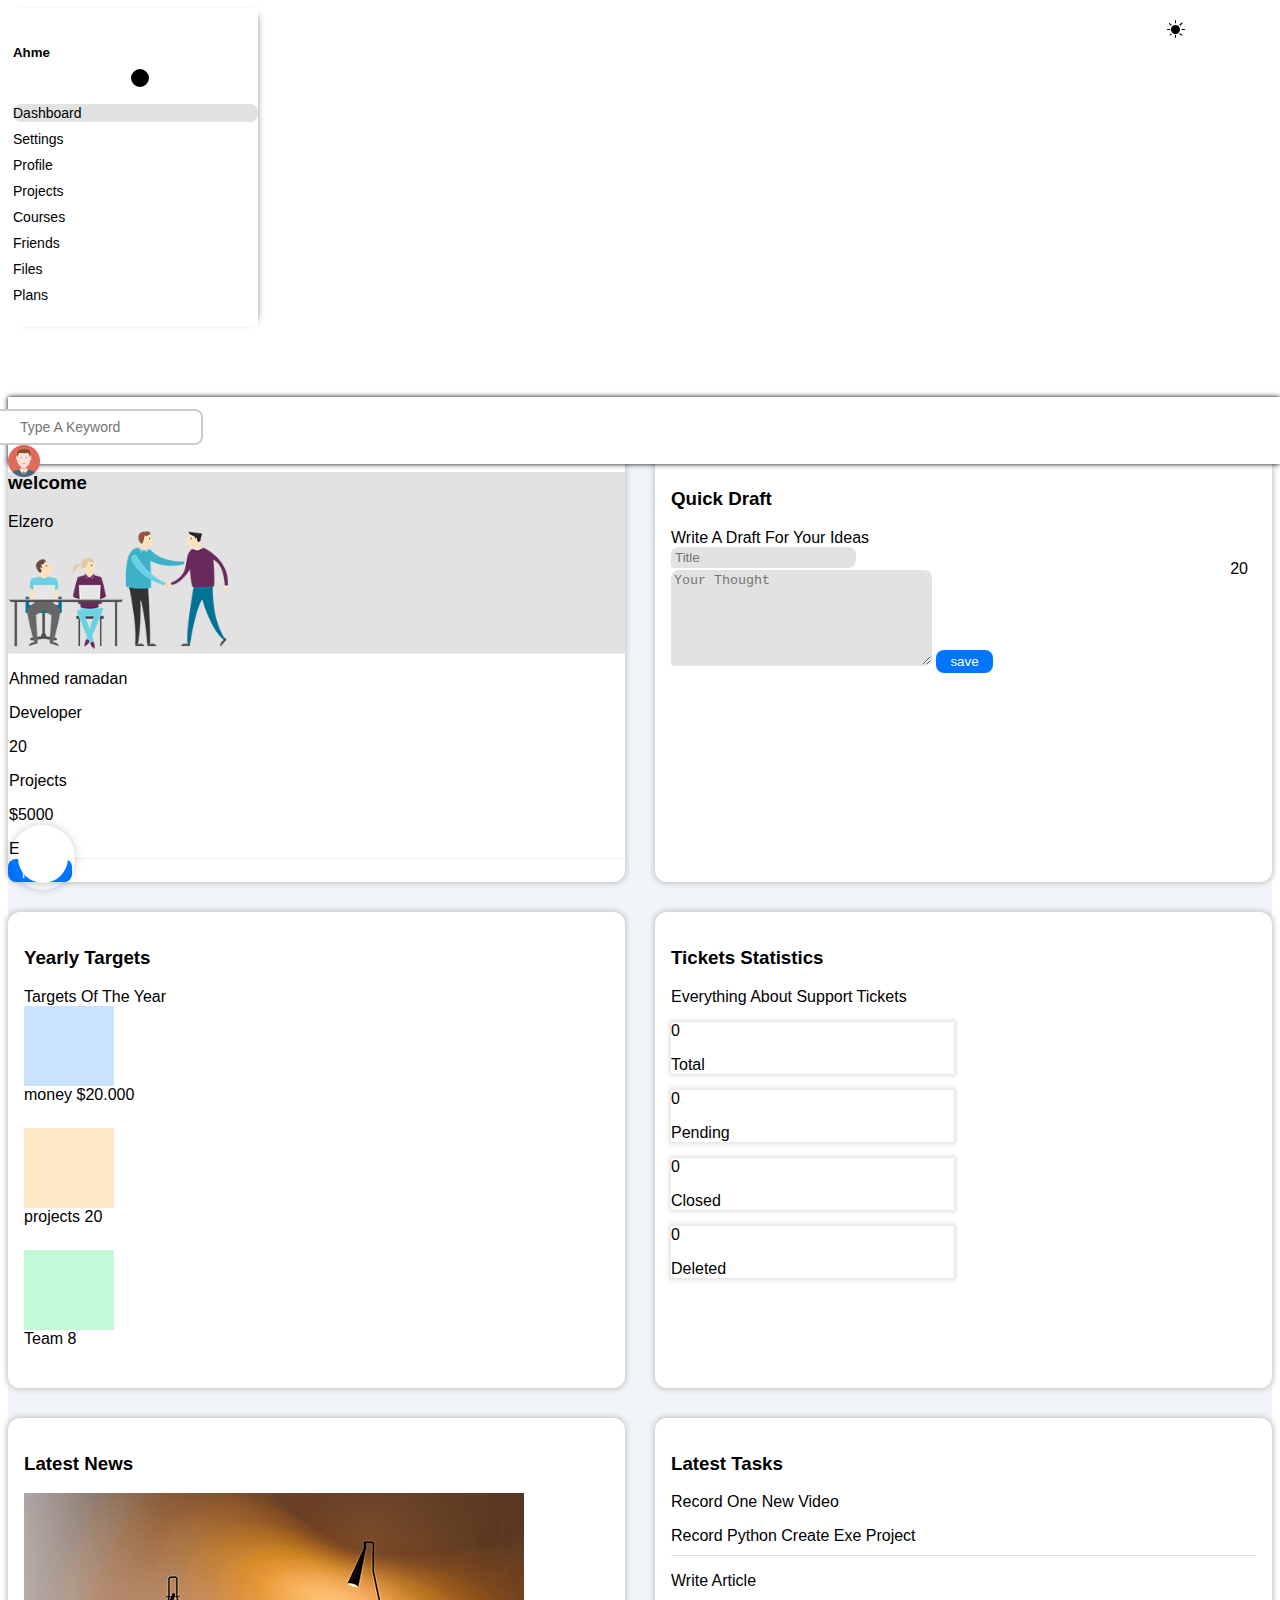
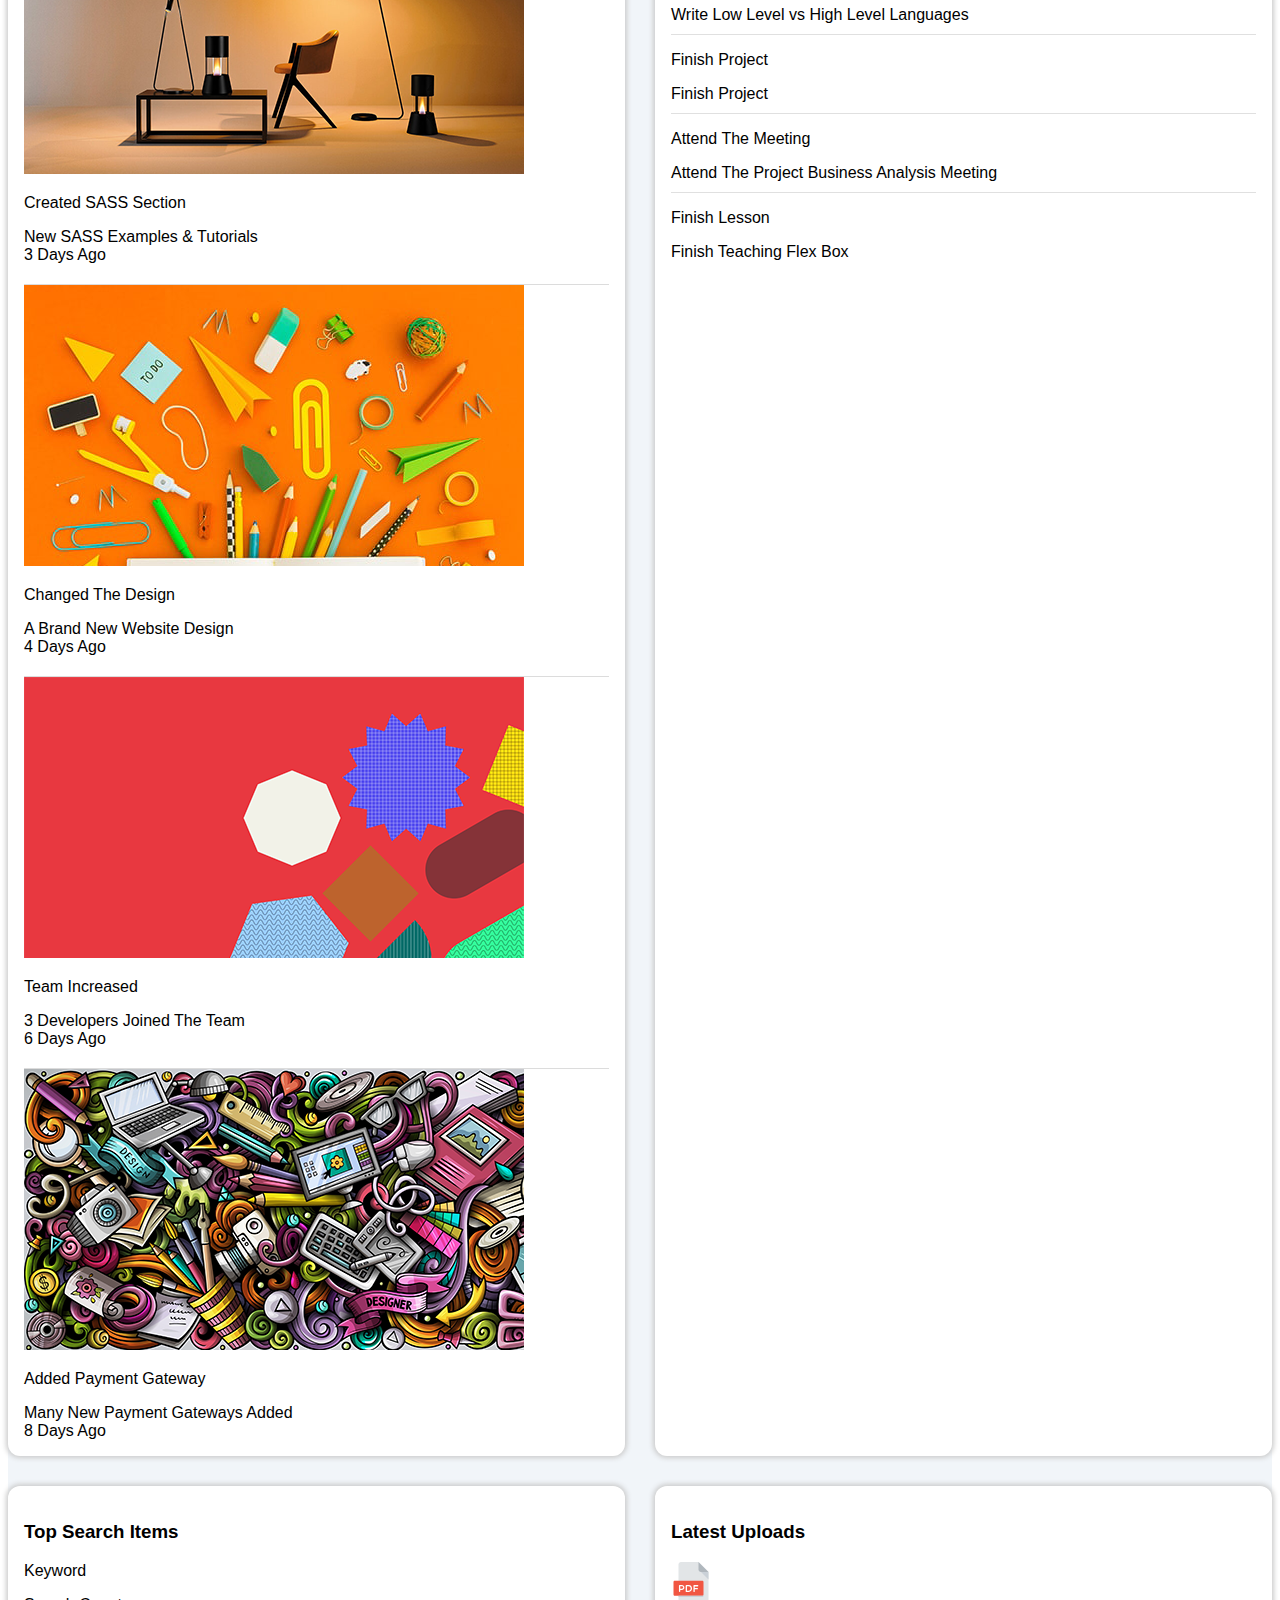
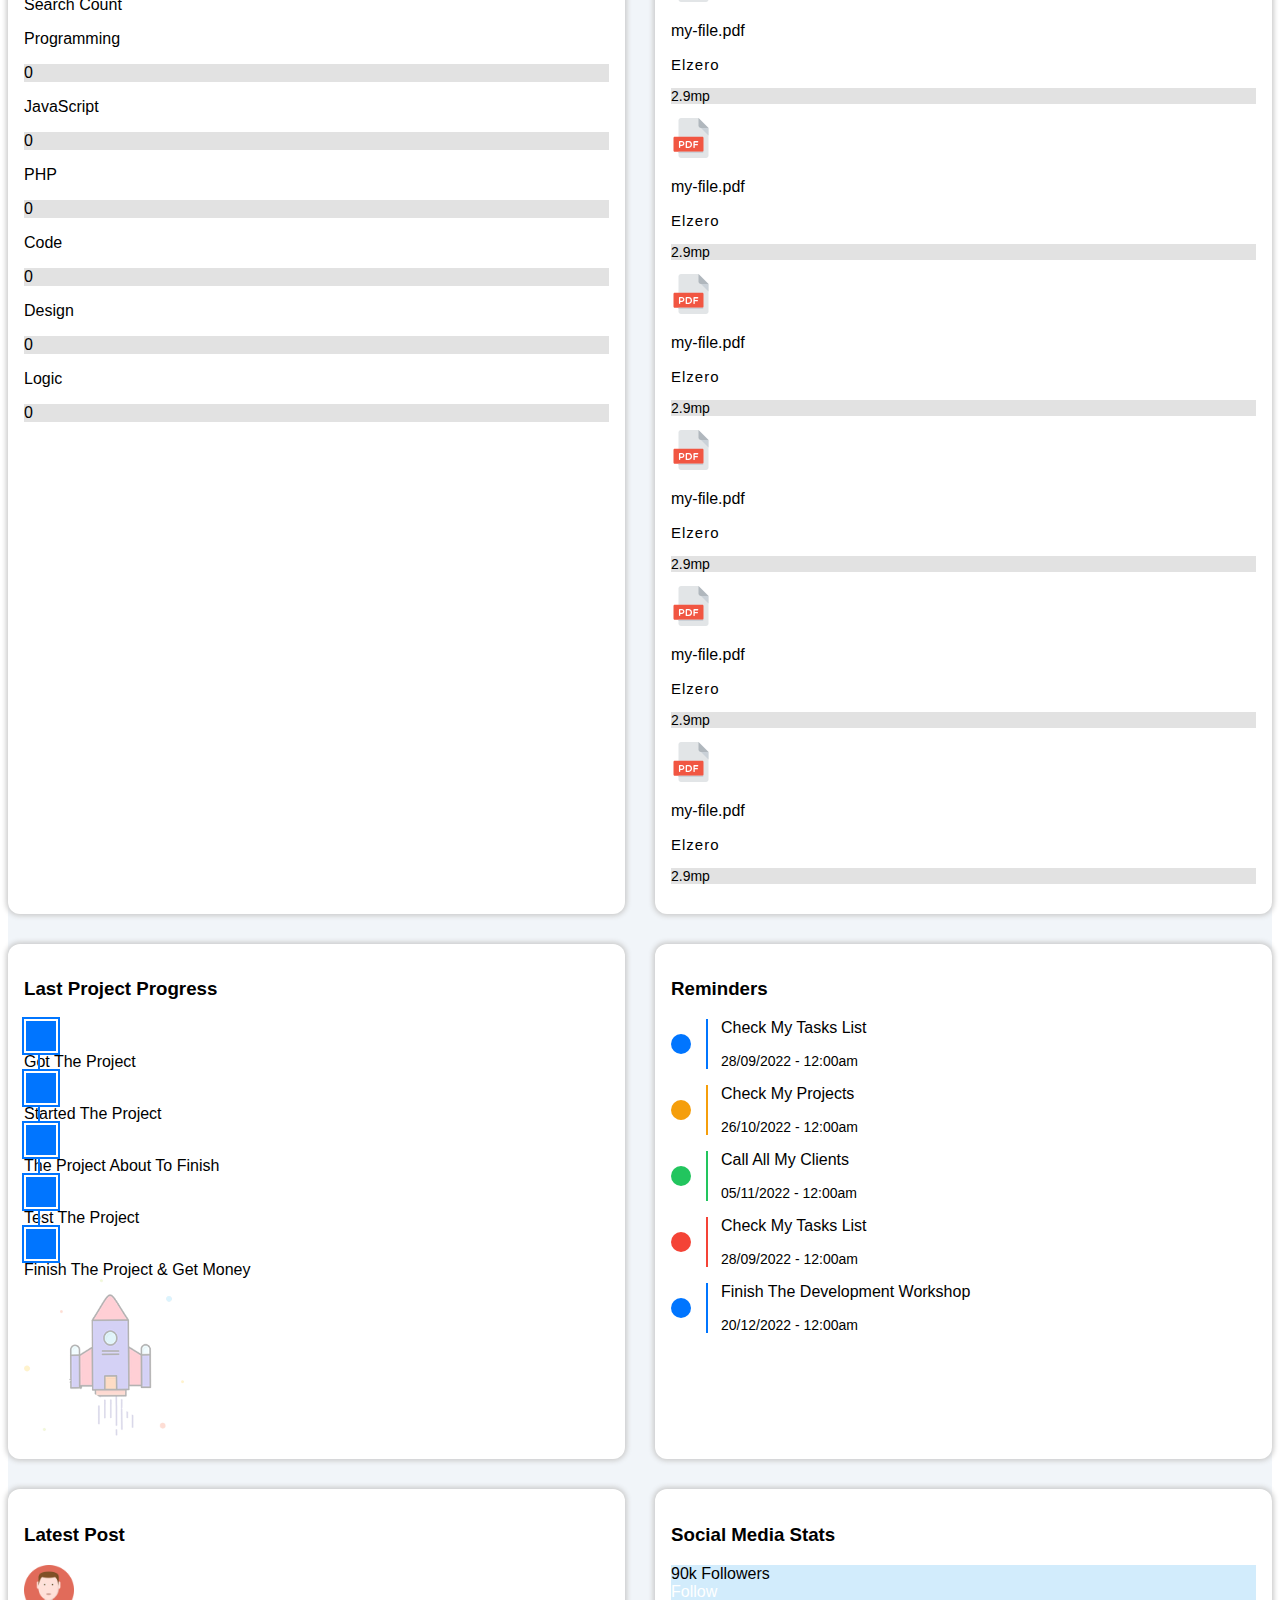
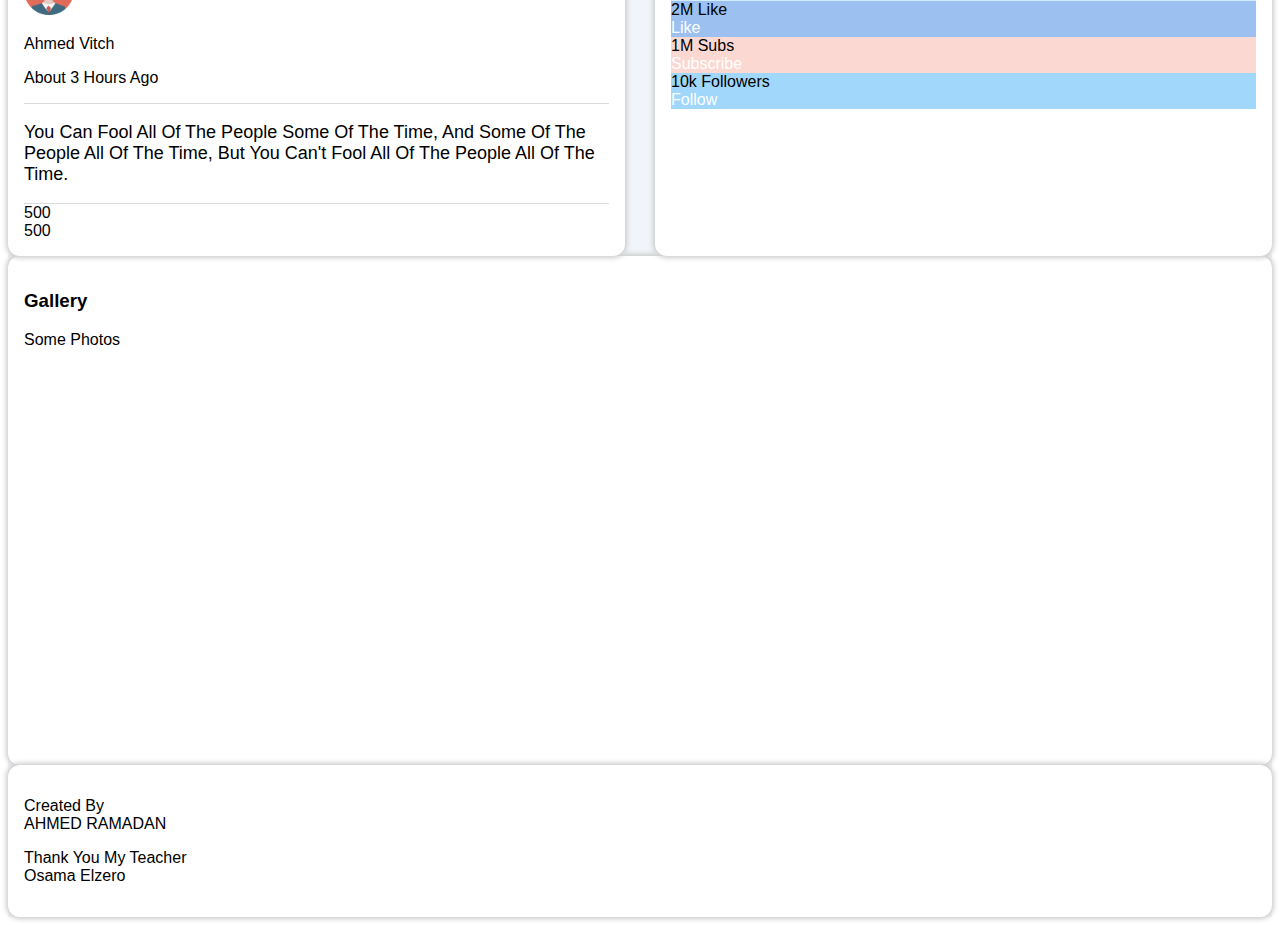
<file: index.html>
<!DOCTYPE html>
<html lang="en">
<head>
    <meta charset="UTF-8">
    <meta http-equiv="X-UA-Compatible" content="IE=edge">
    <meta name="viewport" content="width=device-width, initial-scale=1.0">
    <title>Dash-board</title>
    <!-- main css -->
    <link rel="stylesheet" href="css/dashboard.css">
    <!-- fontawesome -->
    <link rel="stylesheet" href="https://cdnjs.cloudflare.com/ajax/libs/font-awesome/6.1.2/css/all.min.css" integrity="sha512-1sCRPdkRXhBV2PBLUdRb4tMg1w2YPf37qatUFeS7zlBy7jJI8Lf4VHwWfZZfpXtYSLy85pkm9GaYVYMfw5BC1A==" crossorigin="anonymous" referrerpolicy="no-referrer" />
    <!-- bootstrab CDN -->
    <link href="https://cdn.jsdelivr.net/npm/bootstrap@5.0.2/dist/css/bootstrap.min.css" rel="stylesheet" integrity="sha384-EVSTQN3/azprG1Anm3QDgpJLIm9Nao0Yz1ztcQTwFspd3yD65VohhpuuCOmLASjC" crossorigin="anonymous">
    <script src="https://cdn.jsdelivr.net/npm/bootstrap@5.0.2/dist/js/bootstrap.bundle.min.js" integrity="sha384-MrcW6ZMFYlzcLA8Nl+NtUVF0sA7MsXsP1UyJoMp4YLEuNSfAP+JcXn/tWtIaxVXM" crossorigin="anonymous"></script>
    <!-- icon CDN bootstrab -->
    <link rel="stylesheet" href="https://cdn.jsdelivr.net/npm/bootstrap-icons@1.10.3/font/bootstrap-icons.css">
    <!-- aos.js -->
    <link href="https://unpkg.com/aos@2.3.1/dist/aos.css" rel="stylesheet">
    <script src="https://unpkg.com/aos@2.3.1/dist/aos.js"></script>
</head>
<body>
  <!-- start scroll progress -->
  <div id="progress">
    <span id="progress-value"></span>
  </div>
  <!-- End scroll progress -->

  <!-- start dark mood -->
  <i class="bi bi-brightness-high-fill" id="toggle-mood"></i>
  <!-- End dark mood -->

  <!-- start btn scroll to top -->
  <a class="btn-up">
    <script src="https://cdn.lordicon.com/pzdvqjsp.js"></script>
    <lord-icon
        src="https://cdn.lordicon.com/qsacmnwj.json"
        trigger="loop"
        delay="1000"
        style="width:50px;height:50px">
    </lord-icon>
  </a>
  <!-- End btn scroll to top -->
  
  <!-- start main page flex -->
  
  <div class="page d-flex">
    
    <!-- start side bar -->
    
    <div class="side-bar pt-3">
      <h5 class="text-center" data-text="Ahmed"></h5>
      <hr>
      <ul class="links d-flex flex-column justify-content-center align-items-center">
          
          <li class="active">
              <a href="index.html" class=" p-2 d-flex justify-content-start align-items-center">
                  <i class="fa-regular fa-chart-bar fa-fw"></i>
                  <span class="ps-3">Dashboard</span>
              </a>
          </li>

          <li class="">
              <a href="setting.html" class="p-2 d-flex justify-content-start align-items-center">
                  <i class="fa-solid fa-gear fa-fw"></i>
                  <span class="ps-3">Settings</span>
              </a>
          </li>
          
          <li class="">
              <a href="profile.html" class="p-2 d-flex justify-content-start align-items-center">
                  <i class="fa-regular fa-user fa-fw"></i>
                  <span class="ps-3">Profile</span>
              </a> 
          </li>
          
          
          <li class="">
              <a href="projects.html" class="p-2 d-flex justify-content-start align-items-center">
                  <i class="fa-solid fa-diagram-project fa-fw"></i>
                  <span class="ps-3">Projects</span>
              </a>
          </li>
          
          <li class="">
              <a href="courses.html" class="p-2 d-flex justify-content-start align-items-center">
                  <i class="fa-solid fa-graduation-cap fa-fw"></i>
                  <span class="ps-3">Courses</span>
              </a>
          </li>
          
          <li class="">
              <a href="friends.html" class="p-2 d-flex justify-content-start align-items-center">
                  <i class="fa-regular fa-circle-user fa-fw"></i>
                  <span class="ps-3">Friends</span>
              </a>
          </li>
          
          <li class="">
              <a href="files.html" class="p-2 d-flex justify-content-start align-items-center">
                  <i class="fa-regular fa-file fa-fw"></i>
                  <span class="ps-3">Files</span>
              </a>
          </li>

          <li class="">
              <a href="plans.html" class="p-2 d-flex justify-content-start align-items-center">
                  <i class="fa-regular fa-credit-card fa-fw"></i>
                  <span class="ps-3">Plans</span>
              </a>
          </li>

      </ul>
    </div>
    
    <!-- end side bar -->

    <!-- start content -->

    <div class="content">

      <!-- start main header ----- search && small img   -->
      <div class="main-header">
          <div class="container">
              
              <div class="row justify-content-between justify-content-md-between align-items-center">
              
              <div class="col-7 col-sm-6 col-md-6 col-lg-8 search">
                  <i class="fa-solid fa-magnifying-glass"></i>
                  <input type="search" placeholder="Type A Keyword" id="">
              </div>
              
              <div class="col-3 col-sm-2 col-md-2 col-lg-1 icon-img d-flex justify-content-center align-items-center">
                  <i class="fa-regular fa-bell fa-lg"></i>
                  <img src="imgs/avatar.png" class="img-fluid" alt="">    
              </div>

              </div>
          
          </div>

      </div>
      <!-- end main header ----- search && small img   -->

      <!-- start text head -->
      <div class="container heading py-3">

        <h2 class="fw-bold ps-1" data-header="Dashboard"></h2>
        <hr class="heading-hr ps-1">

      </div>
      <!-- end text head -->

      <!-- start dashboard boxes (grid-system by css) -->
      <div class="container py-3 px-4 overflow-hidden dashboard">

        <!-- start welcome box -->
        <div class="welcome box d-flex flex-column overflow-hidden" style="padding: 0 !important;">
      
          <div class="welcome-head p-3 position-relative d-flex justify-content-between align-items-start">
            
            <div class="text">
              <h3 class="fw-bold">welcome</h3>
              <span class="text-secondary">Elzero</span>
            </div>
            
            <div class="img position-relative d-none d-md-block ">
              <img src="imgs/welcome.png" alt="">
            </div>
          </div>

          <div class="welcome-info mt-4 py-5 d-flex flex-column flex-sm-row justify-content-evenly align-items-center">
            
            <div class="text-center mb-3 mb-sm-0">
              <p class="fw-500 mb-1 mb-sm-3">Ahmed ramadan</p>
              <span class="text-secondary">Developer</span>
            </div>
            <div class="text-center mb-3 mb-sm-0">
              <p class="fw-500 mb-1 mb-sm-3">20</p>
              <span class="text-secondary">Projects</span>
            </div>
            <div class="text-center mb-3 mb-sm-0">
              <p class="fw-500 mb-1 mb-sm-3">$5000</p>
              <span class="text-secondary">Earned</span>
            </div>
            
          </div>
          
          <div class="welcome-foot my-4 ps-4">
            <a href="">
              <button class="main-btn">
                profile
              </button>
            </a>
          </div>

        </div>
        <!-- End welcome box -->
          
        <!-- start draft box -->
        <div class="draft box d-flex flex-column">
    
          <h3 class="fw-bold">Quick Draft</h3>
          <span class="text-secondary">Write A Draft For Your Ideas</span>
          
          <form class="mt-3">
            <input type="text" class="d-block w-100 my-2 px-2 py-1" placeholder="Title" maxlength="20">
            <!-- span use in js file -->
            <span class="progress-input-draft"></span>
            <span class="count-input-character"></span>
            <textarea class="d-block w-100 mt-3 p-2 pb-5" placeholder="Your Thought" cols="30" rows="6"></textarea>
            <input type="submit" value="save" class="main-btn mt-3">

          </form>
        
        </div>
        <!-- End draft box -->

        <!-- start target -->
        <div class="target box">
    
          <h3 class="fw-bold">Yearly Targets</h3>
          <span class="text-secondary my-0 py-0">Targets Of The Year</span>

          <div class="d-flex flex-column gap-3 gap-lg-4">

            <div class="icon-prog mt-3 d-flex justify-content-center align-items-center gap-3">
            
              <div class="icon money">
                <i class="fa-solid fa-dollar-sign text-primary"></i>
              </div>
            
              <div class="prog d-flex flex-column pe-2">
                <span class="mb-1 text-secondary">money</span>
                <span class="mb-1 fw-bold">$20.000</span>

                <div class="progress">
                  <div class="progress-bar bg-primary" data-width="55%" role="progressbar" style="width: 0%;" aria-valuenow="25" aria-valuemin="0" aria-valuemax="100"></div>
                </div>
              </div>
            
            </div>

            <div class="icon-prog mt-3 d-flex justify-content-center align-items-center gap-3">
              
              <div class="icon projects">
                <i class="fa-solid fa-code text-warning"></i>
              </div>
            
              <div class="prog d-flex flex-column pe-2">
                <span class="mb-1 text-secondary">projects</span>
                <span class="mb-1 fw-bold">20</span>

                <div class="progress">
                  <div class="progress-bar bg-warning" data-width="75%" role="progressbar" style="width: 0%;" aria-valuenow="25" aria-valuemin="0" aria-valuemax="100"></div>
                </div>
              </div>
            
            </div>
            
            <div class="icon-prog mt-3 d-flex justify-content-center align-items-center gap-3">
              
              <div class="icon team">
                <i class="fa-solid fa-user text-success"></i>
              </div>
            
              <div class="prog d-flex flex-column pe-2">
                <span class="mb-1 text-secondary">Team</span>
                <span class="mb-1 fw-bold">8</span>

                <div class="progress">
                  <div class="progress-bar bg-success" data-width="98%" role="progressbar" style="width: 0%;" aria-valuenow="25" aria-valuemin="0" aria-valuemax="100"></div>
                </div>
              </div>
            
            </div>

          </div>

        </div>
        <!-- End target -->
          
        <!-- start ticket -->
        <div class="ticket box">
    
          <h3 class="fw-bold">Tickets Statistics</h3>
          <span class="text-secondary ps-1">Everything About Support Tickets</span>

          <div class="container px-3 mt-3">
            <div class="row">
              
              <div class="card py-3 align-items-center gap-4">
                <i class="fa-regular fa-rectangle-list fs-4 text-warning"></i>
                <p class="number-ticket mb-0 fs-5 fw-bold" data-number="100">0</p>
                <span class="text-secondary">Total</span>
              </div>

              <div class="card py-3 align-items-center gap-4">
                <i class="fa-solid fa-spinner fs-4 text-primary"></i>
                <p class="number-ticket mb-0 fs-5 fw-bold" data-number="120">0</p>
                <span class="text-secondary">Pending</span>
              </div>

              <div class="card py-3 align-items-center gap-4">
                <i class="fa-regular fa-circle-check fs-4 text-success"></i>
                <p class="number-ticket mb-0 fs-5 fw-bold" data-number="300">0</p>
                <span class="text-secondary">Closed</span>
              </div>

              <div class="card py-3 align-items-center gap-4">
                <i class="fa-regular fa-rectangle-xmark fs-4 text-danger"></i>
                <p class="number-ticket mb-0 fs-5 fw-bold" data-number="200">0</p>
                <span class="text-secondary">Deleted</span>
              </div>

            </div>
          </div>

        </div>
        <!-- End ticket -->

        <!-- start latest-news -->
        <div class="latest-news box">
    
          <h3 class="fw-bold mb-4 text-center text-sm-start">Latest News</h3>

          <div class="d-flex flex-column gap-3 gap-lg-4">

            <div class="news-row d-flex flex-column flex-sm-row text-center text-sm-start justify-content-between align-items-center">
            
              <div class="image-news col-6 col-sm-2">
                <img src="imgs/news-01.png" class="img-fluid rounded-3" alt="">
              </div>
              
              <div class="text-news col-12 col-sm-7 px-3 py-2 py-sm-0">
                <p class="mb-1 fw-bold">Created SASS Section</p>
                <span class="mb-0 text-secondary">New SASS Examples & Tutorials</span>
              </div>

              <div class="day-news col-12 col-sm-3 px-2 text-center">
                <span class="p-2 rounded-3 bg-light">3 Days Ago</span>
              </div>

            </div>

            <div class="news-row d-flex flex-column flex-sm-row text-center text-sm-start justify-content-between align-items-center">
              
              <div class="image-news col-6 col-sm-2">
                <img src="imgs/news-02.png" class="img-fluid rounded-3" alt="">
              </div>

              <div class="text-news col-12 col-sm-7 px-3 py-2 py-sm-0">
                <p class="mb-1 fw-bold">Changed The Design</p>
                <span class="mb-0 text-secondary">A Brand New Website Design</span>
              </div>

              <div class="day-news col-12 col-sm-3 px-2 text-center">
                <span class="p-2 rounded-3 bg-light">4 Days Ago</span>
              </div>

            </div>

            <div class="news-row d-flex flex-column flex-sm-row text-center text-sm-start justify-content-between align-items-center">
              
              <div class="image-news col-6 col-sm-2">
                <img src="imgs/news-03.png" class="img-fluid rounded-3" alt="">
              </div>
              
              <div class="text-news col-12 col-sm-7 px-3 py-2 py-sm-0">
                <p class="mb-1 fw-bold">Team Increased</p>
                <span class="mb-0 text-secondary">3 Developers Joined The Team</span>
              </div>

              <div class="day-news col-12 col-sm-3 px-2 text-center">
                <span class="p-2 rounded-3 bg-light">6 Days Ago</span>
              </div>

            </div>

            <div class="news-row d-flex flex-column flex-sm-row text-center text-sm-start justify-content-between align-items-center">
              
              <div class="image-news col-6 col-sm-2">
                <img src="imgs/news-04.png" class="img-fluid rounded-3" alt="">
              </div>
              
              <div class="text-news col-12 col-sm-7 px-3 py-2 py-sm-0">
                <p class="mb-1 fw-bold">Added Payment Gateway</p>
                <span class="mb-0 text-secondary">Many New Payment Gateways Added</span>
              </div>

              <div class="day-news col-12 col-sm-3 px-2 text-center">
                <span class="p-2 rounded-3 bg-light">8 Days Ago</span>
              </div>

            </div>

          </div>

        </div>
        <!-- End news -->

        <!-- start Latest Tasks -->
        <div class="latest-tasks box d-flex flex-column">

          <h3 class="fw-bold mb-4">Latest Tasks</h3>

          <div class="d-flex flex-column gap-3">

            <div class="tasks-row  d-flex align-items-start">
              <div class="text-tasks col-11">
                <p class="mb-1 fw-bold">Record One New Video</p>
                <span class="mb-1 pb-1 text-secondary">Record Python Create Exe Project</span>
              </div>
              <div class="icon-tasks col-1">
                <i class="fa-regular fa-trash-can delete text-secondary"></i>
              </div>
            </div>
            <div class="tasks-row  d-flex align-items-start">
              <div class="text-tasks col-11">
                <p class="mb-1 fw-bold">Write Article</p>
                <span class="mb-1 pb-1 text-secondary">Write Low Level vs High Level Languages</span>
              </div>
              <div class="icon-tasks col-1">
                <i class="fa-regular fa-trash-can delete text-secondary"></i>
              </div>
            </div>
            <div class="tasks-row  d-flex align-items-start">
              <div class="text-tasks col-11">
                <p class="mb-1 fw-bold">Finish Project</p>
                <span class="mb-1 pb-1 text-secondary">Finish Project</span>
              </div>
              <div class="icon-tasks col-1">
                <i class="fa-regular fa-trash-can delete text-secondary"></i>
              </div>
            </div>
            <div class="tasks-row  d-flex align-items-start">
              <div class="text-tasks col-11">
                <p class="mb-1 fw-bold text-secondary text-decoration-line-through">Attend The Meeting</p>
                <span class="mb-1 pb-1 text-secondary text-decoration-line-through">Attend The Project Business Analysis Meeting</span>
              </div>
              <div class="icon-tasks col-1">
                <i class="fa-regular fa-trash-can delete text-secondary"></i>
              </div>
            </div>
            <div class="tasks-row  d-flex align-items-start">
              <div class="text-tasks col-11">
                <p class="mb-1 fw-bold">Finish Lesson</p>
                <span class="mb-1 pb-1 text-secondary">Finish Teaching Flex Box</span>
              </div>
              <div class="icon-tasks col-1">
                <i class="fa-regular fa-trash-can delete text-secondary"></i>
              </div>
            </div>

          </div>

        </div>
        <!-- End Latest Tasks -->

        <!-- start top search -->
        <div class="top-search box d-flex flex-column">
    
          <h3 class="fw-bold mb-4">Top Search Items</h3>

          <div class="d-flex flex-column gap-2">

            <div class="top-row px-2 d-flex justify-content-between align-items-center">    
              <p class="text-secondary">Keyword</p>
              <p class="text-secondary">Search Count</p>
            </div>
            <div class="top-row px-2 d-flex justify-content-between align-items-center">    
              <p>Programming</p>
              <p class="px-2 py-1 num-top rounded-3" data-top="220">0</p>
            </div>
            <div class="top-row px-2 d-flex justify-content-between align-items-center">    
              <p>JavaScript</p>
              <p class="px-2 py-1 num-top rounded-3" data-top="10">0</p>
            </div>
            <div class="top-row px-2 d-flex justify-content-between align-items-center">    
              <p>PHP</p>
              <p class="px-2 py-1 num-top rounded-3" data-top="120">0</p>
            </div>
            <div class="top-row px-2 d-flex justify-content-between align-items-center">    
              <p>Code</p>
              <p class="px-2 py-1 num-top rounded-3" data-top="300">0</p>
            </div>
            <div class="top-row px-2 d-flex justify-content-between align-items-center">    
              <p>Design</p>
              <p class="px-2 py-1 num-top rounded-3" data-top="20">0</p>
            </div>
            <div class="top-row px-2 d-flex justify-content-between align-items-center">    
              <p>Logic</p>
              <p class="px-2 py-1 num-top rounded-3" data-top="80">0</p>
            </div>

          </div>

        </div>
        <!-- End top search -->

        <!-- start Latest Uploads -->
        <div class="uploads box d-flex flex-column">
      
            <h3 class="fw-bold mb-4">Latest Uploads</h3>
  
            <div class="d-flex flex-column gap-2">

              <div class="uploads-row pb-2 d-flex justify-content-between align-items-center">    
                <div class="img-upload d-flex align-items-center gap-2">
                  <img src="imgs/pdf.svg" alt="">
                  <div>
                    <p class="mb-0">my-file.pdf</p>  
                    <span class="mb-0 text-secondary">Elzero</span>  
                  </div>
                </div>
                <p class="px-2 py-1 bg-light rounded-3">2.9mp</p> 
              </div>

              <div class="uploads-row pb-2 d-flex justify-content-between align-items-center">    
                <div class="img-upload d-flex align-items-center gap-2">
                  <img src="imgs/pdf.svg" alt="">
                  <div>
                    <p class="mb-0">my-file.pdf</p>  
                    <span class="mb-0 text-secondary">Elzero</span>  
                  </div>
                </div>
                <p class="px-2 py-1 bg-light rounded-3">2.9mp</p> 
              </div>

              <div class="uploads-row pb-2 d-flex justify-content-between align-items-center">    
                <div class="img-upload d-flex align-items-center gap-2">
                  <img src="imgs/pdf.svg" alt="">
                  <div>
                    <p class="mb-0">my-file.pdf</p>  
                    <span class="mb-0 text-secondary">Elzero</span>  
                  </div>
                </div>
                <p class="px-2 py-1 bg-light rounded-3">2.9mp</p> 
              </div>

              <div class="uploads-row pb-2 d-flex justify-content-between align-items-center">    
                <div class="img-upload d-flex align-items-center gap-2">
                  <img src="imgs/pdf.svg" alt="">
                  <div>
                    <p class="mb-0">my-file.pdf</p>  
                    <span class="mb-0 text-secondary">Elzero</span>  
                  </div>
                </div>
                <p class="px-2 py-1 bg-light rounded-3">2.9mp</p> 
              </div>

              <div class="uploads-row pb-2 d-flex justify-content-between align-items-center">    
                <div class="img-upload d-flex align-items-center gap-2">
                  <img src="imgs/pdf.svg" alt="">
                  <div>
                    <p class="mb-0">my-file.pdf</p>  
                    <span class="mb-0 text-secondary">Elzero</span>  
                  </div>
                </div>
                <p class="px-2 py-1 bg-light rounded-3">2.9mp</p> 
              </div>

              <div class="uploads-row pb-3 d-flex justify-content-between align-items-center">    
                <div class="img-upload d-flex align-items-center gap-2">
                  <img src="imgs/pdf.svg" alt="">
                  <div>
                    <p class="mb-0">my-file.pdf</p>  
                    <span class="mb-0 text-secondary">Elzero</span>  
                  </div>
                </div>
                <p class="px-2 py-1 bg-light rounded-3">2.9mp</p> 
              </div>


            </div>

        </div>
        <!-- End Latest Uploads -->

        <!-- start Last Project -->
        <div class="last-project box position-relative">
    
          <h3 class="fw-bold mb-4">Last Project Progress</h3>

          <div class="big-circle-div d-flex flex-column">

            <div class="last-project-row pb-2 d-flex justify-content-start align-items-center gap-3">    
              <div class="circle d-flex justify-content-center align-items-center rounded-circle">
              </div>
              <div class="circle-text fs-5">
                Got The Project
              </div>
            </div>

            <div class="last-project-row pb-2 d-flex justify-content-start align-items-center gap-3">    
              <div class="circle d-flex justify-content-center align-items-center rounded-circle">
              </div>
              <div class="circle-text fs-5">
                Started The Project
              </div>
            </div>

            <div class="last-project-row pb-2 d-flex justify-content-start align-items-center gap-3">    
              <div class="circle d-flex justify-content-center align-items-center rounded-circle">
              </div>
              <div class="circle-text fs-5">
                The Project About To Finish
              </div>
            </div>

            <div class="last-project-row pb-2 d-flex justify-content-start align-items-center gap-3">    
              <div class="circle d-flex justify-content-center align-items-center rounded-circle">
              </div>
              <div class="circle-text fs-5">
                Test The Project
              </div>
            </div>

            <div class="last-project-row pb-2 d-flex justify-content-start align-items-center gap-3">    
              <div class="circle finish position-relative d-flex justify-content-center align-items-center rounded-circle">
              </div>
              <div class="circle-text fs-5">
                Finish The Project & Get Money
              </div>
            </div>

          </div>

          <img src="imgs/project.png" class="position-absolute d-none d-sm-block" alt="">

        </div>
        <!-- End Last Project -->

        <!-- start Reminders -->
        <div class="reminders box position-relative">
        
              <h3 class="fw-bold mb-4">Reminders</h3>
    
              <div class="reminders-row d-flex flex-column gap-4">

                <div class="blue">
                  <p class="mb-1 fw-bold">Check My Tasks List</p>
                  <p class="mb-0 text-secondary">28/09/2022 - 12:00am</p>
                </div>
                <div class="orange">
                  <p class="mb-1 fw-bold">Check My Projects</p>
                  <p class="mb-0 text-secondary">26/10/2022 - 12:00am</p>
                </div>
                <div class="green">
                  <p class="mb-1 fw-bold">Call All My Clients</p>
                  <p class="mb-0 text-secondary">05/11/2022 - 12:00am</p>
                </div>
                <div class="red">
                  <p class="mb-1 fw-bold">Check My Tasks List</p>
                  <p class="mb-0 text-secondary">28/09/2022 - 12:00am</p>
                </div>
                <div class="blue">
                  <p class="mb-1 fw-bold">Finish The Development Workshop</p>
                  <p class="mb-0 text-secondary">20/12/2022 - 12:00am</p>
                </div>

              </div>

        </div>
        <!-- End Reminders -->

        <!-- start Latest Post -->
        <div class="latest-post box position-relative">
    
          <h3 class="fw-bold mb-4">Latest Post</h3>

          <div class="post-img py-3 mb-3 d-flex align-items-center gap-3">
            <img src="imgs/avatar.png" class="img-fluid" style="width: 50px; height: 50px;" alt="">
            <div>
              <p class="fw-bold mb-1">Ahmed Vitch</p>
              <p class="text-secondary mb-0">About 3 Hours Ago</p>
            </div>
          </div>

          <div class="post-text py-3 py-sm-5 px-1">
            <p class="mb-0">You Can Fool All Of The People Some Of The Time, And Some Of The People All Of The Time, But You Can't Fool All Of The People All Of The Time.</p>
          </div>
          
          <div class="post-icon pt-4 d-flex justify-content-between align-items-center">
            <div class="icon-heart">
              <i class="fa-regular fa-heart fs-4 text-secondary"></i>
              <span class="text-secondary fs-4">500</span>
            </div>
            <div class="icon-chat">
              <i class="fa-regular fa-comments fs-4 text-secondary"></i>
              <span class="text-secondary fs-4">500</span>
            </div>
          </div>

        </div>
        <!-- End Latest Post -->

        <!-- start Social Media Stats -->
        <div class="social box d-flex flex-column">
    
          <h3 class="fw-bold mb-4">Social Media Stats</h3>

          <div class="d-flex flex-column gap-4 mt-4">

            <div class="twitter pe-3 d-flex justify-content-between align-items-center">

              <div class="icon d-flex justify-content-center align-items-center gap-4">
                <i class="fa-brands fa-twitter fa-2x bg-primary text-white d-flex justify-content-center align-items-center"></i>
                <span class="text-primary lead">90k Followers</span>
              </div>
              
              <a href="###" class="bg-primary py-1 px-3 text-white rounded-3 fw-bold">Follow</a>
            </div>
            <div class="face-book pe-3 d-flex justify-content-between align-items-center">

              <div class="icon d-flex justify-content-center align-items-center gap-4">
                <i class="fa-brands fa-facebook-f fa-2x bg-primary text-white d-flex justify-content-center align-items-center"></i>
                <span class="text-primary lead">2M Like</span>
              </div>
              
              <a href="###" class="bg-primary py-1 px-3 text-white rounded-3 fw-bold">Like</a>
            </div>
            <div class="youtube pe-3 d-flex justify-content-between align-items-center">

              <div class="icon d-flex justify-content-center align-items-center gap-4">
                <i class="fa-brands fa-youtube fa-2x bg-danger text-white d-flex justify-content-center align-items-center"></i>
                <span class="text-danger lead">1M Subs</span>
              </div>
              
              <a href="###" class="bg-danger py-1 px-3 text-white rounded-3 fw-bold">Subscribe</a>
            </div>
            <div class="linked-in pe-3 d-flex justify-content-between align-items-center">

              <div class="icon d-flex justify-content-center align-items-center gap-4">
                <i class="fa-brands fa-linkedin fa-2x bg-primary text-white d-flex justify-content-center align-items-center"></i>
                <span class="text-primary lead">10k Followers</span>
              </div>
              
              <a href="###" class="bg-primary py-1 px-3 text-white rounded-3 fw-bold">Follow</a>
            </div>

          </div>

        </div>
        <!-- End Social Media Stats -->
        
      </div>
      <!-- End dashboard boxes (grid-system by css) -->

      <!-- start gallery-images -->
      <div class="gallery-images my-3 mx-4 box d-flex flex-column">

        <h3 class="fw-bold mb-1">Gallery</h3>
        <span class="text-secondary mb-3">Some Photos</span>

        <div class="gallery d-flex flex-column flex-md-row gap-3">
          <div class="child-gallery" style="background-image: url(imgs/course-01.jpg);"></div>
          <div class="child-gallery" style="background-image: url(imgs/course-02.jpg);"></div>
          <div class="child-gallery" style="background-image: url(imgs/course-03.jpg);"></div>
          <div class="child-gallery" style="background-image: url(imgs/friend-02.jpg);"></div>
          <div class="child-gallery" style="background-image: url(imgs/course-04.jpg);"></div>
          <div class="child-gallery" style="background-image: url(imgs/course-05.jpg);"></div>
        </div>

      </div>
      <!-- End gallery-images -->

      <!-- start Footer -->
      <div class="footer my-2 mx-4 box d-flex justify-content-between align-items-center">

        <p class="created text-center fw-bold mb-0">
          Created By <br>
          <i class="fa-solid fa-heart"></i> 
          AHMED RAMADAN
          <i class="fa-solid fa-heart"></i> 
        </p>

        <p class="created text-center fw-bold mb-0">
          Thank You My Teacher <br>
          <i class="fa-solid fa-heart"></i> 
          Osama Elzero
          <i class="fa-solid fa-heart"></i> 
        </p>


      </div>
      <!-- End Footer -->

    </div>
    
    <!-- End content -->
  </div>
  
  <!-- end main page flex -->

  <script src="js/main.js"></script>
  <script src="js/dashboard.js"></script>
</body>
</html>
</file>
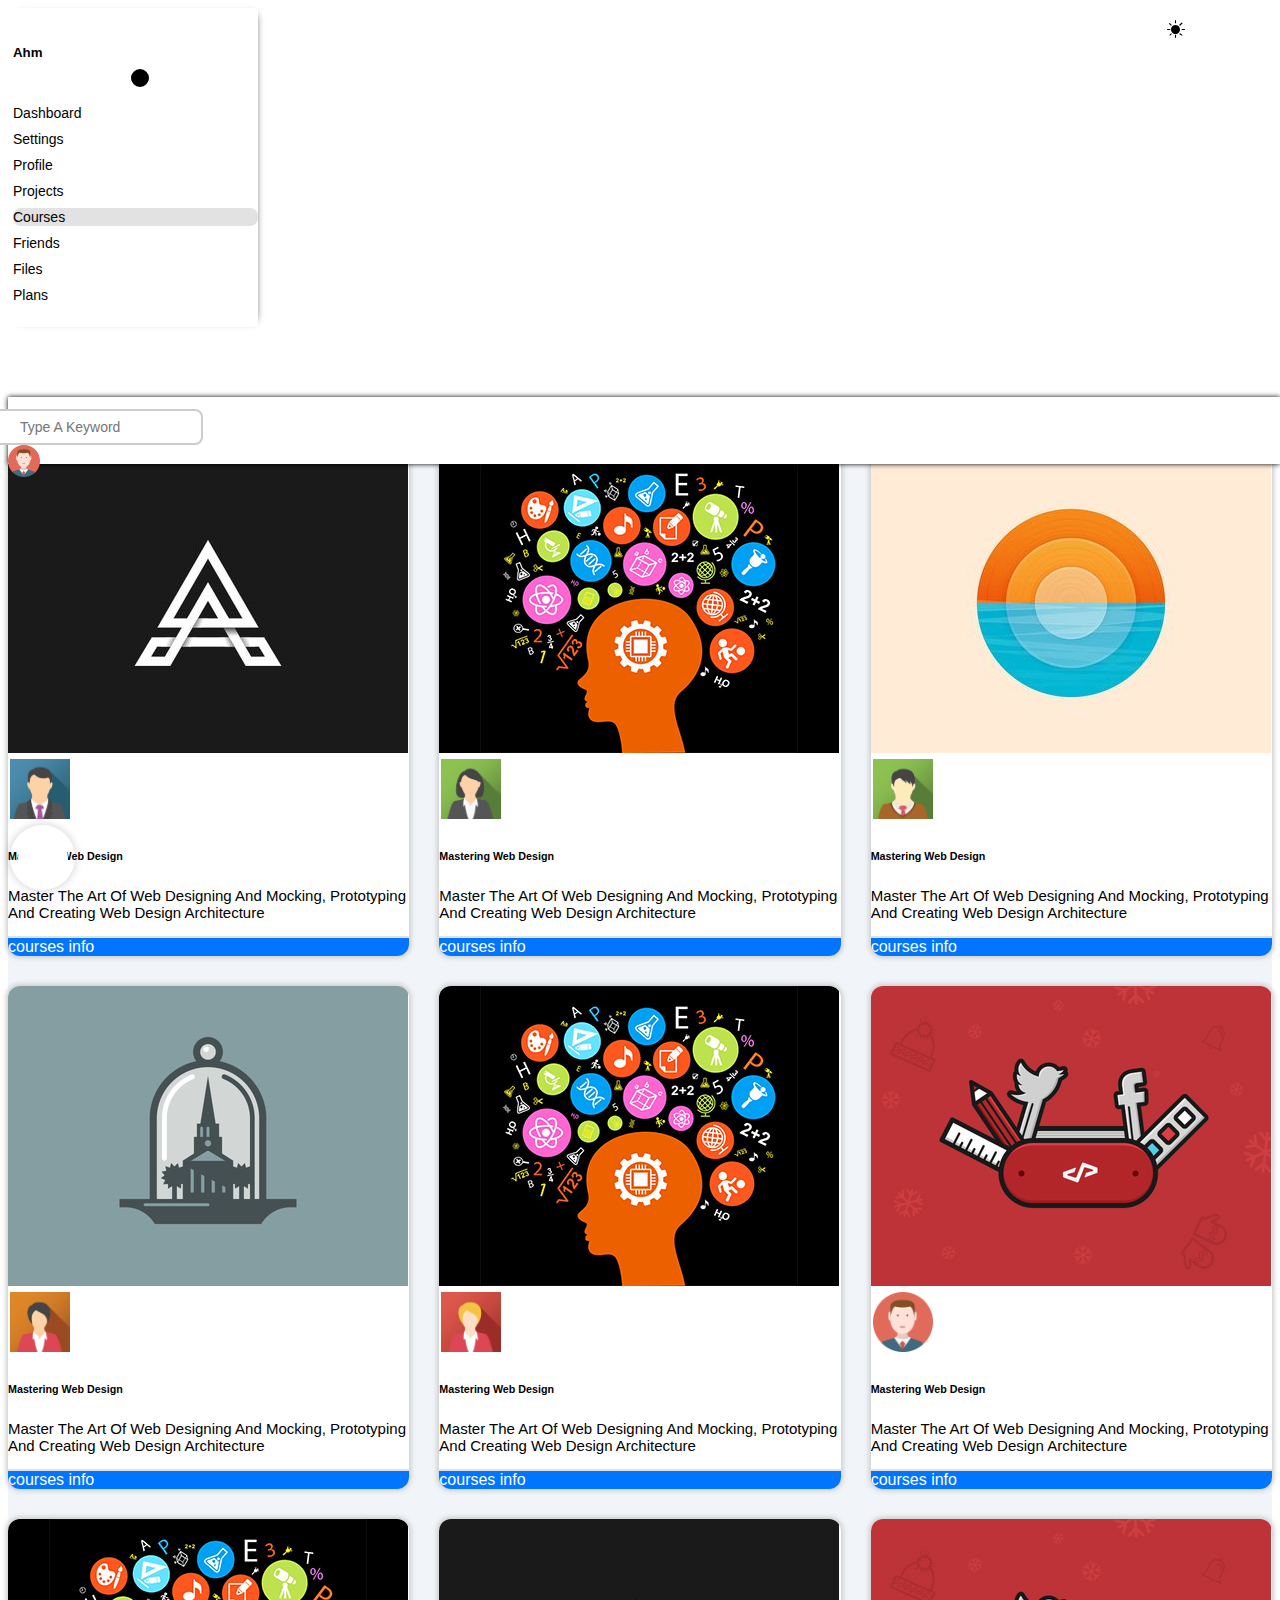
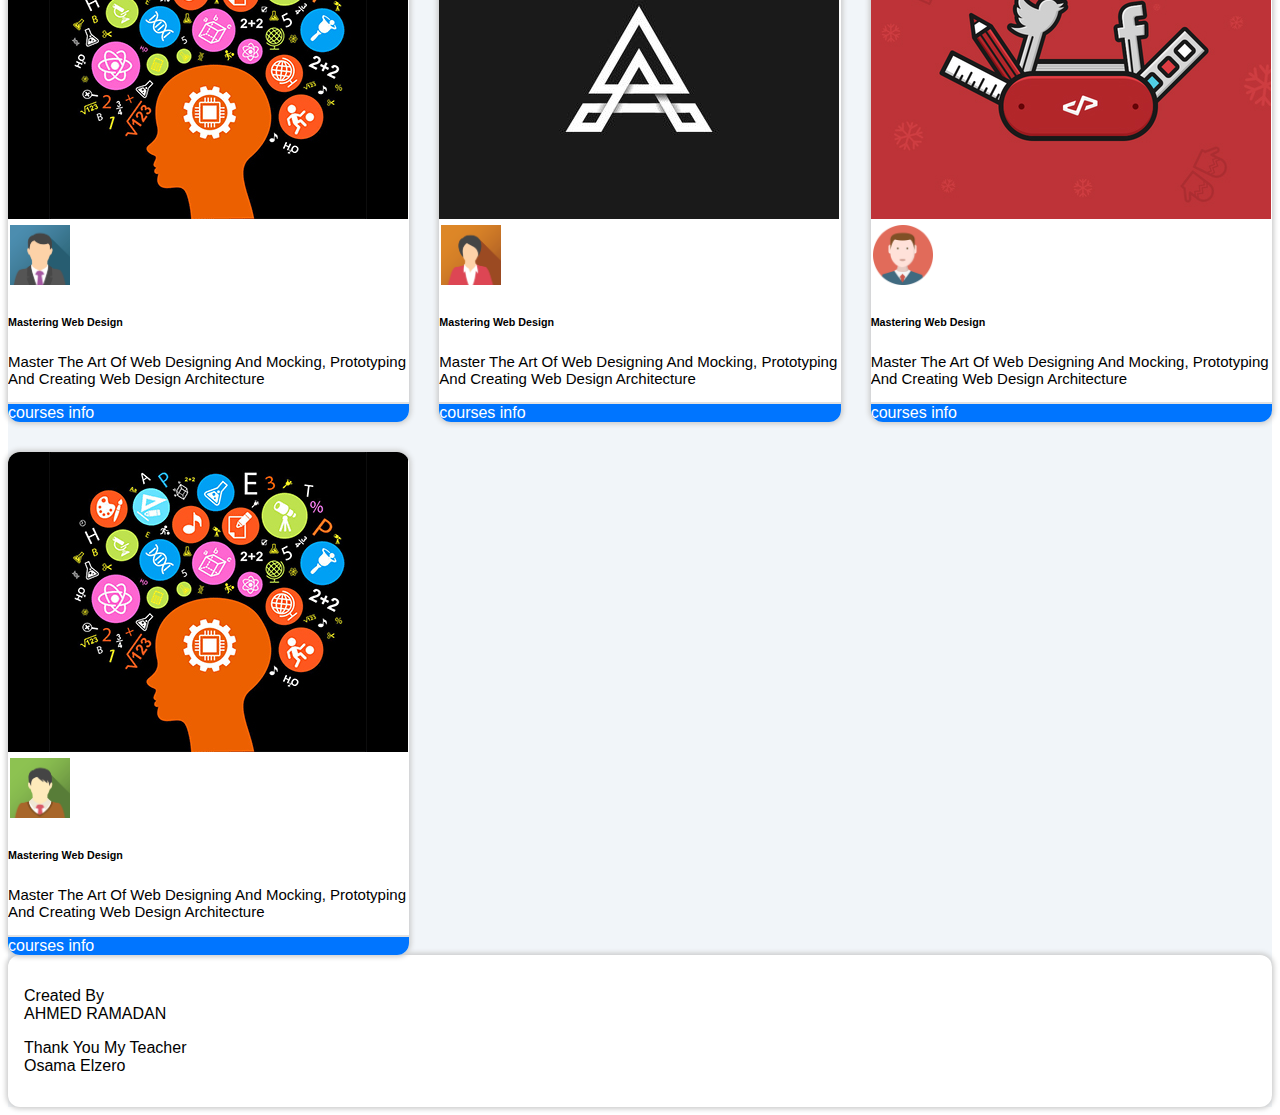
<file: courses.html>
<!DOCTYPE html>
<html lang="en">
<head>
    <meta charset="UTF-8">
    <meta http-equiv="X-UA-Compatible" content="IE=edge">
    <meta name="viewport" content="width=device-width, initial-scale=1.0">
    <title>Courses</title>
    <!-- main css -->
    <link rel="stylesheet" href="css/dashboard.css">
    <!-- fontawesome -->
    <link rel="stylesheet" href="https://cdnjs.cloudflare.com/ajax/libs/font-awesome/6.1.2/css/all.min.css" integrity="sha512-1sCRPdkRXhBV2PBLUdRb4tMg1w2YPf37qatUFeS7zlBy7jJI8Lf4VHwWfZZfpXtYSLy85pkm9GaYVYMfw5BC1A==" crossorigin="anonymous" referrerpolicy="no-referrer" />
    <!-- bootstrab CDN -->
    <link href="https://cdn.jsdelivr.net/npm/bootstrap@5.0.2/dist/css/bootstrap.min.css" rel="stylesheet" integrity="sha384-EVSTQN3/azprG1Anm3QDgpJLIm9Nao0Yz1ztcQTwFspd3yD65VohhpuuCOmLASjC" crossorigin="anonymous">
    <script src="https://cdn.jsdelivr.net/npm/bootstrap@5.0.2/dist/js/bootstrap.bundle.min.js" integrity="sha384-MrcW6ZMFYlzcLA8Nl+NtUVF0sA7MsXsP1UyJoMp4YLEuNSfAP+JcXn/tWtIaxVXM" crossorigin="anonymous"></script>
    <!-- icon CDN bootstrab -->
    <link rel="stylesheet" href="https://cdn.jsdelivr.net/npm/bootstrap-icons@1.10.3/font/bootstrap-icons.css">
    <!-- aos.js -->
    <link href="https://unpkg.com/aos@2.3.1/dist/aos.css" rel="stylesheet">
    <script src="https://unpkg.com/aos@2.3.1/dist/aos.js"></script>
</head>
<body>
  <!-- start scroll progress -->
  <div id="progress">
    <span id="progress-value"></span>
  </div>
  <!-- End scroll progress -->

  <!-- start dark mood -->
  <i class="bi bi-brightness-high-fill" id="toggle-mood"></i>
  <!-- End dark mood -->

  <!-- start btn scroll to top -->
  <a class="btn-up">
    <script src="https://cdn.lordicon.com/pzdvqjsp.js"></script>
    <lord-icon
        src="https://cdn.lordicon.com/qsacmnwj.json"
        trigger="loop"
        delay="1000"
        style="width:50px;height:50px">
    </lord-icon>
  </a>
  <!-- End btn scroll to top -->
  
  <!-- start main page flex -->
  
  <div class="page d-flex">
    
    <!-- start side bar -->

    <div class="side-bar pt-3">
        <h5 class="text-center" data-text="Ahmed"></h5>
        <hr>
        <ul class="links d-flex flex-column justify-content-center align-items-center">
            
            <li class="">
                <a href="index.html" class=" p-2 d-flex justify-content-start align-items-center">
                    <i class="fa-regular fa-chart-bar fa-fw"></i>
                    <span class="ps-3">Dashboard</span>
                </a>
            </li>

            <li class="">
                <a href="setting.html" class="p-2 d-flex justify-content-start align-items-center">
                    <i class="fa-solid fa-gear fa-fw"></i>
                    <span class="ps-3">Settings</span>
                </a>
            </li>
            
            <li class="">
                <a href="profile.html" class="p-2 d-flex justify-content-start align-items-center">
                    <i class="fa-regular fa-user fa-fw"></i>
                    <span class="ps-3">Profile</span>
                </a> 
            </li>
            
            
            <li class="">
                <a href="projects.html" class="p-2 d-flex justify-content-start align-items-center">
                    <i class="fa-solid fa-diagram-project fa-fw"></i>
                    <span class="ps-3">Projects</span>
                </a>
            </li>
            
            <li class="active">
                <a href="courses.html" class="p-2 d-flex justify-content-start align-items-center">
                    <i class="fa-solid fa-graduation-cap fa-fw"></i>
                    <span class="ps-3">Courses</span>
                </a>
            </li>
            
            <li class="">
                <a href="friends.html" class="p-2 d-flex justify-content-start align-items-center">
                    <i class="fa-regular fa-circle-user fa-fw"></i>
                    <span class="ps-3">Friends</span>
                </a>
            </li>
            
            <li class="">
                <a href="files.html" class="p-2 d-flex justify-content-start align-items-center">
                    <i class="fa-regular fa-file fa-fw"></i>
                    <span class="ps-3">Files</span>
                </a>
            </li>

            <li class="">
                <a href="plans.html" class="p-2 d-flex justify-content-start align-items-center">
                    <i class="fa-regular fa-credit-card fa-fw"></i>
                    <span class="ps-3">Plans</span>
                </a>
            </li>

        </ul>
    </div>

    <!-- end side bar -->

    <!-- start content -->

    <div class="content">

        <!-- start main header ----- search && small img   -->
        <div class="main-header">
            <div class="container">
                
                <div class="row justify-content-between justify-content-md-between align-items-center">
                
                <div class="col-7 col-sm-6 col-md-6 col-lg-8 search">
                    <i class="fa-solid fa-magnifying-glass"></i>
                    <input type="search" placeholder="Type A Keyword" id="">
                </div>
                
                <div class="col-3 col-sm-2 col-md-2 col-lg-1 icon-img d-flex justify-content-center align-items-center">
                    <i class="fa-regular fa-bell fa-lg"></i>
                    <img src="imgs/avatar.png" class="img-fluid" alt="">    
                </div>

                </div>
            
            </div>

        </div>
        <!-- end main header ----- search && small img   -->

        <!-- start text head -->
        <div class="container heading py-3">

            <h2 class="fw-bold ps-1" data-header="Courses"></h2>
            <hr class="heading-hr ps-1">

        </div>
        <!-- end text head -->

        <!-- start courses boxes (grid-system by normal css) -->
        <div class="container px-4 py-4 overflow-hidden courses">

            <!-- start box -->

            <div class="card position-relative">
                <img src="imgs/course-01.jpg" class="card-img-top" alt="...">
                <img class="small-img position-absolute rounded-circle" src="imgs/team-01.png" alt="">
                <div class="card-body">
                    <h6 class="fw-bold mb-3">Mastering Web Design</h6>
                    <p class="card-text text-secondary">Master The Art Of Web Designing And Mocking, Prototyping And Creating Web Design Architecture</p>
                    
                    <div class="course-info mt-4 pt-2 position-relative d-flex justify-content-between">
                        <div class="icon-course text-secondary d-flex gap-1 justify-content-center align-items-center">
                            <i class="fa-regular fa-user"></i>
                            <span class="mony" data-mony="10"></span>
                        </div>
                        <div class="py-1 px-2 rounded-3 position-relative">
                            courses info
                        </div>
                        <div class="icon-course text-secondary d-flex gap-1 justify-content-center align-items-center">
                            <i class="fa-solid fa-dollar-sign"></i>
                            <span class="mony" data-mony="20"></span>
                        </div>
                    </div>
                </div>
            </div>

            <div class="card position-relative">
                <img src="imgs/course-02.jpg" class="card-img-top" alt="...">
                <img class="small-img position-absolute rounded-circle" src="imgs/team-02.png" alt="">
                <div class="card-body">
                    <h6 class="fw-bold mb-3">Mastering Web Design</h6>
                    <p class="card-text text-secondary">Master The Art Of Web Designing And Mocking, Prototyping And Creating Web Design Architecture</p>
                    
                    <div class="course-info mt-4 pt-2 position-relative d-flex justify-content-between">
                        <div class="icon-course text-secondary d-flex gap-1 justify-content-center align-items-center">
                            <i class="fa-regular fa-user"></i>
                            <span class="mony" data-mony="20"></span>
                        </div>
                        <div class="py-1 px-2 rounded-3 position-relative">
                            courses info
                        </div>
                        <div class="icon-course text-secondary d-flex gap-1 justify-content-center align-items-center">
                            <i class="fa-solid fa-dollar-sign"></i>
                            <span class="mony" data-mony="30"></span>
                        </div>
                    </div>
                </div>
            </div>

            <div class="card position-relative">
                <img src="imgs/course-03.jpg" class="card-img-top" alt="...">
                <img class="small-img position-absolute rounded-circle" src="imgs/team-03.png" alt="">
                <div class="card-body">
                    <h6 class="fw-bold mb-3">Mastering Web Design</h6>
                    <p class="card-text text-secondary">Master The Art Of Web Designing And Mocking, Prototyping And Creating Web Design Architecture</p>
                    
                    <div class="course-info mt-4 pt-2 position-relative d-flex justify-content-between">
                        <div class="icon-course text-secondary d-flex gap-1 justify-content-center align-items-center">
                            <i class="fa-regular fa-user"></i>
                            <span class="mony" data-mony="30"></span>
                        </div>
                        <div class="py-1 px-2 rounded-3 position-relative">
                            courses info
                        </div>
                        <div class="icon-course text-secondary d-flex gap-1 justify-content-center align-items-center">
                            <i class="fa-solid fa-dollar-sign"></i>
                            <span class="mony" data-mony="40"></span>
                        </div>
                    </div>
                </div>
            </div>
            
            <div class="card position-relative">
                <img src="imgs/course-04.jpg" class="card-img-top" alt="...">
                <img class="small-img position-absolute rounded-circle" src="imgs/team-04.png" alt="">
                <div class="card-body">
                    <h6 class="fw-bold mb-3">Mastering Web Design</h6>
                    <p class="card-text text-secondary">Master The Art Of Web Designing And Mocking, Prototyping And Creating Web Design Architecture</p>
                    
                    <div class="course-info mt-4 pt-2 position-relative d-flex justify-content-between">
                        <div class="icon-course text-secondary d-flex gap-1 justify-content-center align-items-center">
                            <i class="fa-regular fa-user"></i>
                            <span class="mony" data-mony="92"></span>
                        </div>
                        <div class="py-1 px-2 rounded-3 position-relative">
                            courses info
                        </div>
                        <div class="icon-course text-secondary d-flex gap-1 justify-content-center align-items-center">
                            <i class="fa-solid fa-dollar-sign"></i>
                            <span class="mony" data-mony="50"></span>
                        </div>
                    </div>
                </div>
            </div>

            <div class="card position-relative">
                <img src="imgs/course-02.jpg" class="card-img-top" alt="...">
                <img class="small-img position-absolute rounded-circle" src="imgs/team-05.png" alt="">
                <div class="card-body">
                    <h6 class="fw-bold mb-3">Mastering Web Design</h6>
                    <p class="card-text text-secondary">Master The Art Of Web Designing And Mocking, Prototyping And Creating Web Design Architecture</p>
                    
                    <div class="course-info mt-4 pt-2 position-relative d-flex justify-content-between">
                        <div class="icon-course text-secondary d-flex gap-1 justify-content-center align-items-center">
                            <i class="fa-regular fa-user"></i>
                            <span class="mony" data-mony="20"></span>
                        </div>
                        <div class="py-1 px-2 rounded-3 position-relative">
                            courses info
                        </div>
                        <div class="icon-course text-secondary d-flex gap-1 justify-content-center align-items-center">
                            <i class="fa-solid fa-dollar-sign"></i>
                            <span class="mony" data-mony="100"></span>
                        </div>
                    </div>
                </div>
            </div>

            <div class="card position-relative">
                <img src="imgs/course-05.jpg" class="card-img-top" alt="...">
                <img class="small-img position-absolute rounded-circle" src="imgs/avatar.png" alt="">
                <div class="card-body">
                    <h6 class="fw-bold mb-3">Mastering Web Design</h6>
                    <p class="card-text text-secondary">Master The Art Of Web Designing And Mocking, Prototyping And Creating Web Design Architecture</p>
                    
                    <div class="course-info mt-4 pt-2 position-relative d-flex justify-content-between">
                        <div class="icon-course text-secondary d-flex gap-1 justify-content-center align-items-center">
                            <i class="fa-regular fa-user"></i>
                            <span class="mony" data-mony="90"></span>
                        </div>
                        <div class="py-1 px-2 rounded-3 position-relative">
                            courses info
                        </div>
                        <div class="icon-course text-secondary d-flex gap-1 justify-content-center align-items-center">
                            <i class="fa-solid fa-dollar-sign"></i>
                            <span class="mony" data-mony="90"></span>
                        </div>
                    </div>
                </div>
            </div>

            <div class="card position-relative">
                <img src="imgs/course-02.jpg" class="card-img-top" alt="...">
                <img class="small-img position-absolute rounded-circle" src="imgs/team-01.png" alt="">
                <div class="card-body">
                    <h6 class="fw-bold mb-3">Mastering Web Design</h6>
                    <p class="card-text text-secondary">Master The Art Of Web Designing And Mocking, Prototyping And Creating Web Design Architecture</p>
                    
                    <div class="course-info mt-4 pt-2 position-relative d-flex justify-content-between">
                        <div class="icon-course text-secondary d-flex gap-1 justify-content-center align-items-center">
                            <i class="fa-regular fa-user"></i>
                            <span class="mony" data-mony="12"></span>
                        </div>
                        <div class="py-1 px-2 rounded-3 position-relative">
                            courses info
                        </div>
                        <div class="icon-course text-secondary d-flex gap-1 justify-content-center align-items-center">
                            <i class="fa-solid fa-dollar-sign"></i>
                            <span class="mony" data-mony="70"></span>
                        </div>
                    </div>
                </div>
            </div>

            <div class="card position-relative">
                <img src="imgs/course-01.jpg" class="card-img-top" alt="...">
                <img class="small-img position-absolute rounded-circle" src="imgs/team-04.png" alt="">
                <div class="card-body">
                    <h6 class="fw-bold mb-3">Mastering Web Design</h6>
                    <p class="card-text text-secondary">Master The Art Of Web Designing And Mocking, Prototyping And Creating Web Design Architecture</p>
                    
                    <div class="course-info mt-4 pt-2 position-relative d-flex justify-content-between">
                        <div class="icon-course text-secondary d-flex gap-1 justify-content-center align-items-center">
                            <i class="fa-regular fa-user"></i>
                            <span class="mony" data-mony="90"></span>
                        </div>
                        <div class="py-1 px-2 rounded-3 position-relative">
                            courses info
                        </div>
                        <div class="icon-course text-secondary d-flex gap-1 justify-content-center align-items-center">
                            <i class="fa-solid fa-dollar-sign"></i>
                            <span class="mony" data-mony="90"></span>
                        </div>
                    </div>
                </div>
            </div>

            <div class="card position-relative">
                <img src="imgs/course-05.jpg" class="card-img-top" alt="...">
                <img class="small-img position-absolute rounded-circle" src="imgs/avatar.png" alt="">
                <div class="card-body">
                    <h6 class="fw-bold mb-3">Mastering Web Design</h6>
                    <p class="card-text text-secondary">Master The Art Of Web Designing And Mocking, Prototyping And Creating Web Design Architecture</p>
                    
                    <div class="course-info mt-4 pt-2 position-relative d-flex justify-content-between">
                        <div class="icon-course text-secondary d-flex gap-1 justify-content-center align-items-center">
                            <i class="fa-regular fa-user"></i>
                            <span class="mony" data-mony="90"></span>
                        </div>
                        <div class="py-1 px-2 rounded-3 position-relative">
                            courses info
                        </div>
                        <div class="icon-course text-secondary d-flex gap-1 justify-content-center align-items-center">
                            <i class="fa-solid fa-dollar-sign"></i>
                            <span class="mony" data-mony="90"></span>
                        </div>
                    </div>
                </div>
            </div>

            <div class="card position-relative">
                <img src="imgs/course-02.jpg" class="card-img-top" alt="...">
                <img class="small-img position-absolute rounded-circle" src="imgs/team-03.png" alt="">
                <div class="card-body">
                    <h6 class="fw-bold mb-3">Mastering Web Design</h6>
                    <p class="card-text text-secondary">Master The Art Of Web Designing And Mocking, Prototyping And Creating Web Design Architecture</p>
                    
                    <div class="course-info mt-4 pt-2 position-relative d-flex justify-content-between">
                        <div class="icon-course text-secondary d-flex gap-1 justify-content-center align-items-center">
                            <i class="fa-regular fa-user"></i>
                            <span class="mony" data-mony="30"></span>
                        </div>
                        <div class="py-1 px-2 rounded-3 position-relative">
                            courses info
                        </div>
                        <div class="icon-course text-secondary d-flex gap-1 justify-content-center align-items-center">
                            <i class="fa-solid fa-dollar-sign"></i>
                            <span class="mony" data-mony="10"></span>
                        </div>
                    </div>
                </div>
            </div>





        </div>
        <!-- End courses boxes (grid-system by normal css) -->

        <!-- start Footer -->
        <div class="footer my-2 mx-4 box d-flex justify-content-between align-items-center">

            <p class="created text-center fw-bold mb-0">
                Created By <br>
                <i class="fa-solid fa-heart"></i> 
                AHMED RAMADAN
                <i class="fa-solid fa-heart"></i> 
            </p>

            <p class="created text-center fw-bold mb-0">
                Thank You My Teacher <br>
                <i class="fa-solid fa-heart"></i> 
                Osama Elzero
                <i class="fa-solid fa-heart"></i> 
            </p>


        </div>
        <!-- End Footer -->

    </div>

    <!-- End content -->
  </div>
  
  <!-- end main page flex -->

  <script src="js/main.js"></script>
  <script src="js/courses.js"></script>
</body>
</html>
</file>
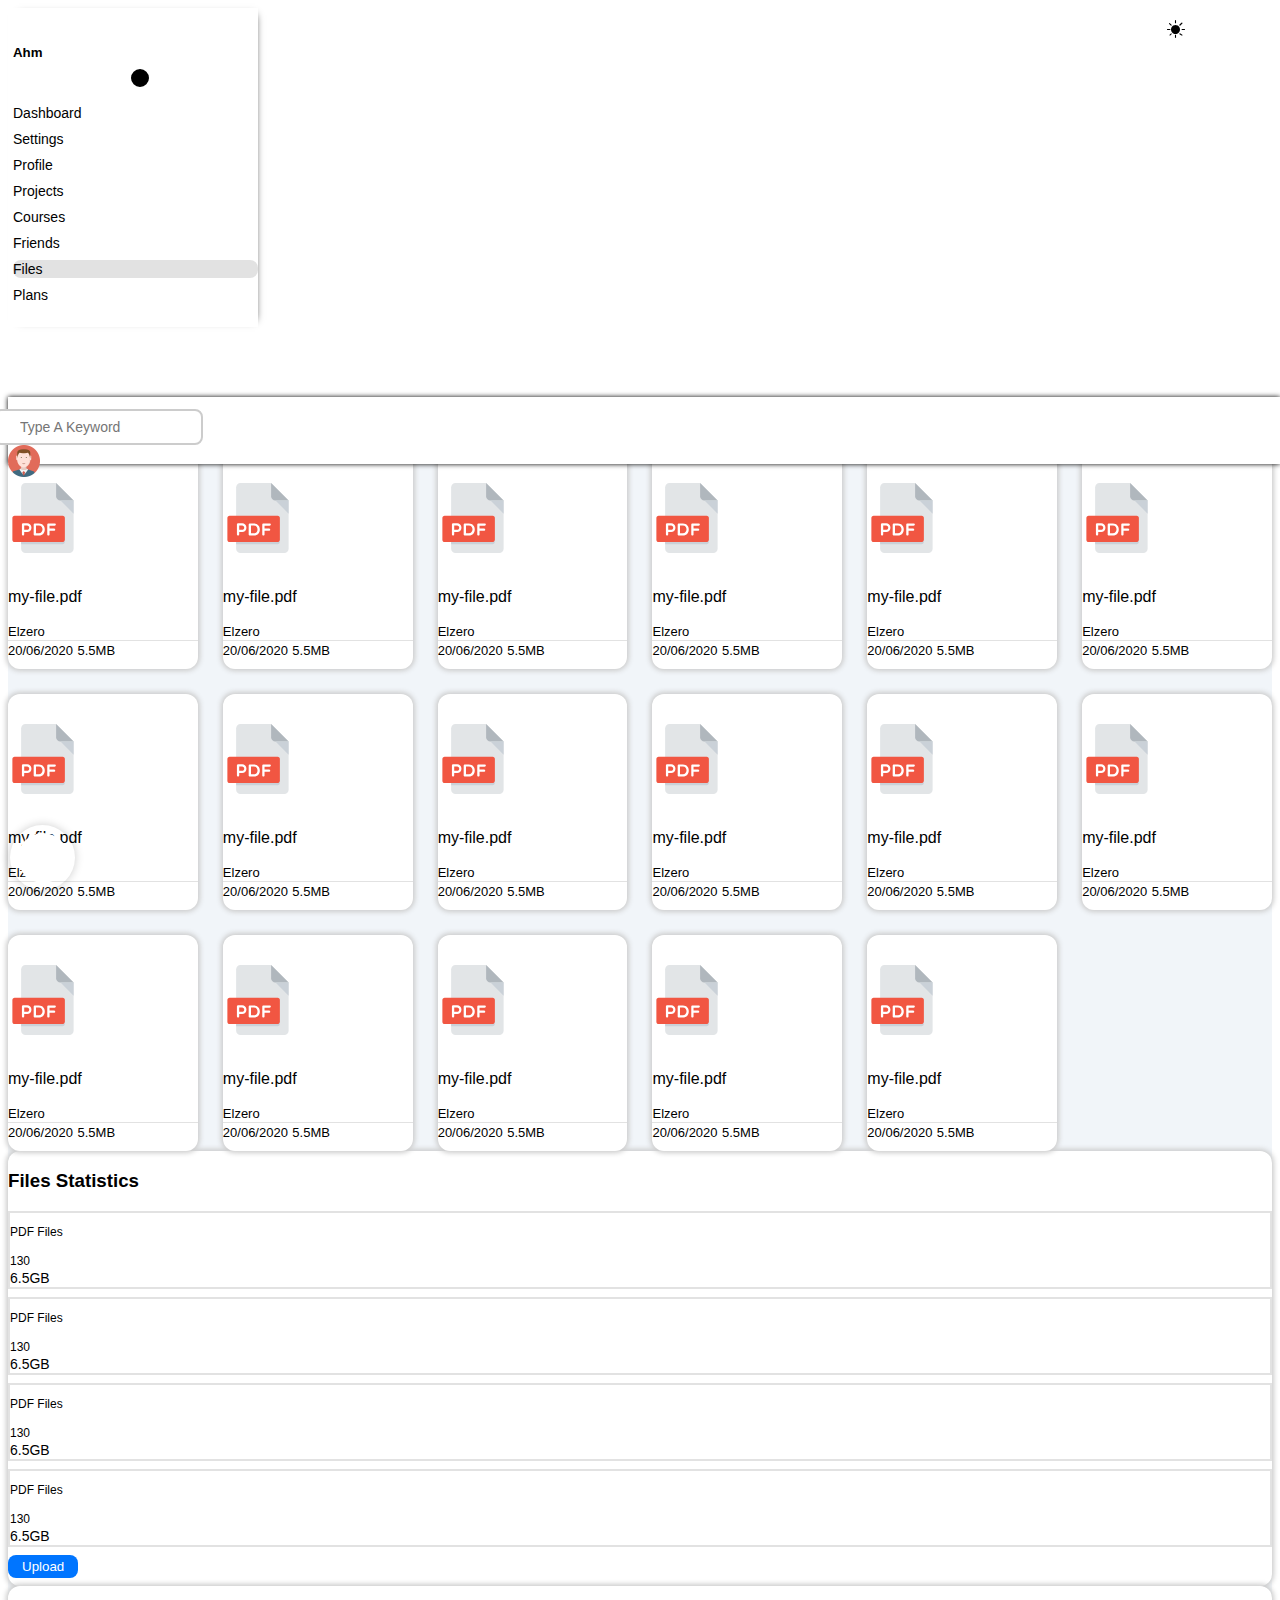
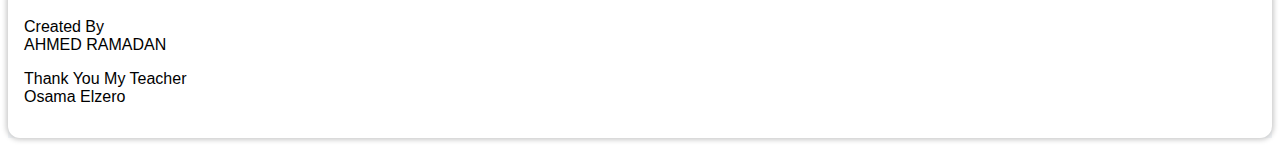
<file: files.html>
<!DOCTYPE html>
<html lang="en">
<head>
    <meta charset="UTF-8">
    <meta http-equiv="X-UA-Compatible" content="IE=edge">
    <meta name="viewport" content="width=device-width, initial-scale=1.0">
    <title>Files</title>
    <!-- main css -->
    <link rel="stylesheet" href="css/dashboard.css">
    <!-- fontawesome -->
    <link rel="stylesheet" href="https://cdnjs.cloudflare.com/ajax/libs/font-awesome/6.1.2/css/all.min.css" integrity="sha512-1sCRPdkRXhBV2PBLUdRb4tMg1w2YPf37qatUFeS7zlBy7jJI8Lf4VHwWfZZfpXtYSLy85pkm9GaYVYMfw5BC1A==" crossorigin="anonymous" referrerpolicy="no-referrer" />
    <!-- bootstrab CDN -->
    <link href="https://cdn.jsdelivr.net/npm/bootstrap@5.0.2/dist/css/bootstrap.min.css" rel="stylesheet" integrity="sha384-EVSTQN3/azprG1Anm3QDgpJLIm9Nao0Yz1ztcQTwFspd3yD65VohhpuuCOmLASjC" crossorigin="anonymous">
    <script src="https://cdn.jsdelivr.net/npm/bootstrap@5.0.2/dist/js/bootstrap.bundle.min.js" integrity="sha384-MrcW6ZMFYlzcLA8Nl+NtUVF0sA7MsXsP1UyJoMp4YLEuNSfAP+JcXn/tWtIaxVXM" crossorigin="anonymous"></script>
    <!-- icon CDN bootstrab -->
    <link rel="stylesheet" href="https://cdn.jsdelivr.net/npm/bootstrap-icons@1.10.3/font/bootstrap-icons.css">
    <!-- aos.js -->
    <link href="https://unpkg.com/aos@2.3.1/dist/aos.css" rel="stylesheet">
    <script src="https://unpkg.com/aos@2.3.1/dist/aos.js"></script>
</head>
<body>
  <!-- start scroll progress -->
  <div id="progress">
    <span id="progress-value"></span>
  </div>
  <!-- End scroll progress -->

  <!-- start dark mood -->
  <i class="bi bi-brightness-high-fill" id="toggle-mood"></i>
  <!-- End dark mood -->

  <!-- start btn scroll to top -->
  <a class="btn-up">
    <script src="https://cdn.lordicon.com/pzdvqjsp.js"></script>
    <lord-icon
        src="https://cdn.lordicon.com/qsacmnwj.json"
        trigger="loop"
        delay="1000"
        style="width:50px;height:50px">
    </lord-icon>
  </a>
  <!-- End btn scroll to top -->
  
  <!-- start main page flex -->
  
  <div class="page d-flex">
    
    <!-- start side bar -->

    <div class="side-bar pt-3">
        <h5 class="text-center" data-text="Ahmed"></h5>
        <hr>
        <ul class="links d-flex flex-column justify-content-center align-items-center">
            
            <li class="">
                <a href="index.html" class=" p-2 d-flex justify-content-start align-items-center">
                    <i class="fa-regular fa-chart-bar fa-fw"></i>
                    <span class="ps-3">Dashboard</span>
                </a>
            </li>

            <li class="">
                <a href="setting.html" class="p-2 d-flex justify-content-start align-items-center">
                    <i class="fa-solid fa-gear fa-fw"></i>
                    <span class="ps-3">Settings</span>
                </a>
            </li>
            
            <li class="">
                <a href="profile.html" class="p-2 d-flex justify-content-start align-items-center">
                    <i class="fa-regular fa-user fa-fw"></i>
                    <span class="ps-3">Profile</span>
                </a> 
            </li>
            
            
            <li class="">
                <a href="projects.html" class="p-2 d-flex justify-content-start align-items-center">
                    <i class="fa-solid fa-diagram-project fa-fw"></i>
                    <span class="ps-3">Projects</span>
                </a>
            </li>
            
            <li class="">
                <a href="courses.html" class="p-2 d-flex justify-content-start align-items-center">
                    <i class="fa-solid fa-graduation-cap fa-fw"></i>
                    <span class="ps-3">Courses</span>
                </a>
            </li>
            
            <li class="">
                <a href="friends.html" class="p-2 d-flex justify-content-start align-items-center">
                    <i class="fa-regular fa-circle-user fa-fw"></i>
                    <span class="ps-3">Friends</span>
                </a>
            </li>
            
            <li class="active">
                <a href="files.html" class="p-2 d-flex justify-content-start align-items-center">
                    <i class="fa-regular fa-file fa-fw"></i>
                    <span class="ps-3">Files</span>
                </a>
            </li>

            <li class="">
                <a href="plans.html" class="p-2 d-flex justify-content-start align-items-center">
                    <i class="fa-regular fa-credit-card fa-fw"></i>
                    <span class="ps-3">Plans</span>
                </a>
            </li>

        </ul>
    </div>

    <!-- end side bar -->

    <!-- start content -->

    <div class="content">

        <!-- start main header ----- search && small img   -->
        <div class="main-header">
            <div class="container">
                
                <div class="row justify-content-between justify-content-md-between align-items-center">
                
                <div class="col-7 col-sm-6 col-md-6 col-lg-8 search">
                    <i class="fa-solid fa-magnifying-glass"></i>
                    <input type="search" placeholder="Type A Keyword" id="">
                </div>
                
                <div class="col-3 col-sm-2 col-md-2 col-lg-1 icon-img d-flex justify-content-center align-items-center">
                    <i class="fa-regular fa-bell fa-lg"></i>
                    <img src="imgs/avatar.png" class="img-fluid" alt="">    
                </div>

                </div>
            
            </div>

        </div>
        <!-- end main header ----- search && small img   -->

        <!-- start text head -->
        <div class="container heading py-3">

            <h2 class="fw-bold ps-1" data-header="Files"></h2>
            <hr class="heading-hr ps-1">

        </div>
        <!-- end text head -->

        <!-- start files boxes (grid-system by normal css) -->
        <div class="container px-4 py-4 overflow-hidden files">

            <div class="d-flex flex-column flex-md-row main-box">

                <div class="boxes-card">
       
                    <div class="card position-relative">
                        <img src="imgs/pdf.svg" alt="...">
                        
                        <i class="fa-solid fa-download position-absolute"></i>
                        <div class="card-body py-1">
                            <p class="mb-1 text-center">my-file.pdf</p>
                            <span class="card-text d-block text-start text-secondary">Elzero</span>

                            <div class="date-size pt-2 mt-1 d-flex justify-content-between align-items-center">
                                <span class="text-secondary">20/06/2020</span>
                                <span class="text-secondary">5.5MB</span>
                            </div>
                        </div>
                    </div>
                    <div class="card position-relative">
                        <img src="imgs/pdf.svg" alt="...">
                        
                        <i class="fa-solid fa-download position-absolute"></i>
                        <div class="card-body py-1">
                            <p class="mb-1 text-center">my-file.pdf</p>
                            <span class="card-text d-block text-start text-secondary">Elzero</span>

                            <div class="date-size pt-2 mt-1 d-flex justify-content-between align-items-center">
                                <span class="text-secondary">20/06/2020</span>
                                <span class="text-secondary">5.5MB</span>
                            </div>
                        </div>
                    </div>
                    <div class="card position-relative">
                        <img src="imgs/pdf.svg" alt="...">
                        
                        <i class="fa-solid fa-download position-absolute"></i>
                        <div class="card-body py-1">
                            <p class="mb-1 text-center">my-file.pdf</p>
                            <span class="card-text d-block text-start text-secondary">Elzero</span>

                            <div class="date-size pt-2 mt-1 d-flex justify-content-between align-items-center">
                                <span class="text-secondary">20/06/2020</span>
                                <span class="text-secondary">5.5MB</span>
                            </div>
                        </div>
                    </div>
                    <div class="card position-relative">
                        <img src="imgs/pdf.svg" alt="...">
                        
                        <i class="fa-solid fa-download position-absolute"></i>
                        <div class="card-body py-1">
                            <p class="mb-1 text-center">my-file.pdf</p>
                            <span class="card-text d-block text-start text-secondary">Elzero</span>

                            <div class="date-size pt-2 mt-1 d-flex justify-content-between align-items-center">
                                <span class="text-secondary">20/06/2020</span>
                                <span class="text-secondary">5.5MB</span>
                            </div>
                        </div>
                    </div>
                    <div class="card position-relative">
                        <img src="imgs/pdf.svg" alt="...">
                        
                        <i class="fa-solid fa-download position-absolute"></i>
                        <div class="card-body py-1">
                            <p class="mb-1 text-center">my-file.pdf</p>
                            <span class="card-text d-block text-start text-secondary">Elzero</span>

                            <div class="date-size pt-2 mt-1 d-flex justify-content-between align-items-center">
                                <span class="text-secondary">20/06/2020</span>
                                <span class="text-secondary">5.5MB</span>
                            </div>
                        </div>
                    </div>
                    <div class="card position-relative">
                        <img src="imgs/pdf.svg" alt="...">
                        
                        <i class="fa-solid fa-download position-absolute"></i>
                        <div class="card-body py-1">
                            <p class="mb-1 text-center">my-file.pdf</p>
                            <span class="card-text d-block text-start text-secondary">Elzero</span>

                            <div class="date-size pt-2 mt-1 d-flex justify-content-between align-items-center">
                                <span class="text-secondary">20/06/2020</span>
                                <span class="text-secondary">5.5MB</span>
                            </div>
                        </div>
                    </div>
                    <div class="card position-relative">
                        <img src="imgs/pdf.svg" alt="...">
                        
                        <i class="fa-solid fa-download position-absolute"></i>
                        <div class="card-body py-1">
                            <p class="mb-1 text-center">my-file.pdf</p>
                            <span class="card-text d-block text-start text-secondary">Elzero</span>

                            <div class="date-size pt-2 mt-1 d-flex justify-content-between align-items-center">
                                <span class="text-secondary">20/06/2020</span>
                                <span class="text-secondary">5.5MB</span>
                            </div>
                        </div>
                    </div>
                    <div class="card position-relative">
                        <img src="imgs/pdf.svg" alt="...">
                        
                        <i class="fa-solid fa-download position-absolute"></i>
                        <div class="card-body py-1">
                            <p class="mb-1 text-center">my-file.pdf</p>
                            <span class="card-text d-block text-start text-secondary">Elzero</span>

                            <div class="date-size pt-2 mt-1 d-flex justify-content-between align-items-center">
                                <span class="text-secondary">20/06/2020</span>
                                <span class="text-secondary">5.5MB</span>
                            </div>
                        </div>
                    </div>
                    <div class="card position-relative">
                        <img src="imgs/pdf.svg" alt="...">
                        
                        <i class="fa-solid fa-download position-absolute"></i>
                        <div class="card-body py-1">
                            <p class="mb-1 text-center">my-file.pdf</p>
                            <span class="card-text d-block text-start text-secondary">Elzero</span>

                            <div class="date-size pt-2 mt-1 d-flex justify-content-between align-items-center">
                                <span class="text-secondary">20/06/2020</span>
                                <span class="text-secondary">5.5MB</span>
                            </div>
                        </div>
                    </div>
                    <div class="card position-relative">
                        <img src="imgs/pdf.svg" alt="...">
                        
                        <i class="fa-solid fa-download position-absolute"></i>
                        <div class="card-body py-1">
                            <p class="mb-1 text-center">my-file.pdf</p>
                            <span class="card-text d-block text-start text-secondary">Elzero</span>

                            <div class="date-size pt-2 mt-1 d-flex justify-content-between align-items-center">
                                <span class="text-secondary">20/06/2020</span>
                                <span class="text-secondary">5.5MB</span>
                            </div>
                        </div>
                    </div>
                    <div class="card position-relative">
                        <img src="imgs/pdf.svg" alt="...">
                        
                        <i class="fa-solid fa-download position-absolute"></i>
                        <div class="card-body py-1">
                            <p class="mb-1 text-center">my-file.pdf</p>
                            <span class="card-text d-block text-start text-secondary">Elzero</span>

                            <div class="date-size pt-2 mt-1 d-flex justify-content-between align-items-center">
                                <span class="text-secondary">20/06/2020</span>
                                <span class="text-secondary">5.5MB</span>
                            </div>
                        </div>
                    </div>
                    <div class="card position-relative">
                        <img src="imgs/pdf.svg" alt="...">
                        
                        <i class="fa-solid fa-download position-absolute"></i>
                        <div class="card-body py-1">
                            <p class="mb-1 text-center">my-file.pdf</p>
                            <span class="card-text d-block text-start text-secondary">Elzero</span>

                            <div class="date-size pt-2 mt-1 d-flex justify-content-between align-items-center">
                                <span class="text-secondary">20/06/2020</span>
                                <span class="text-secondary">5.5MB</span>
                            </div>
                        </div>
                    </div>
                    <div class="card position-relative">
                        <img src="imgs/pdf.svg" alt="...">
                        
                        <i class="fa-solid fa-download position-absolute"></i>
                        <div class="card-body py-1">
                            <p class="mb-1 text-center">my-file.pdf</p>
                            <span class="card-text d-block text-start text-secondary">Elzero</span>

                            <div class="date-size pt-2 mt-1 d-flex justify-content-between align-items-center">
                                <span class="text-secondary">20/06/2020</span>
                                <span class="text-secondary">5.5MB</span>
                            </div>
                        </div>
                    </div>
                    <div class="card position-relative">
                        <img src="imgs/pdf.svg" alt="...">
                        
                        <i class="fa-solid fa-download position-absolute"></i>
                        <div class="card-body py-1">
                            <p class="mb-1 text-center">my-file.pdf</p>
                            <span class="card-text d-block text-start text-secondary">Elzero</span>

                            <div class="date-size pt-2 mt-1 d-flex justify-content-between align-items-center">
                                <span class="text-secondary">20/06/2020</span>
                                <span class="text-secondary">5.5MB</span>
                            </div>
                        </div>
                    </div>
                    <div class="card position-relative">
                        <img src="imgs/pdf.svg" alt="...">
                        
                        <i class="fa-solid fa-download position-absolute"></i>
                        <div class="card-body py-1">
                            <p class="mb-1 text-center">my-file.pdf</p>
                            <span class="card-text d-block text-start text-secondary">Elzero</span>

                            <div class="date-size pt-2 mt-1 d-flex justify-content-between align-items-center">
                                <span class="text-secondary">20/06/2020</span>
                                <span class="text-secondary">5.5MB</span>
                            </div>
                        </div>
                    </div>
                    <div class="card position-relative">
                        <img src="imgs/pdf.svg" alt="...">
                        
                        <i class="fa-solid fa-download position-absolute"></i>
                        <div class="card-body py-1">
                            <p class="mb-1 text-center">my-file.pdf</p>
                            <span class="card-text d-block text-start text-secondary">Elzero</span>

                            <div class="date-size pt-2 mt-1 d-flex justify-content-between align-items-center">
                                <span class="text-secondary">20/06/2020</span>
                                <span class="text-secondary">5.5MB</span>
                            </div>
                        </div>
                    </div>
                    <div class="card position-relative">
                        <img src="imgs/pdf.svg" alt="...">
                        
                        <i class="fa-solid fa-download position-absolute"></i>
                        <div class="card-body py-1">
                            <p class="mb-1 text-center">my-file.pdf</p>
                            <span class="card-text d-block text-start text-secondary">Elzero</span>

                            <div class="date-size pt-2 mt-1 d-flex justify-content-between align-items-center">
                                <span class="text-secondary">20/06/2020</span>
                                <span class="text-secondary">5.5MB</span>
                            </div>
                        </div>
                    </div>
 
                </div>

                <div class="statistics p-3 pb-0">
                    <h3 class="fw-bold mb-3">Files Statistics</h3>
                    <div class="statistics-row rounded-3 p-2 d-flex justify-content-between align-items-center">
                        <div class="icons d-flex align-items-center gap-2">
                            <i class="fa-regular fa-file-pdf text-primary blue d-flex justify-content-center align-items-center"></i>
                            <div class="text">
                                <p class="mb-0">PDF Files</p>
                                <span class="text-secondary">130</span>
                            </div>
                        </div>
                        <span class="text-secondary giga">6.5GB</span>
                    </div>
                    <div class="statistics-row rounded-3 p-2 d-flex justify-content-between align-items-center">
                        <div class="icons d-flex align-items-center gap-2">
                            <i class="fa-regular fa-images text-success green d-flex justify-content-center align-items-center"></i>
                            <div class="text">
                                <p class="mb-0">PDF Files</p>
                                <span class="text-secondary">130</span>
                            </div>
                        </div>
                        <span class="text-secondary giga">6.5GB</span>
                    </div>
                    <div class="statistics-row rounded-3 p-2 d-flex justify-content-between align-items-center">
                        <div class="icons d-flex align-items-center gap-2">
                            <i class="fa-regular fa-file-word text-danger red d-flex justify-content-center align-items-center"></i>
                            <div class="text">
                                <p class="mb-0">PDF Files</p>
                                <span class="text-secondary">130</span>
                            </div>
                        </div>
                        <span class="text-secondary giga">6.5GB</span>
                    </div>
                    <div class="statistics-row rounded-3 p-2 d-flex justify-content-between align-items-center">
                        <div class="icons d-flex align-items-center gap-2">
                            <i class="fa-solid fa-file-csv text-warning yellow d-flex justify-content-center align-items-center"></i>
                            <div class="text">
                                <p class="mb-0">PDF Files</p>
                                <span class="text-secondary">130</span>
                            </div>
                        </div>
                        <span class="text-secondary giga">6.5GB</span>
                    </div>

                    <div class="statistics-row py-2 d-flex justify-content-center align-items-center">
                        <button class="main-btn">Upload</button>
                    </div>
                </div>

            </div>

        </div>
        <!-- End files boxes (grid-system by normal css) -->

        <!-- start Footer -->
        <div class="footer my-2 mx-4 box d-flex justify-content-between align-items-center">

            <p class="created text-center fw-bold mb-0">
                Created By <br>
                <i class="fa-solid fa-heart"></i> 
                AHMED RAMADAN
                <i class="fa-solid fa-heart"></i> 
            </p>

            <p class="created text-center fw-bold mb-0">
                Thank You My Teacher <br>
                <i class="fa-solid fa-heart"></i> 
                Osama Elzero
                <i class="fa-solid fa-heart"></i> 
            </p>


        </div>
        <!-- End Footer -->

    </div>

    <!-- End content -->
  </div>
  
  <!-- end main page flex -->

  <script src="js/main.js"></script>
</body>
</html>
</file>
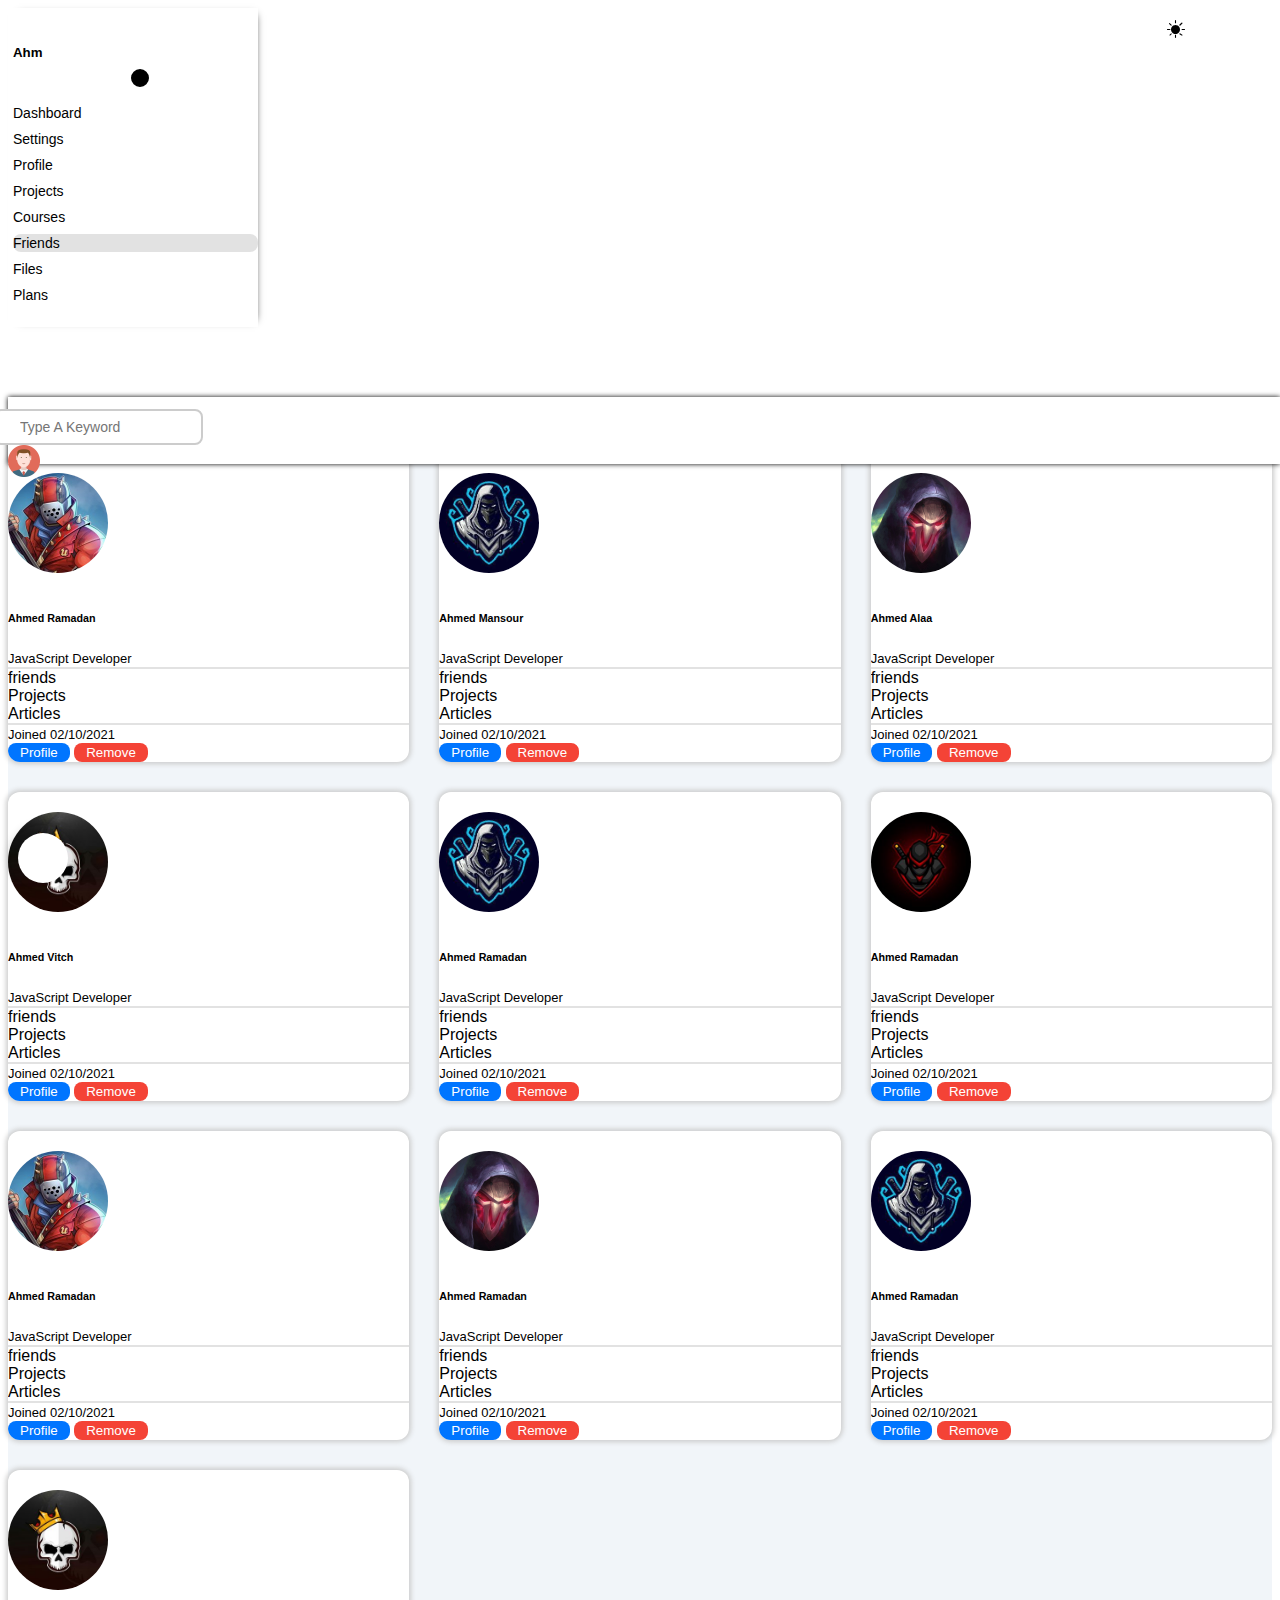
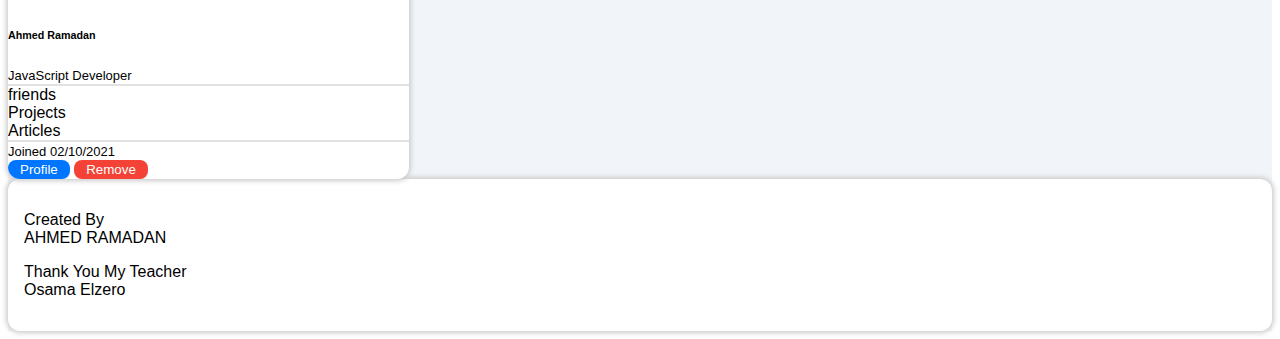
<file: friends.html>
<!DOCTYPE html>
<html lang="en">
<head>
    <meta charset="UTF-8">
    <meta http-equiv="X-UA-Compatible" content="IE=edge">
    <meta name="viewport" content="width=device-width, initial-scale=1.0">
    <title>Friends</title>
    <!-- main css -->
    <link rel="stylesheet" href="css/dashboard.css">
    <!-- fontawesome -->
    <link rel="stylesheet" href="https://cdnjs.cloudflare.com/ajax/libs/font-awesome/6.1.2/css/all.min.css" integrity="sha512-1sCRPdkRXhBV2PBLUdRb4tMg1w2YPf37qatUFeS7zlBy7jJI8Lf4VHwWfZZfpXtYSLy85pkm9GaYVYMfw5BC1A==" crossorigin="anonymous" referrerpolicy="no-referrer" />
    <!-- bootstrab CDN -->
    <link href="https://cdn.jsdelivr.net/npm/bootstrap@5.0.2/dist/css/bootstrap.min.css" rel="stylesheet" integrity="sha384-EVSTQN3/azprG1Anm3QDgpJLIm9Nao0Yz1ztcQTwFspd3yD65VohhpuuCOmLASjC" crossorigin="anonymous">
    <script src="https://cdn.jsdelivr.net/npm/bootstrap@5.0.2/dist/js/bootstrap.bundle.min.js" integrity="sha384-MrcW6ZMFYlzcLA8Nl+NtUVF0sA7MsXsP1UyJoMp4YLEuNSfAP+JcXn/tWtIaxVXM" crossorigin="anonymous"></script>
    <!-- icon CDN bootstrab -->
    <link rel="stylesheet" href="https://cdn.jsdelivr.net/npm/bootstrap-icons@1.10.3/font/bootstrap-icons.css">
    <!-- aos.js -->
    <link href="https://unpkg.com/aos@2.3.1/dist/aos.css" rel="stylesheet">
    <script src="https://unpkg.com/aos@2.3.1/dist/aos.js"></script>
</head>
<body>
  <!-- start scroll progress -->
  <div id="progress">
    <span id="progress-value"></span>
  </div>
  <!-- End scroll progress -->

  <!-- start dark mood -->
  <i class="bi bi-brightness-high-fill" id="toggle-mood"></i>
  <!-- End dark mood -->

  <!-- start btn scroll to top -->
  <a class="btn-up">
    <script src="https://cdn.lordicon.com/pzdvqjsp.js"></script>
    <lord-icon
        src="https://cdn.lordicon.com/qsacmnwj.json"
        trigger="loop"
        delay="1000"
        style="width:50px;height:50px">
    </lord-icon>
  </a>
  <!-- End btn scroll to top -->
  
  <!-- start main page flex -->
  
  <div class="page d-flex">
    
    <!-- start side bar -->

    <div class="side-bar pt-3">
        <h5 class="text-center" data-text="Ahmed"></h5>
        <hr>
        <ul class="links d-flex flex-column justify-content-center align-items-center">
            
            <li class="">
                <a href="index.html" class=" p-2 d-flex justify-content-start align-items-center">
                    <i class="fa-regular fa-chart-bar fa-fw"></i>
                    <span class="ps-3">Dashboard</span>
                </a>
            </li>

            <li class="">
                <a href="setting.html" class="p-2 d-flex justify-content-start align-items-center">
                    <i class="fa-solid fa-gear fa-fw"></i>
                    <span class="ps-3">Settings</span>
                </a>
            </li>
            
            <li class="">
                <a href="profile.html" class="p-2 d-flex justify-content-start align-items-center">
                    <i class="fa-regular fa-user fa-fw"></i>
                    <span class="ps-3">Profile</span>
                </a> 
            </li>
            
            
            <li class="">
                <a href="projects.html" class="p-2 d-flex justify-content-start align-items-center">
                    <i class="fa-solid fa-diagram-project fa-fw"></i>
                    <span class="ps-3">Projects</span>
                </a>
            </li>
            
            <li class="">
                <a href="courses.html" class="p-2 d-flex justify-content-start align-items-center">
                    <i class="fa-solid fa-graduation-cap fa-fw"></i>
                    <span class="ps-3">Courses</span>
                </a>
            </li>
            
            <li class="active">
                <a href="friends.html" class="p-2 d-flex justify-content-start align-items-center">
                    <i class="fa-regular fa-circle-user fa-fw"></i>
                    <span class="ps-3">Friends</span>
                </a>
            </li>
            
            <li class="">
                <a href="files.html" class="p-2 d-flex justify-content-start align-items-center">
                    <i class="fa-regular fa-file fa-fw"></i>
                    <span class="ps-3">Files</span>
                </a>
            </li>

            <li class="">
                <a href="plans.html" class="p-2 d-flex justify-content-start align-items-center">
                    <i class="fa-regular fa-credit-card fa-fw"></i>
                    <span class="ps-3">Plans</span>
                </a>
            </li>

        </ul>
    </div>

    <!-- end side bar -->

    <!-- start content -->

    <div class="content">

        <!-- start main header ----- search && small img   -->
        <div class="main-header">
            <div class="container">
                
                <div class="row justify-content-between justify-content-md-between align-items-center">
                
                <div class="col-7 col-sm-6 col-md-6 col-lg-8 search">
                    <i class="fa-solid fa-magnifying-glass"></i>
                    <input type="search" placeholder="Type A Keyword" id="">
                </div>
                
                <div class="col-3 col-sm-2 col-md-2 col-lg-1 icon-img d-flex justify-content-center align-items-center">
                    <i class="fa-regular fa-bell fa-lg"></i>
                    <img src="imgs/avatar.png" class="img-fluid" alt="">    
                </div>

                </div>
            
            </div>

        </div>
        <!-- end main header ----- search && small img   -->

        <!-- start text head -->
        <div class="container heading py-3">

            <h2 class="fw-bold ps-1" data-header="Friends"></h2>
            <hr class="heading-hr ps-1">

        </div>
        <!-- end text head -->

        <!-- start friends boxes (grid-system by normal css) -->
        <div class="container px-4 py-4 overflow-hidden friends">

            <!-- start box -->

            <div class="card position-relative">
                <img src="imgs/friend-01.jpg" class="card-img-top" alt="...">
                
                <div class="icons-contact position-absolute d-flex justify-content-center align-items-center gap-2">
                    <i class="fa-solid fa-phone rounded-circle d-flex justify-content-center align-items-center"></i>
                    <i class="fa-regular fa-envelope rounded-circle d-flex justify-content-center align-items-center"></i>
                </div>
                <div class="card-body pt-1">
                    <h6 class="fw-bold mb-1 text-center">Ahmed Ramadan</h6>
                    <span class="card-text d-block text-center text-secondary">JavaScript Developer</span>
                    
                    <div class="friends-info mt-4 py-2 position-relative d-flex flex-column gap-1 align-items-start">
                        <div class="icon-friends d-flex gap-2 justify-content-start align-items-center">
                            <i class="fa-regular fa-face-smile"></i>
                            <span class="mony" data-mony="240"></span>
                            <span>friends</span>
                        </div>
                        <div class="icon-friends d-flex gap-2 justify-content-start align-items-center">
                            <i class="fa-solid fa-code-commit"></i>
                            <span class="mony" data-mony="160"></span>
                            <span>Projects</span>
                        </div>
                        <div class="icon-friends d-flex gap-2 justify-content-center align-items-center">
                            <i class="fa-regular fa-newspaper"></i>
                            <span class="mony" data-mony="100"></span>
                            <span>Articles</span>
                        </div>
                    </div>
                    <div class="buttons pt-2 mt-1 d-flex justify-content-between align-items-center">
                        <span class="text-secondary">Joined 02/10/2021</span>
                        <div>
                            <a href="profile.html">
                                <button class="main-btn">Profile</button>
                            </a>
                            <a href="###">
                                <button class="remove">Remove</button>
                            </a>
                        </div>
                    </div>
                </div>
            </div>

            <div class="card position-relative">
                <img src="imgs/friend-02.jpg" class="card-img-top" alt="...">
                
                <div class="icons-contact position-absolute d-flex justify-content-center align-items-center gap-2">
                    <i class="fa-solid fa-phone rounded-circle d-flex justify-content-center align-items-center"></i>
                    <i class="fa-regular fa-envelope rounded-circle d-flex justify-content-center align-items-center"></i>
                </div>
                <div class="card-body pt-1">
                    <h6 class="fw-bold mb-1 text-center">Ahmed Mansour</h6>
                    <span class="card-text d-block text-center text-secondary">JavaScript Developer</span>
                    
                    <div class="friends-info mt-4 py-2 position-relative d-flex flex-column gap-1 align-items-start">
                        <div class="icon-friends d-flex gap-2 justify-content-start align-items-center">
                            <i class="fa-regular fa-face-smile"></i>
                            <span class="mony" data-mony="240"></span>
                            <span>friends</span>
                        </div>
                        <div class="icon-friends d-flex gap-2 justify-content-start align-items-center">
                            <i class="fa-solid fa-code-commit"></i>
                            <span class="mony" data-mony="160"></span>
                            <span>Projects</span>
                        </div>
                        <div class="icon-friends d-flex gap-2 justify-content-center align-items-center">
                            <i class="fa-regular fa-newspaper"></i>
                            <span class="mony" data-mony="100"></span>
                            <span>Articles</span>
                        </div>
                    </div>
                    <div class="buttons pt-2 mt-1 d-flex justify-content-between align-items-center">
                        <span class="text-secondary">Joined 02/10/2021</span>
                        <div>
                            <a href="profile.html">
                                <button class="main-btn">Profile</button>
                            </a>
                            <a href="###">
                                <button class="remove">Remove</button>
                            </a>
                        </div>
                    </div>
                </div>
            </div>

            <div class="card position-relative">
                <img src="imgs/friend-03.jpg" class="card-img-top" alt="...">
                
                <div class="icons-contact position-absolute d-flex justify-content-center align-items-center gap-2">
                    <i class="fa-solid fa-phone rounded-circle d-flex justify-content-center align-items-center"></i>
                    <i class="fa-regular fa-envelope rounded-circle d-flex justify-content-center align-items-center"></i>
                </div>
                <div class="card-body pt-1">
                    <h6 class="fw-bold mb-1 text-center">Ahmed Alaa</h6>
                    <span class="card-text d-block text-center text-secondary">JavaScript Developer</span>
                    
                    <div class="friends-info mt-4 py-2 position-relative d-flex flex-column gap-1 align-items-start">
                        <div class="icon-friends d-flex gap-2 justify-content-start align-items-center">
                            <i class="fa-regular fa-face-smile"></i>
                            <span class="mony" data-mony="240"></span>
                            <span>friends</span>
                        </div>
                        <div class="icon-friends d-flex gap-2 justify-content-start align-items-center">
                            <i class="fa-solid fa-code-commit"></i>
                            <span class="mony" data-mony="160"></span>
                            <span>Projects</span>
                        </div>
                        <div class="icon-friends d-flex gap-2 justify-content-center align-items-center">
                            <i class="fa-regular fa-newspaper"></i>
                            <span class="mony" data-mony="100"></span>
                            <span>Articles</span>
                        </div>
                    </div>
                    <div class="buttons pt-2 mt-1 d-flex justify-content-between align-items-center">
                        <span class="text-secondary">Joined 02/10/2021</span>
                        <div>
                            <a href="profile.html">
                                <button class="main-btn">Profile</button>
                            </a>
                            <a href="###">
                                <button class="remove">Remove</button>
                            </a>
                        </div>
                    </div>
                </div>
            </div>

            <div class="card position-relative">
                <img src="imgs/friend-05.jpg" class="card-img-top" alt="...">
                
                <div class="icons-contact position-absolute d-flex justify-content-center align-items-center gap-2">
                    <i class="fa-solid fa-phone rounded-circle d-flex justify-content-center align-items-center"></i>
                    <i class="fa-regular fa-envelope rounded-circle d-flex justify-content-center align-items-center"></i>
                </div>
                <div class="card-body pt-1">
                    <h6 class="fw-bold mb-1 text-center">Ahmed Vitch</h6>
                    <span class="card-text d-block text-center text-secondary">JavaScript Developer</span>
                    
                    <div class="friends-info mt-4 py-2 position-relative d-flex flex-column gap-1 align-items-start">
                        <div class="icon-friends d-flex gap-2 justify-content-start align-items-center">
                            <i class="fa-regular fa-face-smile"></i>
                            <span class="mony" data-mony="240"></span>
                            <span>friends</span>
                        </div>
                        <div class="icon-friends d-flex gap-2 justify-content-start align-items-center">
                            <i class="fa-solid fa-code-commit"></i>
                            <span class="mony" data-mony="160"></span>
                            <span>Projects</span>
                        </div>
                        <div class="icon-friends d-flex gap-2 justify-content-center align-items-center">
                            <i class="fa-regular fa-newspaper"></i>
                            <span class="mony" data-mony="100"></span>
                            <span>Articles</span>
                        </div>
                    </div>
                    <div class="buttons pt-2 mt-1 d-flex justify-content-between align-items-center">
                        <span class="text-secondary">Joined 02/10/2021</span>
                        <div>
                            <a href="profile.html">
                                <button class="main-btn">Profile</button>
                            </a>
                            <a href="###">
                                <button class="remove">Remove</button>
                            </a>
                        </div>
                    </div>
                </div>
            </div>

            <div class="card position-relative">
                <img src="imgs/friend-02.jpg" class="card-img-top" alt="...">
                
                <div class="icons-contact position-absolute d-flex justify-content-center align-items-center gap-2">
                    <i class="fa-solid fa-phone rounded-circle d-flex justify-content-center align-items-center"></i>
                    <i class="fa-regular fa-envelope rounded-circle d-flex justify-content-center align-items-center"></i>
                </div>
                <div class="card-body pt-1">
                    <h6 class="fw-bold mb-1 text-center">Ahmed Ramadan</h6>
                    <span class="card-text d-block text-center text-secondary">JavaScript Developer</span>
                    
                    <div class="friends-info mt-4 py-2 position-relative d-flex flex-column gap-1 align-items-start">
                        <div class="icon-friends d-flex gap-2 justify-content-start align-items-center">
                            <i class="fa-regular fa-face-smile"></i>
                            <span class="mony" data-mony="240"></span>
                            <span>friends</span>
                        </div>
                        <div class="icon-friends d-flex gap-2 justify-content-start align-items-center">
                            <i class="fa-solid fa-code-commit"></i>
                            <span class="mony" data-mony="160"></span>
                            <span>Projects</span>
                        </div>
                        <div class="icon-friends d-flex gap-2 justify-content-center align-items-center">
                            <i class="fa-regular fa-newspaper"></i>
                            <span class="mony" data-mony="100"></span>
                            <span>Articles</span>
                        </div>
                    </div>
                    <div class="buttons pt-2 mt-1 d-flex justify-content-between align-items-center">
                        <span class="text-secondary">Joined 02/10/2021</span>
                        <div>
                            <a href="profile.html">
                                <button class="main-btn">Profile</button>
                            </a>
                            <a href="###">
                                <button class="remove">Remove</button>
                            </a>
                        </div>
                    </div>
                </div>
            </div>

            <div class="card position-relative">
                <img src="imgs/friend-04.jpg" class="card-img-top" alt="...">
                
                <div class="icons-contact position-absolute d-flex justify-content-center align-items-center gap-2">
                    <i class="fa-solid fa-phone rounded-circle d-flex justify-content-center align-items-center"></i>
                    <i class="fa-regular fa-envelope rounded-circle d-flex justify-content-center align-items-center"></i>
                </div>
                <div class="card-body pt-1">
                    <h6 class="fw-bold mb-1 text-center">Ahmed Ramadan</h6>
                    <span class="card-text d-block text-center text-secondary">JavaScript Developer</span>
                    
                    <div class="friends-info mt-4 py-2 position-relative d-flex flex-column gap-1 align-items-start">
                        <div class="icon-friends d-flex gap-2 justify-content-start align-items-center">
                            <i class="fa-regular fa-face-smile"></i>
                            <span class="mony" data-mony="240"></span>
                            <span>friends</span>
                        </div>
                        <div class="icon-friends d-flex gap-2 justify-content-start align-items-center">
                            <i class="fa-solid fa-code-commit"></i>
                            <span class="mony" data-mony="160"></span>
                            <span>Projects</span>
                        </div>
                        <div class="icon-friends d-flex gap-2 justify-content-center align-items-center">
                            <i class="fa-regular fa-newspaper"></i>
                            <span class="mony" data-mony="100"></span>
                            <span>Articles</span>
                        </div>
                    </div>
                    <div class="buttons pt-2 mt-1 d-flex justify-content-between align-items-center">
                        <span class="text-secondary">Joined 02/10/2021</span>
                        <div>
                            <a href="profile.html">
                                <button class="main-btn">Profile</button>
                            </a>
                            <a href="###">
                                <button class="remove">Remove</button>
                            </a>
                        </div>
                    </div>
                </div>
            </div>

            <div class="card position-relative">
                <img src="imgs/friend-01.jpg" class="card-img-top" alt="...">
                
                <div class="icons-contact position-absolute d-flex justify-content-center align-items-center gap-2">
                    <i class="fa-solid fa-phone rounded-circle d-flex justify-content-center align-items-center"></i>
                    <i class="fa-regular fa-envelope rounded-circle d-flex justify-content-center align-items-center"></i>
                </div>
                <div class="card-body pt-1">
                    <h6 class="fw-bold mb-1 text-center">Ahmed Ramadan</h6>
                    <span class="card-text d-block text-center text-secondary">JavaScript Developer</span>
                    
                    <div class="friends-info mt-4 py-2 position-relative d-flex flex-column gap-1 align-items-start">
                        <div class="icon-friends d-flex gap-2 justify-content-start align-items-center">
                            <i class="fa-regular fa-face-smile"></i>
                            <span class="mony" data-mony="240"></span>
                            <span>friends</span>
                        </div>
                        <div class="icon-friends d-flex gap-2 justify-content-start align-items-center">
                            <i class="fa-solid fa-code-commit"></i>
                            <span class="mony" data-mony="160"></span>
                            <span>Projects</span>
                        </div>
                        <div class="icon-friends d-flex gap-2 justify-content-center align-items-center">
                            <i class="fa-regular fa-newspaper"></i>
                            <span class="mony" data-mony="100"></span>
                            <span>Articles</span>
                        </div>
                    </div>
                    <div class="buttons pt-2 mt-1 d-flex justify-content-between align-items-center">
                        <span class="text-secondary">Joined 02/10/2021</span>
                        <div>
                            <a href="profile.html">
                                <button class="main-btn">Profile</button>
                            </a>
                            <a href="###">
                                <button class="remove">Remove</button>
                            </a>
                        </div>
                    </div>
                </div>
            </div>

            <div class="card position-relative">
                <img src="imgs/friend-03.jpg" class="card-img-top" alt="...">
                
                <div class="icons-contact position-absolute d-flex justify-content-center align-items-center gap-2">
                    <i class="fa-solid fa-phone rounded-circle d-flex justify-content-center align-items-center"></i>
                    <i class="fa-regular fa-envelope rounded-circle d-flex justify-content-center align-items-center"></i>
                </div>
                <div class="card-body pt-1">
                    <h6 class="fw-bold mb-1 text-center">Ahmed Ramadan</h6>
                    <span class="card-text d-block text-center text-secondary">JavaScript Developer</span>
                    
                    <div class="friends-info mt-4 py-2 position-relative d-flex flex-column gap-1 align-items-start">
                        <div class="icon-friends d-flex gap-2 justify-content-start align-items-center">
                            <i class="fa-regular fa-face-smile"></i>
                            <span class="mony" data-mony="240"></span>
                            <span>friends</span>
                        </div>
                        <div class="icon-friends d-flex gap-2 justify-content-start align-items-center">
                            <i class="fa-solid fa-code-commit"></i>
                            <span class="mony" data-mony="160"></span>
                            <span>Projects</span>
                        </div>
                        <div class="icon-friends d-flex gap-2 justify-content-center align-items-center">
                            <i class="fa-regular fa-newspaper"></i>
                            <span class="mony" data-mony="100"></span>
                            <span>Articles</span>
                        </div>
                    </div>
                    <div class="buttons pt-2 mt-1 d-flex justify-content-between align-items-center">
                        <span class="text-secondary">Joined 02/10/2021</span>
                        <div>
                            <a href="profile.html">
                                <button class="main-btn">Profile</button>
                            </a>
                            <a href="###">
                                <button class="remove">Remove</button>
                            </a>
                        </div>
                    </div>
                </div>
            </div>

            <div class="card position-relative">
                <img src="imgs/friend-02.jpg" class="card-img-top" alt="...">
                
                <div class="icons-contact position-absolute d-flex justify-content-center align-items-center gap-2">
                    <i class="fa-solid fa-phone rounded-circle d-flex justify-content-center align-items-center"></i>
                    <i class="fa-regular fa-envelope rounded-circle d-flex justify-content-center align-items-center"></i>
                </div>
                <div class="card-body pt-1">
                    <h6 class="fw-bold mb-1 text-center">Ahmed Ramadan</h6>
                    <span class="card-text d-block text-center text-secondary">JavaScript Developer</span>
                    
                    <div class="friends-info mt-4 py-2 position-relative d-flex flex-column gap-1 align-items-start">
                        <div class="icon-friends d-flex gap-2 justify-content-start align-items-center">
                            <i class="fa-regular fa-face-smile"></i>
                            <span class="mony" data-mony="240"></span>
                            <span>friends</span>
                        </div>
                        <div class="icon-friends d-flex gap-2 justify-content-start align-items-center">
                            <i class="fa-solid fa-code-commit"></i>
                            <span class="mony" data-mony="160"></span>
                            <span>Projects</span>
                        </div>
                        <div class="icon-friends d-flex gap-2 justify-content-center align-items-center">
                            <i class="fa-regular fa-newspaper"></i>
                            <span class="mony" data-mony="100"></span>
                            <span>Articles</span>
                        </div>
                    </div>
                    <div class="buttons pt-2 mt-1 d-flex justify-content-between align-items-center">
                        <span class="text-secondary">Joined 02/10/2021</span>
                        <div>
                            <a href="profile.html">
                                <button class="main-btn">Profile</button>
                            </a>
                            <a href="###">
                                <button class="remove">Remove</button>
                            </a>
                        </div>
                    </div>
                </div>
            </div>

            <div class="card position-relative">
                <img src="imgs/friend-05.jpg" class="card-img-top" alt="...">
                
                <div class="icons-contact position-absolute d-flex justify-content-center align-items-center gap-2">
                    <i class="fa-solid fa-phone rounded-circle d-flex justify-content-center align-items-center"></i>
                    <i class="fa-regular fa-envelope rounded-circle d-flex justify-content-center align-items-center"></i>
                </div>
                <div class="card-body pt-1">
                    <h6 class="fw-bold mb-1 text-center">Ahmed Ramadan</h6>
                    <span class="card-text d-block text-center text-secondary">JavaScript Developer</span>
                    
                    <div class="friends-info mt-4 py-2 position-relative d-flex flex-column gap-1 align-items-start">
                        <div class="icon-friends d-flex gap-2 justify-content-start align-items-center">
                            <i class="fa-regular fa-face-smile"></i>
                            <span class="mony" data-mony="240"></span>
                            <span>friends</span>
                        </div>
                        <div class="icon-friends d-flex gap-2 justify-content-start align-items-center">
                            <i class="fa-solid fa-code-commit"></i>
                            <span class="mony" data-mony="160"></span>
                            <span>Projects</span>
                        </div>
                        <div class="icon-friends d-flex gap-2 justify-content-center align-items-center">
                            <i class="fa-regular fa-newspaper"></i>
                            <span class="mony" data-mony="100"></span>
                            <span>Articles</span>
                        </div>
                    </div>
                    <div class="buttons pt-2 mt-1 d-flex justify-content-between align-items-center">
                        <span class="text-secondary">Joined 02/10/2021</span>
                        <div>
                            <a href="profile.html">
                                <button class="main-btn">Profile</button>
                            </a>
                            <a href="###">
                                <button class="remove">Remove</button>
                            </a>
                        </div>
                    </div>
                </div>
            </div>






        </div>
        <!-- End friends boxes (grid-system by normal css) -->
        
        <!-- start Footer -->
        <div class="footer my-2 mx-4 box d-flex justify-content-between align-items-center">

            <p class="created text-center fw-bold mb-0">
                Created By <br>
                <i class="fa-solid fa-heart"></i> 
                AHMED RAMADAN
                <i class="fa-solid fa-heart"></i> 
            </p>

            <p class="created text-center fw-bold mb-0">
                Thank You My Teacher <br>
                <i class="fa-solid fa-heart"></i> 
                Osama Elzero
                <i class="fa-solid fa-heart"></i> 
            </p>


        </div>
        <!-- End Footer -->

    </div>

    <!-- End content -->
  </div>
  
  <!-- end main page flex -->

  <script src="js/main.js"></script>
  <script src="js/courses.js"></script>
</body>
</html>
</file>
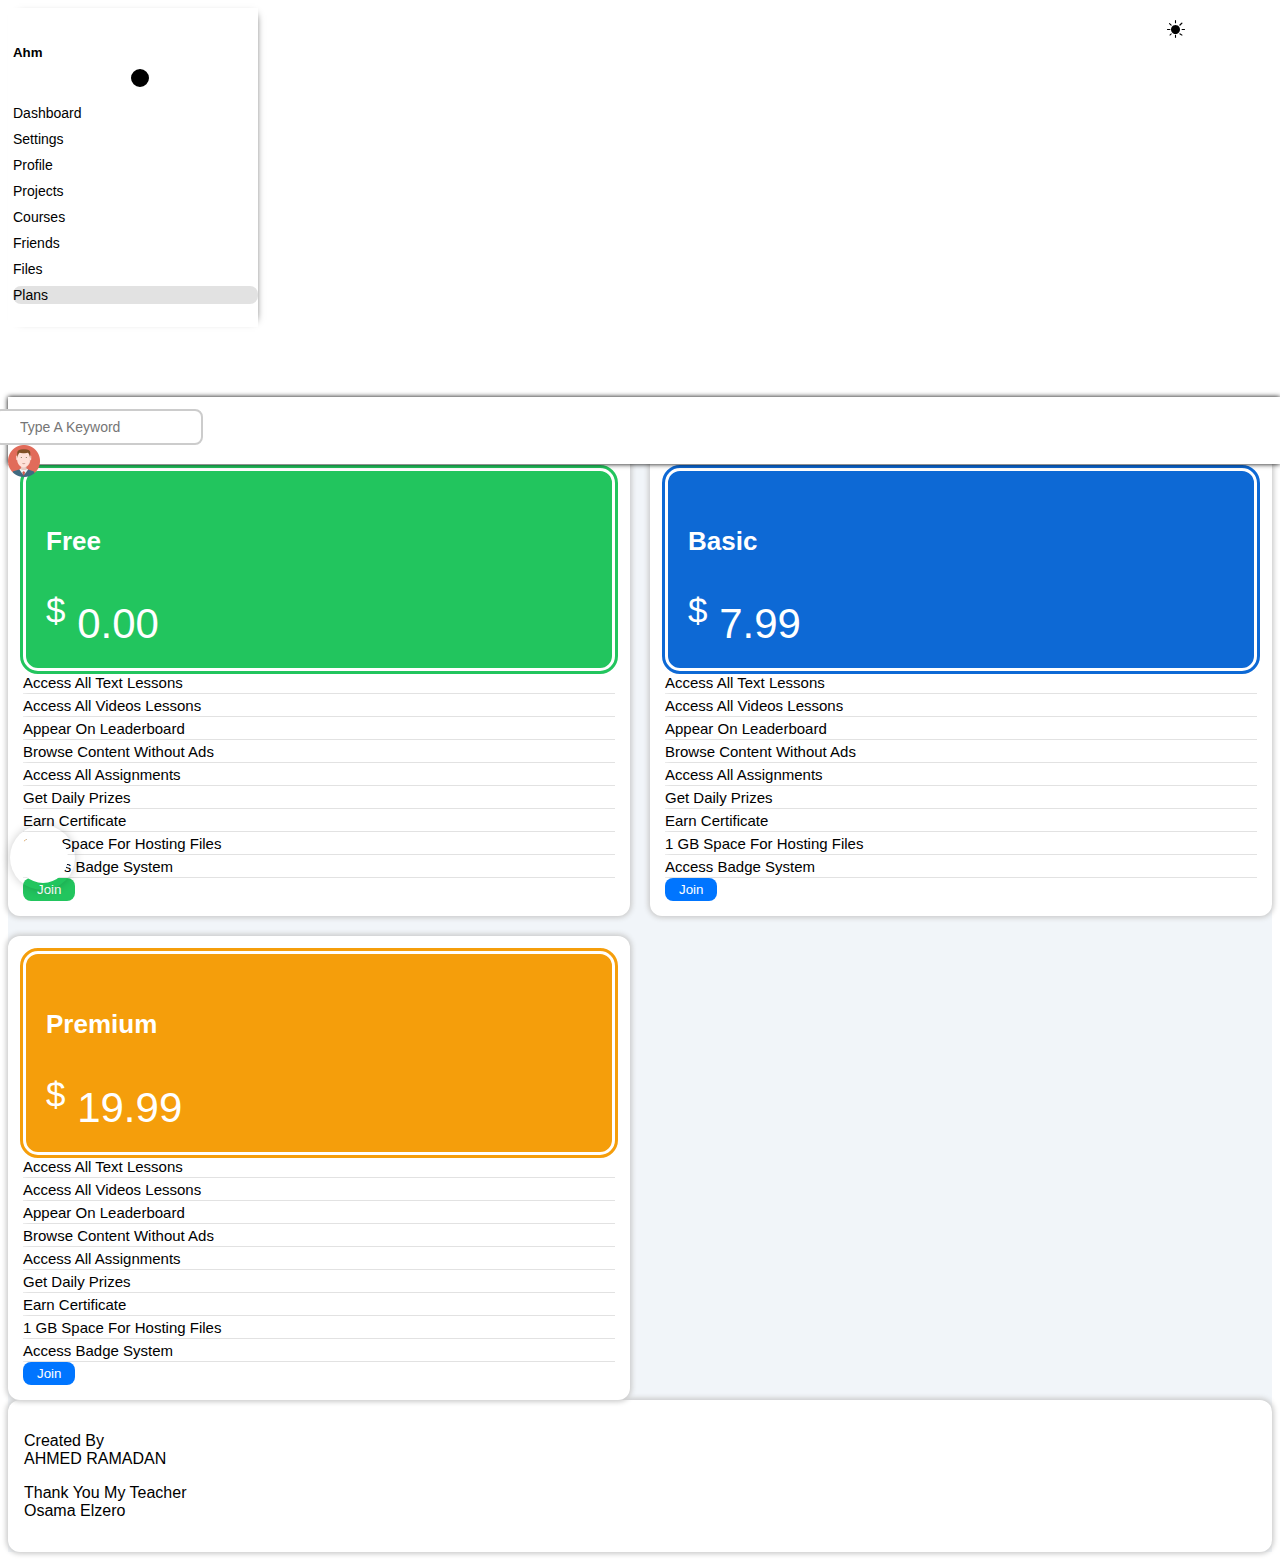
<file: plans.html>
<!DOCTYPE html>
<html lang="en">
<head>
    <meta charset="UTF-8">
    <meta http-equiv="X-UA-Compatible" content="IE=edge">
    <meta name="viewport" content="width=device-width, initial-scale=1.0">
    <title>Plans</title>
    <!-- main css -->
    <link rel="stylesheet" href="css/dashboard.css">
    <!-- fontawesome -->
    <link rel="stylesheet" href="https://cdnjs.cloudflare.com/ajax/libs/font-awesome/6.1.2/css/all.min.css" integrity="sha512-1sCRPdkRXhBV2PBLUdRb4tMg1w2YPf37qatUFeS7zlBy7jJI8Lf4VHwWfZZfpXtYSLy85pkm9GaYVYMfw5BC1A==" crossorigin="anonymous" referrerpolicy="no-referrer" />
    <!-- bootstrab CDN -->
    <link href="https://cdn.jsdelivr.net/npm/bootstrap@5.0.2/dist/css/bootstrap.min.css" rel="stylesheet" integrity="sha384-EVSTQN3/azprG1Anm3QDgpJLIm9Nao0Yz1ztcQTwFspd3yD65VohhpuuCOmLASjC" crossorigin="anonymous">
    <script src="https://cdn.jsdelivr.net/npm/bootstrap@5.0.2/dist/js/bootstrap.bundle.min.js" integrity="sha384-MrcW6ZMFYlzcLA8Nl+NtUVF0sA7MsXsP1UyJoMp4YLEuNSfAP+JcXn/tWtIaxVXM" crossorigin="anonymous"></script>
    <!-- icon CDN bootstrab -->
    <link rel="stylesheet" href="https://cdn.jsdelivr.net/npm/bootstrap-icons@1.10.3/font/bootstrap-icons.css">
    <!-- aos.js -->
    <link href="https://unpkg.com/aos@2.3.1/dist/aos.css" rel="stylesheet">
    <script src="https://unpkg.com/aos@2.3.1/dist/aos.js"></script>
</head>
<body>
    <!-- start scroll progress -->
    <div id="progress">
    <span id="progress-value"></span>
    </div>
    <!-- End scroll progress -->

    <!-- start dark mood -->
    <i class="bi bi-brightness-high-fill" id="toggle-mood"></i>
    <!-- End dark mood -->

    <!-- start btn scroll to top -->
    <a class="btn-up">
    <script src="https://cdn.lordicon.com/pzdvqjsp.js"></script>
    <lord-icon
        src="https://cdn.lordicon.com/qsacmnwj.json"
        trigger="loop"
        delay="1000"
        style="width:50px;height:50px">
    </lord-icon>
    </a>
    <!-- End btn scroll to top -->

    <!-- start main page flex -->

    <div class="page d-flex">

        <!-- start side bar -->

        <div class="side-bar pt-3">
            <h5 class="text-center" data-text="Ahmed"></h5>
            <hr>
            <ul class="links d-flex flex-column justify-content-center align-items-center">
                
                <li class="">
                    <a href="index.html" class=" p-2 d-flex justify-content-start align-items-center">
                        <i class="fa-regular fa-chart-bar fa-fw"></i>
                        <span class="ps-3">Dashboard</span>
                    </a>
                </li>

                <li class="">
                    <a href="setting.html" class="p-2 d-flex justify-content-start align-items-center">
                        <i class="fa-solid fa-gear fa-fw"></i>
                        <span class="ps-3">Settings</span>
                    </a>
                </li>
                
                <li class="">
                    <a href="profile.html" class="p-2 d-flex justify-content-start align-items-center">
                        <i class="fa-regular fa-user fa-fw"></i>
                        <span class="ps-3">Profile</span>
                    </a> 
                </li>
                
                
                <li class="">
                    <a href="projects.html" class="p-2 d-flex justify-content-start align-items-center">
                        <i class="fa-solid fa-diagram-project fa-fw"></i>
                        <span class="ps-3">Projects</span>
                    </a>
                </li>
                
                <li class="">
                    <a href="courses.html" class="p-2 d-flex justify-content-start align-items-center">
                        <i class="fa-solid fa-graduation-cap fa-fw"></i>
                        <span class="ps-3">Courses</span>
                    </a>
                </li>
                
                <li class="">
                    <a href="friends.html" class="p-2 d-flex justify-content-start align-items-center">
                        <i class="fa-regular fa-circle-user fa-fw"></i>
                        <span class="ps-3">Friends</span>
                    </a>
                </li>
                
                <li class="">
                    <a href="files.html" class="p-2 d-flex justify-content-start align-items-center">
                        <i class="fa-regular fa-file fa-fw"></i>
                        <span class="ps-3">Files</span>
                    </a>
                </li>

                <li class="active">
                    <a href="plans.html" class="p-2 d-flex justify-content-start align-items-center">
                        <i class="fa-regular fa-credit-card fa-fw"></i>
                        <span class="ps-3">Plans</span>
                    </a>
                </li>

            </ul>
        </div>

        <!-- end side bar -->

        <!-- start content -->

        <div class="content">

            <!-- start main header ----- search && small img   -->
            <div class="main-header">
            <div class="container">
                
                <div class="row justify-content-between justify-content-md-between align-items-center">
                
                <div class="col-7 col-sm-6 col-md-6 col-lg-8 search">
                    <i class="fa-solid fa-magnifying-glass"></i>
                    <input type="search" placeholder="Type A Keyword" id="">
                </div>
                
                <div class="col-3 col-sm-2 col-md-2 col-lg-1 icon-img d-flex justify-content-center align-items-center">
                    <i class="fa-regular fa-bell fa-lg"></i>
                    <img src="imgs/avatar.png" class="img-fluid" alt="">    
                </div>

                </div>
            
            </div>

            </div>
            <!-- end main header ----- search && small img   -->

            <!-- start text head -->
            <div class="container heading py-3">

                <h2 class="fw-bold ps-1" data-header="Plans"></h2>
                <hr class="heading-hr ps-1">

            </div>
            <!-- end text head -->

            <!-- start plans boxes (grid-system by normal css) -->
            <div class="container px-4 py-4 overflow-hidden plans">

                <div class="free">
                    <div class="title green text-center">
                        <h4 class="fw-bold mb-0">Free</h4>
                        <span class="price">
                            <sup class="fs-3">$</sup> 0.00
                        </span>
                    </div>

                    <ul class="mt-2">
                        <li class="px-1 py-3 d-flex justify-content-between align-items-center">
                            <div class="check-icon d-flex align-items-center gap-1">
                                <i class="fa-solid fa-check"></i>
                                <span>Access All Text Lessons</span>
                            </div>
                            <i class="fa-solid fa-circle-info text-secondary"></i>
                        </li>
                        <li class="px-1 py-3 d-flex justify-content-between align-items-center">
                            <div class="check-icon d-flex align-items-center gap-1">
                                <i class="fa-solid fa-check"></i>
                                <span>Access All Videos Lessons</span>
                            </div>
                            <i class="fa-solid fa-circle-info text-secondary"></i>
                        </li>
                        <li class="px-1 py-3 d-flex justify-content-between align-items-center">
                            <div class="check-icon d-flex align-items-center gap-1">
                                <i class="fa-solid fa-check"></i>
                                <span>Appear On Leaderboard</span>
                            </div>
                            <i class="fa-solid fa-circle-info text-secondary"></i>
                        </li>
                        <li class="px-1 py-3 d-flex justify-content-between align-items-center">
                            <div class="check-icon d-flex align-items-center gap-1">
                                <i class="fa-solid fa-xmark"></i>
                                <span>Browse Content Without Ads</span>
                            </div>
                            <i class="fa-solid fa-circle-info text-secondary"></i>
                        </li>
                        <li class="px-1 py-3 d-flex justify-content-between align-items-center">
                            <div class="check-icon d-flex align-items-center gap-1">
                                <i class="fa-solid fa-xmark"></i>
                                <span class="">Access All Assignments</span>
                            </div>
                            <i class="fa-solid fa-circle-info text-secondary"></i>
                        </li>
                        <li class="px-1 py-3 d-flex justify-content-between align-items-center">
                            <div class="check-icon d-flex align-items-center gap-1">
                                <i class="fa-solid fa-xmark"></i>
                                <span>Get Daily Prizes</span>
                            </div>
                            <i class="fa-solid fa-circle-info text-secondary"></i>
                        </li>
                        <li class="px-1 py-3 d-flex justify-content-between align-items-center">
                            <div class="check-icon d-flex align-items-center gap-1">
                                <i class="fa-solid fa-xmark"></i>
                                <span>Earn Certificate</span>
                            </div>
                            <i class="fa-solid fa-circle-info text-secondary"></i>
                        </li>
                        <li class="px-1 py-3 d-flex justify-content-between align-items-center">
                            <div class="check-icon d-flex align-items-center gap-1">
                                <i class="fa-solid fa-xmark"></i>
                                <span> 1 GB Space For Hosting Files</span>
                            </div>
                            <i class="fa-solid fa-circle-info text-secondary"></i>
                        </li>
                        <li class="px-1 py-3 d-flex justify-content-between align-items-center">
                            <div class="check-icon d-flex align-items-center gap-1">
                                <i class="fa-solid fa-xmark"></i>
                                <span>Access Badge System</span>
                            </div>
                            <i class="fa-solid fa-circle-info text-secondary"></i>
                        </li>
                        <li class="px-1 py-3">
                            <a href="###">
                                <button class="main-btn" style="background-color: var(--green-color) !important;">
                                    Join
                                </button>
                            </a>
                        </li>

                    </ul>
                </div>

                <div class="basic">
                    <div class="title blue text-center">
                        <h4 class="fw-bold mb-0">Basic</h4>
                        <span class="price">
                            <sup class="fs-3">$</sup> 7.99
                        </span>
                    </div>

                    <ul class="mt-2">
                        <li class="px-1 py-3 d-flex justify-content-between align-items-center">
                            <div class="check-icon d-flex align-items-center gap-1">
                                <i class="fa-solid fa-xmark"></i>
                                <span>Access All Text Lessons</span>
                            </div>
                            <i class="fa-solid fa-circle-info text-secondary"></i>
                        </li>
                        <li class="px-1 py-3 d-flex justify-content-between align-items-center">
                            <div class="check-icon d-flex align-items-center gap-1">
                                <i class="fa-solid fa-check"></i>
                                <span>Access All Videos Lessons</span>
                            </div>
                            <i class="fa-solid fa-circle-info text-secondary"></i>
                        </li>
                        <li class="px-1 py-3 d-flex justify-content-between align-items-center">
                            <div class="check-icon d-flex align-items-center gap-1">
                                <i class="fa-solid fa-check"></i>
                                <span>Appear On Leaderboard</span>
                            </div>
                            <i class="fa-solid fa-circle-info text-secondary"></i>
                        </li>
                        <li class="px-1 py-3 d-flex justify-content-between align-items-center">
                            <div class="check-icon d-flex align-items-center gap-1">
                                <i class="fa-solid fa-xmark"></i>
                                <span>Browse Content Without Ads</span>
                            </div>
                            <i class="fa-solid fa-circle-info text-secondary"></i>
                        </li>
                        <li class="px-1 py-3 d-flex justify-content-between align-items-center">
                            <div class="check-icon d-flex align-items-center gap-1">
                                <i class="fa-solid fa-check"></i>
                                <span class="">Access All Assignments</span>
                            </div>
                            <i class="fa-solid fa-circle-info text-secondary"></i>
                        </li>
                        <li class="px-1 py-3 d-flex justify-content-between align-items-center">
                            <div class="check-icon d-flex align-items-center gap-1">
                                <i class="fa-solid fa-xmark"></i>
                                <span>Get Daily Prizes</span>
                            </div>
                            <i class="fa-solid fa-circle-info text-secondary"></i>
                        </li>
                        <li class="px-1 py-3 d-flex justify-content-between align-items-center">
                            <div class="check-icon d-flex align-items-center gap-1">
                                <i class="fa-solid fa-check"></i>
                                <span>Earn Certificate</span>
                            </div>
                            <i class="fa-solid fa-circle-info text-secondary"></i>
                        </li>
                        <li class="px-1 py-3 d-flex justify-content-between align-items-center">
                            <div class="check-icon d-flex align-items-center gap-1">
                                <i class="fa-solid fa-xmark"></i>
                                <span> 1 GB Space For Hosting Files</span>
                            </div>
                            <i class="fa-solid fa-circle-info text-secondary"></i>
                        </li>
                        <li class="px-1 py-3 d-flex justify-content-between align-items-center">
                            <div class="check-icon d-flex align-items-center gap-1">
                                <i class="fa-solid fa-check"></i>
                                <span>Access Badge System</span>
                            </div>
                            <i class="fa-solid fa-circle-info text-secondary"></i>
                        </li>
                        <li class="px-1 py-3">
                            <a href="###">
                                <button class="main-btn bg-primary">
                                    Join
                                </button>
                            </a>
                        </li>

                    </ul>
                </div>

                <div class="premium">
                    <div class="title orange text-center">
                        <h4 class="fw-bold mb-0">Premium</h4>
                        <span class="price">
                            <sup class="fs-3">$</sup> 19.99
                        </span>
                    </div>

                    <ul class="mt-2">
                        <li class="px-1 py-3 d-flex justify-content-between align-items-center">
                            <div class="check-icon d-flex align-items-center gap-1">
                                <i class="fa-solid fa-check"></i>
                                <span>Access All Text Lessons</span>
                            </div>
                            <i class="fa-solid fa-circle-info text-secondary"></i>
                        </li>
                        <li class="px-1 py-3 d-flex justify-content-between align-items-center">
                            <div class="check-icon d-flex align-items-center gap-1">
                                <i class="fa-solid fa-check"></i>
                                <span>Access All Videos Lessons</span>
                            </div>
                            <i class="fa-solid fa-circle-info text-secondary"></i>
                        </li>
                        <li class="px-1 py-3 d-flex justify-content-between align-items-center">
                            <div class="check-icon d-flex align-items-center gap-1">
                                <i class="fa-solid fa-check"></i>
                                <span>Appear On Leaderboard</span>
                            </div>
                            <i class="fa-solid fa-circle-info text-secondary"></i>
                        </li>
                        <li class="px-1 py-3 d-flex justify-content-between align-items-center">
                            <div class="check-icon d-flex align-items-center gap-1">
                                <i class="fa-solid fa-xmark"></i>
                                <span>Browse Content Without Ads</span>
                            </div>
                            <i class="fa-solid fa-circle-info text-secondary"></i>
                        </li>
                        <li class="px-1 py-3 d-flex justify-content-between align-items-center">
                            <div class="check-icon d-flex align-items-center gap-1">
                                <i class="fa-solid fa-xmark"></i>
                                <span class="">Access All Assignments</span>
                            </div>
                            <i class="fa-solid fa-circle-info text-secondary"></i>
                        </li>
                        <li class="px-1 py-3 d-flex justify-content-between align-items-center">
                            <div class="check-icon d-flex align-items-center gap-1">
                                <i class="fa-solid fa-check"></i>
                                <span>Get Daily Prizes</span>
                            </div>
                            <i class="fa-solid fa-circle-info text-secondary"></i>
                        </li>
                        <li class="px-1 py-3 d-flex justify-content-between align-items-center">
                            <div class="check-icon d-flex align-items-center gap-1">
                                <i class="fa-solid fa-check"></i>
                                <span>Earn Certificate</span>
                            </div>
                            <i class="fa-solid fa-circle-info text-secondary"></i>
                        </li>
                        <li class="px-1 py-3 d-flex justify-content-between align-items-center">
                            <div class="check-icon d-flex align-items-center gap-1">
                                <i class="fa-solid fa-xmark"></i>
                                <span> 1 GB Space For Hosting Files</span>
                            </div>
                            <i class="fa-solid fa-circle-info text-secondary"></i>
                        </li>
                        <li class="px-1 py-3 d-flex justify-content-between align-items-center">
                            <div class="check-icon d-flex align-items-center gap-1">
                                <i class="fa-solid fa-xmark"></i>
                                <span>Access Badge System</span>
                            </div>
                            <i class="fa-solid fa-circle-info text-secondary"></i>
                        </li>
                        <li class="px-1 py-3">
                            <a href="###">
                                <button class="main-btn bg-warning">
                                    Join
                                </button>
                            </a>
                        </li>

                    </ul>
                </div>

            </div>
            <!-- End plans boxes (grid-system by normal css) -->

            <!-- start Footer -->
            <div class="footer my-2 mx-4 box d-flex justify-content-between align-items-center">

            <p class="created text-center fw-bold mb-0">
                Created By <br>
                <i class="fa-solid fa-heart"></i> 
                AHMED RAMADAN
                <i class="fa-solid fa-heart"></i> 
            </p>

            <p class="created text-center fw-bold mb-0">
                Thank You My Teacher <br>
                <i class="fa-solid fa-heart"></i> 
                Osama Elzero
                <i class="fa-solid fa-heart"></i> 
            </p>


            </div>
            <!-- End Footer -->

        </div>

        <!-- End content -->
    </div>

    <!-- end main page flex -->

    <script src="js/main.js"></script>
</body>
</html>
</file>
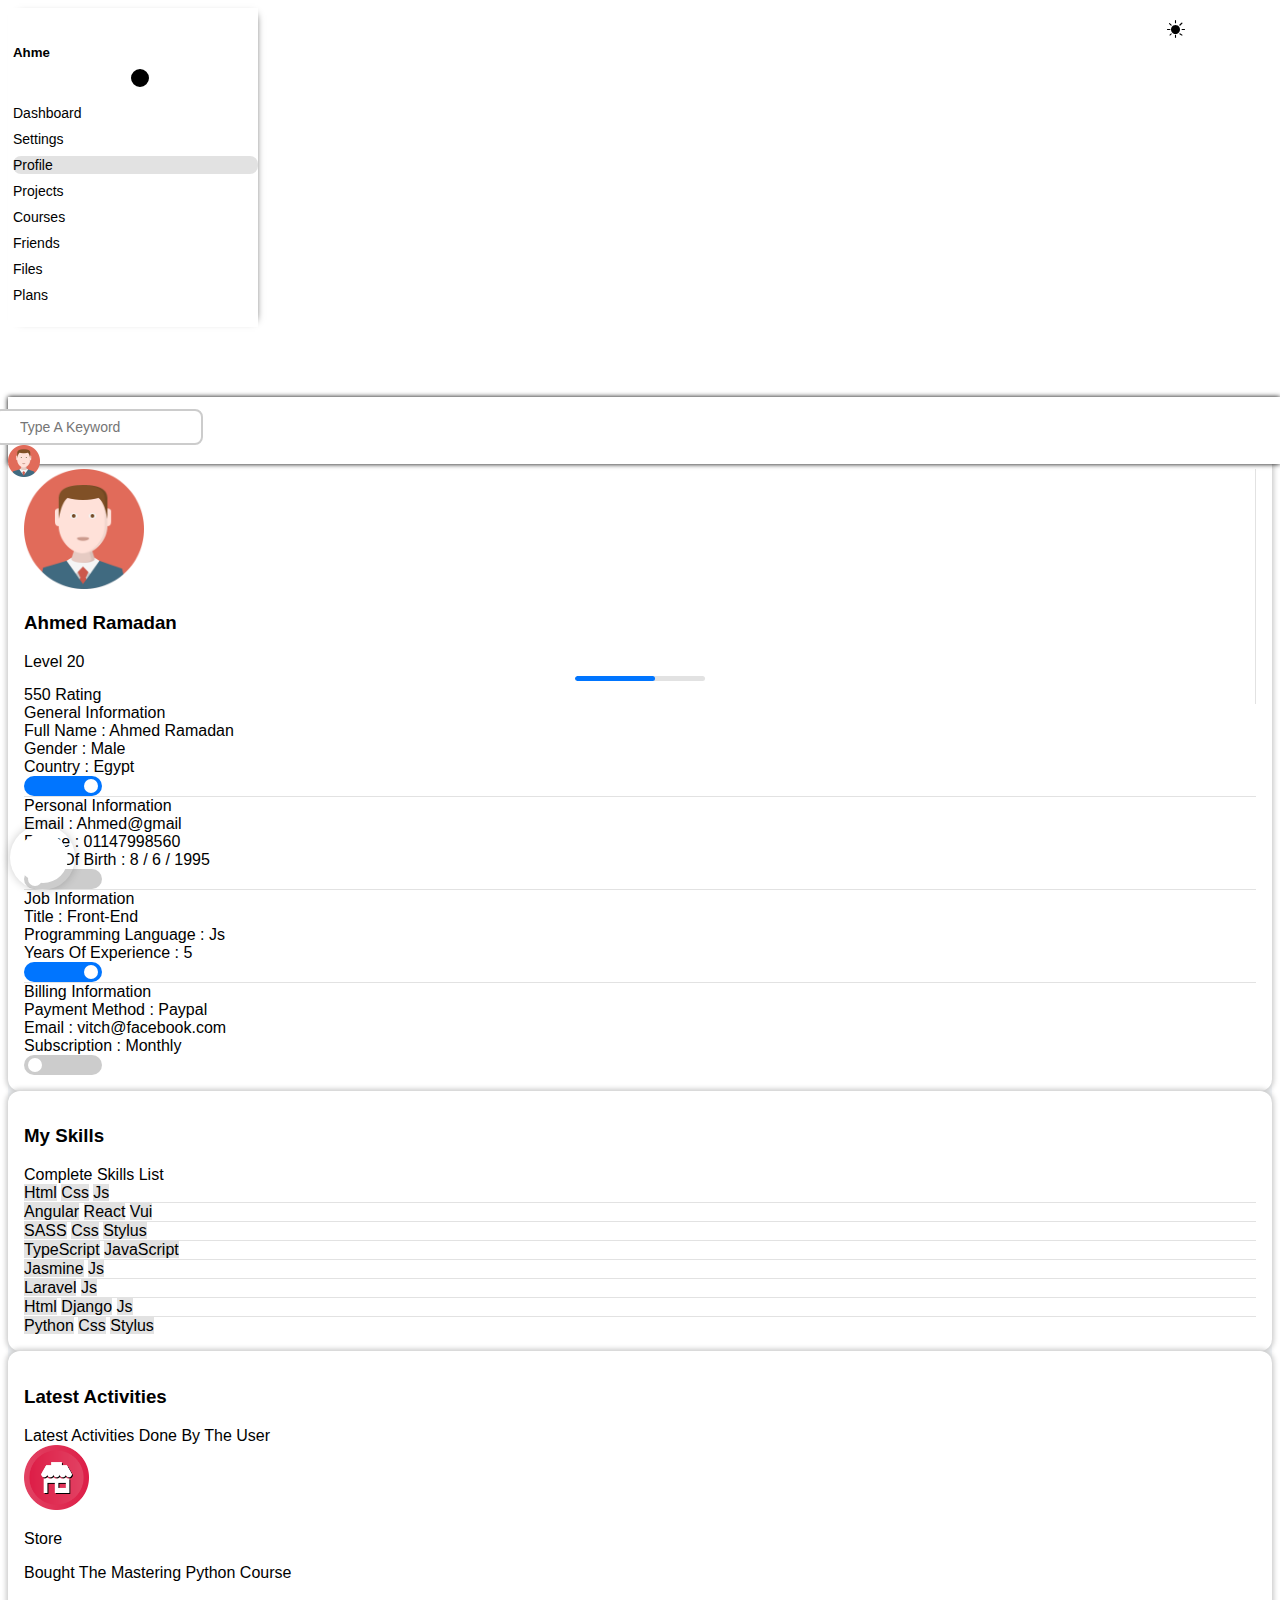
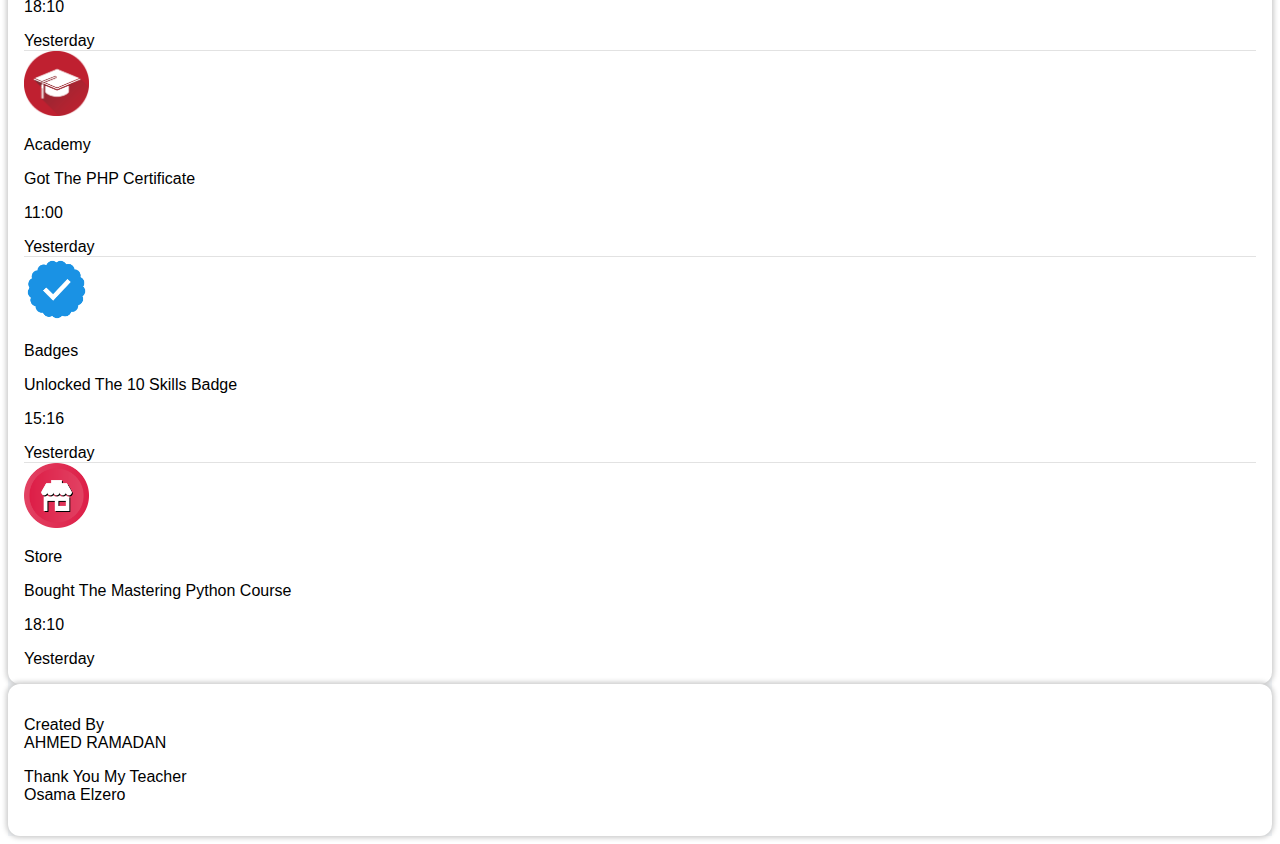
<file: profile.html>
<!DOCTYPE html>
<html lang="en">
<head>
    <meta charset="UTF-8">
    <meta http-equiv="X-UA-Compatible" content="IE=edge">
    <meta name="viewport" content="width=device-width, initial-scale=1.0">
    <title>Profile</title>
    <!-- main css -->
    <link rel="stylesheet" href="css/dashboard.css">
    <!-- fontawesome -->
    <link rel="stylesheet" href="https://cdnjs.cloudflare.com/ajax/libs/font-awesome/6.1.2/css/all.min.css" integrity="sha512-1sCRPdkRXhBV2PBLUdRb4tMg1w2YPf37qatUFeS7zlBy7jJI8Lf4VHwWfZZfpXtYSLy85pkm9GaYVYMfw5BC1A==" crossorigin="anonymous" referrerpolicy="no-referrer" />
    <!-- bootstrab -->
    <link href="https://cdn.jsdelivr.net/npm/bootstrap@5.0.2/dist/css/bootstrap.min.css" rel="stylesheet" integrity="sha384-EVSTQN3/azprG1Anm3QDgpJLIm9Nao0Yz1ztcQTwFspd3yD65VohhpuuCOmLASjC" crossorigin="anonymous">
    <script src="https://cdn.jsdelivr.net/npm/bootstrap@5.0.2/dist/js/bootstrap.bundle.min.js" integrity="sha384-MrcW6ZMFYlzcLA8Nl+NtUVF0sA7MsXsP1UyJoMp4YLEuNSfAP+JcXn/tWtIaxVXM" crossorigin="anonymous"></script>
    <!-- icon CDN bootstrab -->
    <link rel="stylesheet" href="https://cdn.jsdelivr.net/npm/bootstrap-icons@1.10.3/font/bootstrap-icons.css">
    <!-- aos.js -->
    <link href="https://unpkg.com/aos@2.3.1/dist/aos.css" rel="stylesheet">
    <script src="https://unpkg.com/aos@2.3.1/dist/aos.js"></script>
</head>
<body>
    <!-- start scroll progress -->
    <div id="progress">
        <span id="progress-value"></span>
    </div>
    <!-- End scroll progress -->

    <!-- start dark mood -->
    <i class="bi bi-brightness-high-fill" id="toggle-mood"></i>
    <!-- End dark mood -->

    <!-- start btn scroll to top -->
    <a class="btn-up">
        <script src="https://cdn.lordicon.com/pzdvqjsp.js"></script>
        <lord-icon
            src="https://cdn.lordicon.com/qsacmnwj.json"
            trigger="loop"
            delay="1000"
            style="width:50px;height:50px">
        </lord-icon>
    </a>
    <!-- End btn scroll to top -->

    <!-- start main page flex -->

    <div class="page d-flex">

        <!-- start side bar -->
        <div class="side-bar pt-3">
            <h5 class="text-center" data-text="Ahmed"></h5>
            <hr>
            <ul class="links d-flex flex-column justify-content-center align-items-center">
                
                <li class="">
                    <a href="index.html" class=" p-2 d-flex justify-content-start align-items-center">
                        <i class="fa-regular fa-chart-bar fa-fw"></i>
                        <span class="ps-3">Dashboard</span>
                    </a>
                </li>

                <li class="">
                    <a href="setting.html" class="p-2 d-flex justify-content-start align-items-center">
                        <i class="fa-solid fa-gear fa-fw"></i>
                        <span class="ps-3">Settings</span>
                    </a>
                </li>
                
                <li class="active">
                    <a href="profile.html" class="p-2 d-flex justify-content-start align-items-center">
                        <i class="fa-regular fa-user fa-fw"></i>
                        <span class="ps-3">Profile</span>
                    </a> 
                </li>
                
                
                <li class="">
                    <a href="projects.html" class="p-2 d-flex justify-content-start align-items-center">
                        <i class="fa-solid fa-diagram-project fa-fw"></i>
                        <span class="ps-3">Projects</span>
                    </a>
                </li>
                
                <li class="">
                    <a href="courses.html" class="p-2 d-flex justify-content-start align-items-center">
                        <i class="fa-solid fa-graduation-cap fa-fw"></i>
                        <span class="ps-3">Courses</span>
                    </a>
                </li>
                
                <li class="">
                    <a href="friends.html" class="p-2 d-flex justify-content-start align-items-center">
                        <i class="fa-regular fa-circle-user fa-fw"></i>
                        <span class="ps-3">Friends</span>
                    </a>
                </li>
                
                <li class="">
                    <a href="files.html" class="p-2 d-flex justify-content-start align-items-center">
                        <i class="fa-regular fa-file fa-fw"></i>
                        <span class="ps-3">Files</span>
                    </a>
                </li>

                <li class="">
                    <a href="plans.html" class="p-2 d-flex justify-content-start align-items-center">
                        <i class="fa-regular fa-credit-card fa-fw"></i>
                        <span class="ps-3">Plans</span>
                    </a>
                </li>

            </ul>
        </div>
        <!-- end side bar -->

        <!-- start content -->
        <div class="content">

            <!-- start main header ----- search && small img   -->
            <div class="main-header">
                <div class="container">
                    
                    <div class="row justify-content-between justify-content-md-between align-items-center">
                    
                    <div class="col-7 col-sm-6 col-md-6 col-lg-8 search">
                        <i class="fa-solid fa-magnifying-glass"></i>
                        <input type="search" placeholder="Type A Keyword" id="">
                    </div>
                    
                    <div class="col-3 col-sm-2 col-md-2 col-lg-1 icon-img d-flex justify-content-center align-items-center">
                        <i class="fa-regular fa-bell fa-lg"></i>
                        <img src="imgs/avatar.png" class="img-fluid" alt="">    
                    </div>

                    </div>
                
                </div>

            </div>
            <!-- end main header ----- search && small img   -->

            <!-- start text head -->
            <div class="container heading py-3">

                <h2 class="fw-bold ps-1" data-header="Profile"></h2>
                <hr class="heading-hr ps-1">

            </div>
            <!-- end text head -->

            <!-- start profile boxes -->
            <div class="container profile px-4 py-4 overflow-hidden">

                <!-- start id-profile box -->
                <div class="id-profile box">
                    
                    <div class="row d-flex flex-column flex-md-row align-items-center">

                        <div class="id-img col-12 col-md-3 py-3 d-flex flex-column justify-content-center align-items-center gap-3">
                            <img src="imgs/avatar.png" alt="">
                            <h3 class="fw-bold fs-5 mb-0">Ahmed Ramadan</h3>
                            <span class="text-secondary"> Level 20 </span>
                            <hr>
                            <div class="d-flex justify-content-center align-items-center gap-2">
                                <i class="fa-solid fa-star text-warning"></i>
                                <i class="fa-solid fa-star text-warning"></i>
                                <i class="fa-solid fa-star text-warning"></i>
                                <i class="fa-solid fa-star text-warning"></i>
                                <i class="fa-solid fa-star text-warning"></i>
                            </div>
                            <span class="text-secondary"> 550 Rating </span>
                        </div>
                        
                        <div class="id-info col-9 d-flex flex-column align-items-center align-items-md-start gap-1">

                            <div class="info-rows d-flex flex-wrap align-items-center p-3">
                                <span class="text-secondary fw-700 w-100">General Information</span>
                                
                                <div class="information  py-2">
                                    <span class="text-secondary">Full Name :</span>
                                    <span>Ahmed Ramadan</span>
                                </div>
                                <div class="information  py-2">
                                    <span class="text-secondary">Gender :</span>
                                    <span>Male</span>
                                </div>
                                <div class="information  py-2">
                                    <span class="text-secondary">Country :</span>
                                    <span>Egypt</span>
                                </div>

                                <div class="icons-checkbox w-100">
                                    <label>
                                        <input class="toggle-checkbox" type="checkbox" checked />
                                        <div class="toggle-switch"></div>
                                    </label>
                                </div>
                            </div>
                            <div class="info-rows d-flex flex-wrap align-items-center p-3">
                                <span class="text-secondary fw-700 w-100">Personal Information</span>
                                
                                <div class="information  py-2">
                                    <span class="text-secondary">Email :</span>
                                    <span>Ahmed@gmail</span>
                                </div>
                                <div class="information  py-2">
                                    <span class="text-secondary">Phone :</span>
                                    <span>01147998560</span>
                                </div>
                                <div class="information  py-2">
                                    <span class="text-secondary">Date Of Birth :</span>
                                    <span>8 / 6 / 1995</span>
                                </div>

                                <div class="icons-checkbox w-100">
                                    <label>
                                        <input class="toggle-checkbox" type="checkbox" />
                                        <div class="toggle-switch"></div>
                                    </label>
                                </div>
                            </div>
                            <div class="info-rows d-flex flex-wrap align-items-center p-3">
                                <span class="text-secondary fw-700 w-100">Job Information </span>
                                
                                <div class="information  py-2">
                                    <span class="text-secondary">Title :</span>
                                    <span>Front-End</span>
                                </div>
                                <div class="information  py-2">
                                    <span class="text-secondary">Programming Language :</span>
                                    <span>Js</span>
                                </div>
                                <div class="information  py-2">
                                    <span class="text-secondary">Years Of Experience :</span>
                                    <span>5</span>
                                </div>

                                <div class="icons-checkbox w-100">
                                    <label>
                                        <input class="toggle-checkbox" type="checkbox" checked />
                                        <div class="toggle-switch"></div>
                                    </label>
                                </div>
                            </div>
                            <div class="info-rows d-flex flex-wrap align-items-center p-3">
                                <span class="text-secondary fw-700 w-100">Billing Information</span>
                                
                                <div class="information  py-2">
                                    <span class="text-secondary">Payment Method :</span>
                                    <span>Paypal</span>
                                </div>
                                <div class="information  py-2">
                                    <span class="text-secondary">Email :</span>
                                    <span>vitch@facebook.com</span>
                                </div>
                                <div class="information  py-2">
                                    <span class="text-secondary">Subscription :</span>
                                    <span>Monthly</span>
                                </div>

                                <div class="icons-checkbox w-100">
                                    <label>
                                        <input class="toggle-checkbox" type="checkbox" />
                                        <div class="toggle-switch"></div>
                                    </label>
                                </div>
                            </div>

                        </div>

                    </div>

                </div>
                <!-- end id-profile box -->

                <!-- Start two box skills-activities -->
                <div class="two-box mt-4 d-flex flex-column flex-lg-row gap-4">
                    
                    <div class="box skills">
                        <h3 class="fw-bold fs-5 mb-2">My Skills</h3>
                        <span class="text-secondary"> Complete Skills List </span>
                        <div class="skills-row mt-4 pb-2 d-flex justify-content-center justify-content-md-start align-items-center gap-3">
                            <span class="px-2 py-1 rounded-3 ">Html</span>
                            <span class="px-2 py-1 rounded-3 ">Css</span>
                            <span class="px-2 py-1 rounded-3 ">Js</span>
                        </div>
                        <div class="skills-row mt-2 pb-2 d-flex justify-content-center justify-content-md-start align-items-center gap-3">
                            <span class="px-2 py-1 rounded-3 ">Angular</span>
                            <span class="px-2 py-1 rounded-3 ">React</span>
                            <span class="px-2 py-1 rounded-3 ">Vui</span>
                        </div>
                        <div class="skills-row mt-2 pb-2 d-flex justify-content-center justify-content-md-start align-items-center gap-3">
                            <span class="px-2 py-1 rounded-3 ">SASS</span>
                            <span class="px-2 py-1 rounded-3 ">Css</span>
                            <span class="px-2 py-1 rounded-3 ">Stylus</span>
                        </div>
                        <div class="skills-row mt-2 pb-2 d-flex justify-content-center justify-content-md-start align-items-center gap-3">
                            <span class="px-2 py-1 rounded-3 ">TypeScript</span>
                            <span class="px-2 py-1 rounded-3 ">JavaScript</span>
                        </div>
                        <div class="skills-row mt-2 pb-2 d-flex justify-content-center justify-content-md-start align-items-center gap-3">
                            <span class="px-2 py-1 rounded-3 ">Jasmine</span>
                            <span class="px-2 py-1 rounded-3 ">Js</span>
                        </div>
                        <div class="skills-row mt-2 pb-2 d-flex justify-content-center justify-content-md-start align-items-center gap-3">
                            <span class="px-2 py-1 rounded-3 ">Laravel</span>
                            <span class="px-2 py-1 rounded-3 ">Js</span>
                        </div>
                        <div class="skills-row mt-2 pb-2 d-flex justify-content-center justify-content-md-start align-items-center gap-3">
                            <span class="px-2 py-1 rounded-3 ">Html</span>
                            <span class="px-2 py-1 rounded-3 ">Django</span>
                            <span class="px-2 py-1 rounded-3 ">Js</span>
                        </div>
                        <div class="skills-row mt-2 pb-2 d-flex justify-content-center justify-content-md-start align-items-center gap-3">
                            <span class="px-2 py-1 rounded-3 ">Python</span>
                            <span class="px-2 py-1 rounded-3 ">Css</span>
                            <span class="px-2 py-1 rounded-3 ">Stylus</span>
                        </div>

                    </div>

                    <div class="box activities">
                        <h3 class="fw-bold fs-5 mb-2">Latest Activities</h3>
                        <span class="text-secondary"> Latest Activities Done By The User </span>

                        <div class="activities-row py-3 d-flex flex-column flex-md-row justify-content-between align-items-center gap-2 gap-md-0">
                            
                            <div class="activities-img d-flex flex-column flex-md-row text-center text-md-start gap-3 align-items-center">
                                <img src="imgs/activity-01.png" alt="">
                                <div>
                                    <p class="mb-1">Store</p>
                                    <span class="text-secondary">Bought The Mastering Python Course</span>
                                </div>
                            </div>
                            <div class="activities-time text-center text-md-start">
                                <p class="mb-1">18:10</p>
                                <span class="text-secondary">Yesterday</span>
                            </div>
                        </div>

                        <div class="activities-row py-3 d-flex flex-column flex-md-row justify-content-between align-items-center gap-2 gap-md-0">
                            
                            <div class="activities-img d-flex flex-column flex-md-row text-center text-md-start gap-3 align-items-center">
                                <img src="imgs/activity-02.png" alt="">
                                <div>
                                    <p class="mb-1">Academy</p>
                                    <span class="text-secondary">Got The PHP Certificate</span>
                                </div>
                            </div>
                            <div class="activities-time text-center text-md-start">
                                <p class="mb-1">11:00</p>
                                <span class="text-secondary">Yesterday</span>
                            </div>
                        </div>

                        <div class="activities-row py-3 d-flex flex-column flex-md-row justify-content-between align-items-center gap-2 gap-md-0">
                            
                            <div class="activities-img d-flex flex-column flex-md-row text-center text-md-start gap-3 align-items-center">
                                <img src="imgs/activity-03.png" alt="">
                                <div>
                                    <p class="mb-1">Badges</p>
                                    <span class="text-secondary">Unlocked The 10 Skills Badge</span>
                                </div>
                            </div>
                            <div class="activities-time text-center text-md-start">
                                <p class="mb-1">15:16</p>
                                <span class="text-secondary">Yesterday</span>
                            </div>
                        </div>

                        <div class="activities-row py-3 d-flex flex-column flex-md-row justify-content-between align-items-center gap-2 gap-md-0">
                            
                            <div class="activities-img d-flex flex-column flex-md-row text-center text-md-start gap-3 align-items-center">
                                <img src="imgs/activity-01.png" alt="">
                                <div>
                                    <p class="mb-1">Store</p>
                                    <span class="text-secondary">Bought The Mastering Python Course</span>
                                </div>
                            </div>
                            <div class="activities-time text-center text-md-start">
                                <p class="mb-1">18:10</p>
                                <span class="text-secondary">Yesterday</span>
                            </div>
                        </div>
                        
                    </div>
                </div>
                <!-- End site control box -->


            </div>
            <!-- End profile boxes -->
            <!-- start Footer -->
            <div class="footer my-2 mx-4 box d-flex justify-content-between align-items-center">

                <p class="created text-center fw-bold mb-0">
                    Created By <br>
                    <i class="fa-solid fa-heart"></i> 
                    AHMED RAMADAN
                    <i class="fa-solid fa-heart"></i> 
                </p>
    
                <p class="created text-center fw-bold mb-0">
                    Thank You My Teacher <br>
                    <i class="fa-solid fa-heart"></i> 
                    Osama Elzero
                    <i class="fa-solid fa-heart"></i> 
                </p>
    
    
            </div>
            <!-- End Footer -->

        </div>
        <!-- End content -->
    
    </div>

    <!-- end main page flex -->

    <!-- start js -->
    <script src="js/main.js"></script>
    <script src="js/setting.js"></script>
    <!-- End js -->
</body>
</html>
</file>
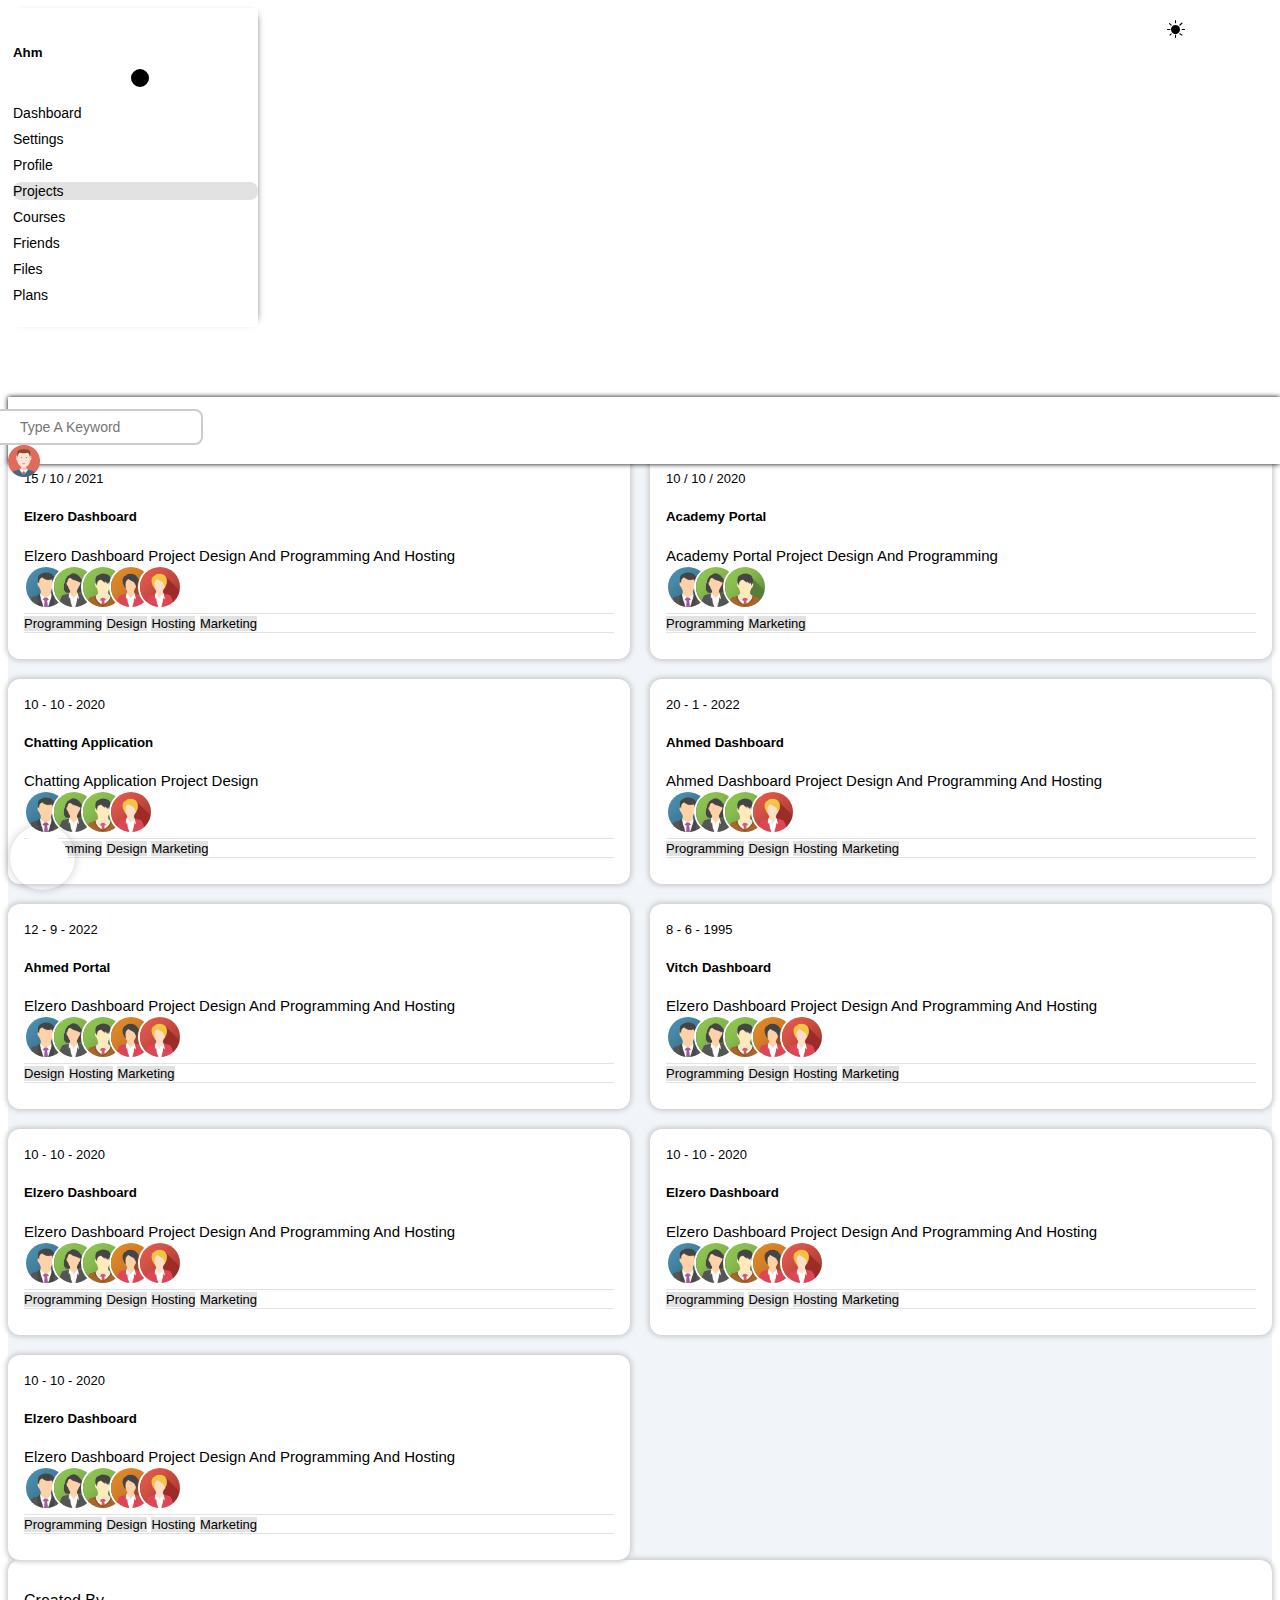
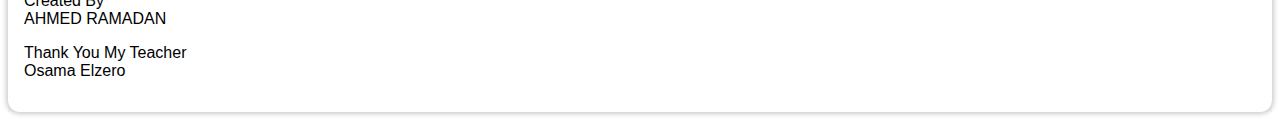
<file: projects.html>
<!DOCTYPE html>
<html lang="en">
<head>
    <meta charset="UTF-8">
    <meta http-equiv="X-UA-Compatible" content="IE=edge">
    <meta name="viewport" content="width=device-width, initial-scale=1.0">
    <title>Projects</title>
    <!-- main css -->
    <link rel="stylesheet" href="css/dashboard.css">
    <!-- fontawesome -->
    <link rel="stylesheet" href="https://cdnjs.cloudflare.com/ajax/libs/font-awesome/6.1.2/css/all.min.css" integrity="sha512-1sCRPdkRXhBV2PBLUdRb4tMg1w2YPf37qatUFeS7zlBy7jJI8Lf4VHwWfZZfpXtYSLy85pkm9GaYVYMfw5BC1A==" crossorigin="anonymous" referrerpolicy="no-referrer" />
    <!-- bootstrab CDN -->
    <link href="https://cdn.jsdelivr.net/npm/bootstrap@5.0.2/dist/css/bootstrap.min.css" rel="stylesheet" integrity="sha384-EVSTQN3/azprG1Anm3QDgpJLIm9Nao0Yz1ztcQTwFspd3yD65VohhpuuCOmLASjC" crossorigin="anonymous">
    <script src="https://cdn.jsdelivr.net/npm/bootstrap@5.0.2/dist/js/bootstrap.bundle.min.js" integrity="sha384-MrcW6ZMFYlzcLA8Nl+NtUVF0sA7MsXsP1UyJoMp4YLEuNSfAP+JcXn/tWtIaxVXM" crossorigin="anonymous"></script>
    <!-- icon CDN bootstrab -->
    <link rel="stylesheet" href="https://cdn.jsdelivr.net/npm/bootstrap-icons@1.10.3/font/bootstrap-icons.css">
    <!-- aos.js -->
    <link href="https://unpkg.com/aos@2.3.1/dist/aos.css" rel="stylesheet">
    <script src="https://unpkg.com/aos@2.3.1/dist/aos.js"></script>
</head>
<body>
  <!-- start scroll progress -->
  <div id="progress">
    <span id="progress-value"></span>
  </div>
  <!-- End scroll progress -->

  <!-- start dark mood -->
  <i class="bi bi-brightness-high-fill" id="toggle-mood"></i>
  <!-- End dark mood -->

  <!-- start btn scroll to top -->
  <a class="btn-up">
    <script src="https://cdn.lordicon.com/pzdvqjsp.js"></script>
    <lord-icon
        src="https://cdn.lordicon.com/qsacmnwj.json"
        trigger="loop"
        delay="1000"
        style="width:50px;height:50px">
    </lord-icon>
  </a>
  <!-- End btn scroll to top -->
  
  <!-- start main page flex -->
  
  <div class="page d-flex">
    
    <!-- start side bar -->
    
    <div class="side-bar pt-3">
      <h5 class="text-center" data-text="Ahmed"></h5>
      <hr>
      <ul class="links d-flex flex-column justify-content-center align-items-center">
          
          <li class="">
              <a href="index.html" class=" p-2 d-flex justify-content-start align-items-center">
                  <i class="fa-regular fa-chart-bar fa-fw"></i>
                  <span class="ps-3">Dashboard</span>
              </a>
          </li>

          <li class="">
              <a href="setting.html" class="p-2 d-flex justify-content-start align-items-center">
                  <i class="fa-solid fa-gear fa-fw"></i>
                  <span class="ps-3">Settings</span>
              </a>
          </li>
          
          <li class="">
              <a href="profile.html" class="p-2 d-flex justify-content-start align-items-center">
                  <i class="fa-regular fa-user fa-fw"></i>
                  <span class="ps-3">Profile</span>
              </a> 
          </li>
          
          
          <li class="active">
              <a href="projects.html" class="p-2 d-flex justify-content-start align-items-center">
                  <i class="fa-solid fa-diagram-project fa-fw"></i>
                  <span class="ps-3">Projects</span>
              </a>
          </li>
          
          <li class="">
              <a href="courses.html" class="p-2 d-flex justify-content-start align-items-center">
                  <i class="fa-solid fa-graduation-cap fa-fw"></i>
                  <span class="ps-3">Courses</span>
              </a>
          </li>
          
          <li class="">
              <a href="friends.html" class="p-2 d-flex justify-content-start align-items-center">
                  <i class="fa-regular fa-circle-user fa-fw"></i>
                  <span class="ps-3">Friends</span>
              </a>
          </li>
          
          <li class="">
              <a href="files.html" class="p-2 d-flex justify-content-start align-items-center">
                  <i class="fa-regular fa-file fa-fw"></i>
                  <span class="ps-3">Files</span>
              </a>
          </li>

          <li class="">
              <a href="plans.html" class="p-2 d-flex justify-content-start align-items-center">
                  <i class="fa-regular fa-credit-card fa-fw"></i>
                  <span class="ps-3">Plans</span>
              </a>
          </li>

      </ul>
    </div>
    
    <!-- end side bar -->

    <!-- start content -->

    <div class="content">

        <!-- start main header ----- search && small img   -->
        <div class="main-header">
            <div class="container">
            
            <div class="row justify-content-between justify-content-md-between align-items-center">
                
                <div class="col-7 col-sm-6 col-md-6 col-lg-8 search">
                <i class="fa-solid fa-magnifying-glass"></i>
                <input type="search" placeholder="Type A Keyword" id="">
                </div>
                
                <div class="col-3 col-sm-2 col-md-2 col-lg-1 icon-img d-flex justify-content-center align-items-center">
                    <i class="fa-regular fa-bell fa-lg"></i>
                    <img src="imgs/avatar.png" class="img-fluid" alt="">    
                </div>

            </div>
            
            </div>

        </div>
        <!-- end main header ----- search && small img   -->

        <!-- start text head -->
        <div class="container heading py-3">

            <h2 class="fw-bold ps-1" data-header="Projects"></h2>
            <hr class="heading-hr ps-1">

        </div>
        <!-- end text head -->

        <!-- start projects boxes (grid-system by normal css) -->
        <div class="container px-4 py-4 overflow-hidden projects">

            <!-- start box -->
            <div class="box position-relative">
                
                <span class="date position-absolute text-secondary">15 / 10 / 2021</span>
                <h5>Elzero Dashboard</h5>
                <span class="text-secondary">Elzero Dashboard Project Design And Programming And Hosting</span>
                
                <div class="images mt-1 py-4">
                    <img src="imgs/team-01.png" alt="">
                    <img src="imgs/team-02.png" alt="">
                    <img src="imgs/team-03.png" alt="">
                    <img src="imgs/team-04.png" alt="">
                    <img src="imgs/team-05.png" alt="">
                </div>
                
                <div class="jobs-row py-3 d-flex flex-column flex-md-row  justify-content-md-end align-items-start align-items-md-center gap-2">
                    <span class="px-2 py-1 rounded-3">Programming</span>
                    <span class="px-2 py-1 rounded-3">Design</span>
                    <span class="px-2 py-1 rounded-3">Hosting</span>
                    <span class="px-2 py-1 rounded-3">Marketing</span>
                </div>

                <div class="progress-flex py-2 mt-2 d-flex flex-column flex-md-row justify-content-between align-items-center gap-3 gap-md-0">

                    <div class="progress">
                        <div class="progress-bar bg-success" role="progressbar" style="width: 0;" data-width="85%" aria-valuenow="25" aria-valuemin="0" aria-valuemax="100"></div>
                    </div>

                    <div class="text-secondary">
                        <i class="fa-solid fa-dollar-sign text-success"></i>
                        <span class="text-secondary mony" data-mony="1000"></span>
                    </div>
                </div>

            </div>
            <!-- End box -->
            <!-- start box -->
            <div class="box position-relative">
                
                <span class="date position-absolute text-secondary">10 / 10 / 2020</span>
                <h5>Academy Portal</h5>
                <span class="text-secondary">Academy Portal Project Design And Programming</span>
                
                <div class="images mt-1 py-4">
                    <img src="imgs/team-01.png" alt="">
                    <img src="imgs/team-02.png" alt="">
                    <img src="imgs/team-03.png" alt="">
                </div>
                
                <div class="jobs-row py-3 d-flex flex-column flex-md-row  justify-content-md-end align-items-start align-items-md-center gap-2">
                    <span class="px-2 py-1 rounded-3">Programming</span>
                    <span class="px-2 py-1 rounded-3">Marketing</span>
                </div>

                <div class="progress-flex py-2 mt-2 d-flex flex-column flex-md-row justify-content-between align-items-center gap-3 gap-md-0">

                    <div class="progress">
                        <div class="progress-bar bg-danger" role="progressbar" style="width: 0;" data-width="25%" aria-valuenow="25" aria-valuemin="0" aria-valuemax="100"></div>
                    </div>
                    <div class="text-secondary">
                        <i class="fa-solid fa-dollar-sign text-success"></i>
                        <span class="text-secondary mony" data-mony="1200"></span>
                    </div>
                </div>

            </div>
            <!-- End box -->
            <!-- start box -->
            <div class="box position-relative">
                
                <span class="date position-absolute text-secondary">10 - 10 - 2020</span>
                <h5>Chatting Application</h5>
                <span class="text-secondary">Chatting Application Project Design</span>
                
                <div class="images mt-1 py-4">
                    <img src="imgs/team-01.png" alt="">
                    <img src="imgs/team-02.png" alt="">
                    <img src="imgs/team-03.png" alt="">
                    <img src="imgs/team-05.png" alt="">
                </div>
                
                <div class="jobs-row py-3 d-flex flex-column flex-md-row  justify-content-md-end align-items-start align-items-md-center gap-2">
                    <span class="px-2 py-1 rounded-3">Programming</span>
                    <span class="px-2 py-1 rounded-3">Design</span>
                    <span class="px-2 py-1 rounded-3">Marketing</span>
                </div>

                <div class="progress-flex py-2 mt-2 d-flex flex-column flex-md-row justify-content-between align-items-center gap-3 gap-md-0">

                    <div class="progress">
                        <div class="progress-bar bg-info" role="progressbar" style="width: 0;" data-width="50%" aria-valuenow="25" aria-valuemin="0" aria-valuemax="100"></div>
                    </div>

                    <div class="text-secondary">
                        <i class="fa-solid fa-dollar-sign text-success"></i>
                        <span class="text-secondary mony" data-mony="1300"></span>
                    </div>
                </div>

            </div>
            <!-- End box -->
            <!-- start box -->
            <div class="box position-relative">
                
                <span class="date position-absolute text-secondary">20 - 1 - 2022</span>
                <h5>Ahmed Dashboard</h5>
                <span class="text-secondary">Ahmed Dashboard Project Design And Programming And Hosting</span>
                
                <div class="images mt-1 py-4">
                    <img src="imgs/team-01.png" alt="">
                    <img src="imgs/team-02.png" alt="">
                    <img src="imgs/team-03.png" alt="">
                    <img src="imgs/team-05.png" alt="">
                </div>
                
                <div class="jobs-row py-3 d-flex flex-column flex-md-row  justify-content-md-end align-items-start align-items-md-center gap-2">
                    <span class="px-2 py-1 rounded-3">Programming</span>
                    <span class="px-2 py-1 rounded-3">Design</span>
                    <span class="px-2 py-1 rounded-3">Hosting</span>
                    <span class="px-2 py-1 rounded-3">Marketing</span>
                </div>

                <div class="progress-flex py-2 mt-2 d-flex flex-column flex-md-row justify-content-between align-items-center gap-3 gap-md-0">

                    <div class="progress">
                        <div class="progress-bar bg-primary" role="progressbar" style="width: 0;" data-width="45%" aria-valuenow="25" aria-valuemin="0" aria-valuemax="100"></div>
                    </div>

                    <div class="text-secondary span-mony">
                        <i class="fa-solid fa-dollar-sign text-success"></i>
                        <span class="text-secondary mony" data-mony="1100"></span>
                    </div>
                </div>

            </div>
            <!-- End box -->
            <!-- start box -->
            <div class="box position-relative">
                
                <span class="date position-absolute text-secondary">12 - 9 - 2022</span>
                <h5>Ahmed Portal</h5>
                <span class="text-secondary">Elzero Dashboard Project Design And Programming And Hosting</span>
                
                <div class="images mt-1 py-4">
                    <img src="imgs/team-01.png" alt="">
                    <img src="imgs/team-02.png" alt="">
                    <img src="imgs/team-03.png" alt="">
                    <img src="imgs/team-04.png" alt="">
                    <img src="imgs/team-05.png" alt="">
                </div>
                
                <div class="jobs-row py-3 d-flex flex-column flex-md-row  justify-content-md-end align-items-start align-items-md-center gap-2">
                    <span class="px-2 py-1 rounded-3">Design</span>
                    <span class="px-2 py-1 rounded-3">Hosting</span>
                    <span class="px-2 py-1 rounded-3">Marketing</span>
                </div>

                <div class="progress-flex py-2 mt-2 d-flex flex-column flex-md-row justify-content-between align-items-center gap-3 gap-md-0">

                    <div class="progress">
                        <div class="progress-bar bg-success" role="progressbar" style="width: 0;" data-width="95%" aria-valuenow="25" aria-valuemin="0" aria-valuemax="100"></div>
                    </div>

                    <div class="text-secondary span-mony">
                        <i class="fa-solid fa-dollar-sign text-success"></i>
                        <span class="text-secondary mony" data-mony="1100"></span>
                    </div>
                </div>

            </div>
            <!-- End box -->
            <!-- start box -->
            <div class="box position-relative">
                
                <span class="date position-absolute text-secondary">8 - 6 - 1995</span>
                <h5>Vitch Dashboard</h5>
                <span class="text-secondary">Elzero Dashboard Project Design And Programming And Hosting</span>
                
                <div class="images mt-1 py-4">
                    <img src="imgs/team-01.png" alt="">
                    <img src="imgs/team-02.png" alt="">
                    <img src="imgs/team-03.png" alt="">
                    <img src="imgs/team-04.png" alt="">
                    <img src="imgs/team-05.png" alt="">
                </div>
                
                <div class="jobs-row py-3 d-flex flex-column flex-md-row  justify-content-md-end align-items-start align-items-md-center gap-2">
                    <span class="px-2 py-1 rounded-3">Programming</span>
                    <span class="px-2 py-1 rounded-3">Design</span>
                    <span class="px-2 py-1 rounded-3">Hosting</span>
                    <span class="px-2 py-1 rounded-3">Marketing</span>
                </div>

                <div class="progress-flex py-2 mt-2 d-flex flex-column flex-md-row justify-content-between align-items-center gap-3 gap-md-0">

                    <div class="progress">
                        <div class="progress-bar bg-secondary" role="progressbar" style="width: 0;" data-width="65%" aria-valuenow="25" aria-valuemin="0" aria-valuemax="100"></div>
                    </div>

                    <div class="text-secondary span-mony">
                        <i class="fa-solid fa-dollar-sign text-success"></i>
                        <span class="text-secondary mony" data-mony="1100"></span>
                    </div>
                </div>

            </div>
            <!-- End box -->
            <!-- start box -->
            <div class="box position-relative">
                
                <span class="date position-absolute text-secondary">10 - 10 - 2020</span>
                <h5>Elzero Dashboard</h5>
                <span class="text-secondary">Elzero Dashboard Project Design And Programming And Hosting</span>
                
                <div class="images mt-1 py-4">
                    <img src="imgs/team-01.png" alt="">
                    <img src="imgs/team-02.png" alt="">
                    <img src="imgs/team-03.png" alt="">
                    <img src="imgs/team-04.png" alt="">
                    <img src="imgs/team-05.png" alt="">
                </div>
                
                <div class="jobs-row py-3 d-flex flex-column flex-md-row  justify-content-md-end align-items-start align-items-md-center gap-2">
                    <span class="px-2 py-1 rounded-3">Programming</span>
                    <span class="px-2 py-1 rounded-3">Design</span>
                    <span class="px-2 py-1 rounded-3">Hosting</span>
                    <span class="px-2 py-1 rounded-3">Marketing</span>
                </div>

                <div class="progress-flex py-2 mt-2 d-flex flex-column flex-md-row justify-content-between align-items-center gap-3 gap-md-0">

                    <div class="progress">
                        <div class="progress-bar bg-success" role="progressbar" style="width: 0;" data-width="15%" aria-valuenow="25" aria-valuemin="0" aria-valuemax="100"></div>
                    </div>

                    <div class="text-secondary span-mony">
                        <i class="fa-solid fa-dollar-sign text-success"></i>
                        <span class="text-secondary mony" data-mony="1200"></span>
                    </div>
                </div>

            </div>
            <!-- End box -->
            <!-- start box -->
            <div class="box position-relative">
                
                <span class="date position-absolute text-secondary">10 - 10 - 2020</span>
                <h5>Elzero Dashboard</h5>
                <span class="text-secondary">Elzero Dashboard Project Design And Programming And Hosting</span>
                
                <div class="images mt-1 py-4">
                    <img src="imgs/team-01.png" alt="">
                    <img src="imgs/team-02.png" alt="">
                    <img src="imgs/team-03.png" alt="">
                    <img src="imgs/team-04.png" alt="">
                    <img src="imgs/team-05.png" alt="">
                </div>
                
                <div class="jobs-row py-3 d-flex flex-column flex-md-row  justify-content-md-end align-items-start align-items-md-center gap-2">
                    <span class="px-2 py-1 rounded-3">Programming</span>
                    <span class="px-2 py-1 rounded-3">Design</span>
                    <span class="px-2 py-1 rounded-3">Hosting</span>
                    <span class="px-2 py-1 rounded-3">Marketing</span>
                </div>

                <div class="progress-flex py-2 mt-2 d-flex flex-column flex-md-row justify-content-between align-items-center gap-3 gap-md-0">

                    <div class="progress">
                        <div class="progress-bar bg-primary" role="progressbar" style="width: 0;" data-width="10%" aria-valuenow="25" aria-valuemin="0" aria-valuemax="100"></div>
                    </div>

                    <div class="text-secondary span-mony">
                        <i class="fa-solid fa-dollar-sign text-success"></i>
                        <span class="text-secondary mony" data-mony="1100"></span>
                    </div>
                </div>

            </div>
            <!-- End box -->
            <!-- start box -->
            <div class="box position-relative">
                
                <span class="date position-absolute text-secondary">10 - 10 - 2020</span>
                <h5>Elzero Dashboard</h5>
                <span class="text-secondary">Elzero Dashboard Project Design And Programming And Hosting</span>
                
                <div class="images mt-1 py-4">
                    <img src="imgs/team-01.png" alt="">
                    <img src="imgs/team-02.png" alt="">
                    <img src="imgs/team-03.png" alt="">
                    <img src="imgs/team-04.png" alt="">
                    <img src="imgs/team-05.png" alt="">
                </div>
                
                <div class="jobs-row py-3 d-flex flex-column flex-md-row  justify-content-md-end align-items-start align-items-md-center gap-2">
                    <span class="px-2 py-1 rounded-3">Programming</span>
                    <span class="px-2 py-1 rounded-3">Design</span>
                    <span class="px-2 py-1 rounded-3">Hosting</span>
                    <span class="px-2 py-1 rounded-3">Marketing</span>
                </div>

                <div class="progress-flex py-2 mt-2 d-flex flex-column flex-md-row justify-content-between align-items-center gap-3 gap-md-0">

                    <div class="progress">
                        <div class="progress-bar bg-danger" role="progressbar" style="width: 0;" data-width="85%" aria-valuenow="25" aria-valuemin="0" aria-valuemax="100"></div>
                    </div>

                    <div class="text-secondary span-mony">
                        <i class="fa-solid fa-dollar-sign text-success"></i>
                        <span class="text-secondary mony" data-mony="1100"></span>
                    </div>
                </div>

            </div>
            <!-- End box -->

        </div>
        <!-- End projects boxes (grid-system by normal css) -->

        <!-- start Footer -->
        <div class="footer my-2 mx-4 box d-flex justify-content-between align-items-center">

            <p class="created text-center fw-bold mb-0">
                Created By <br>
                <i class="fa-solid fa-heart"></i> 
                AHMED RAMADAN
                <i class="fa-solid fa-heart"></i> 
            </p>

            <p class="created text-center fw-bold mb-0">
                Thank You My Teacher <br>
                <i class="fa-solid fa-heart"></i> 
                Osama Elzero
                <i class="fa-solid fa-heart"></i> 
            </p>


        </div>
        <!-- End Footer -->
    </div>
    
    <!-- End content -->
  </div>
  
  <!-- end main page flex -->

  <script src="js/main.js"></script>
  <script src="js/projects.js"></script>
</body>
</html>
</file>
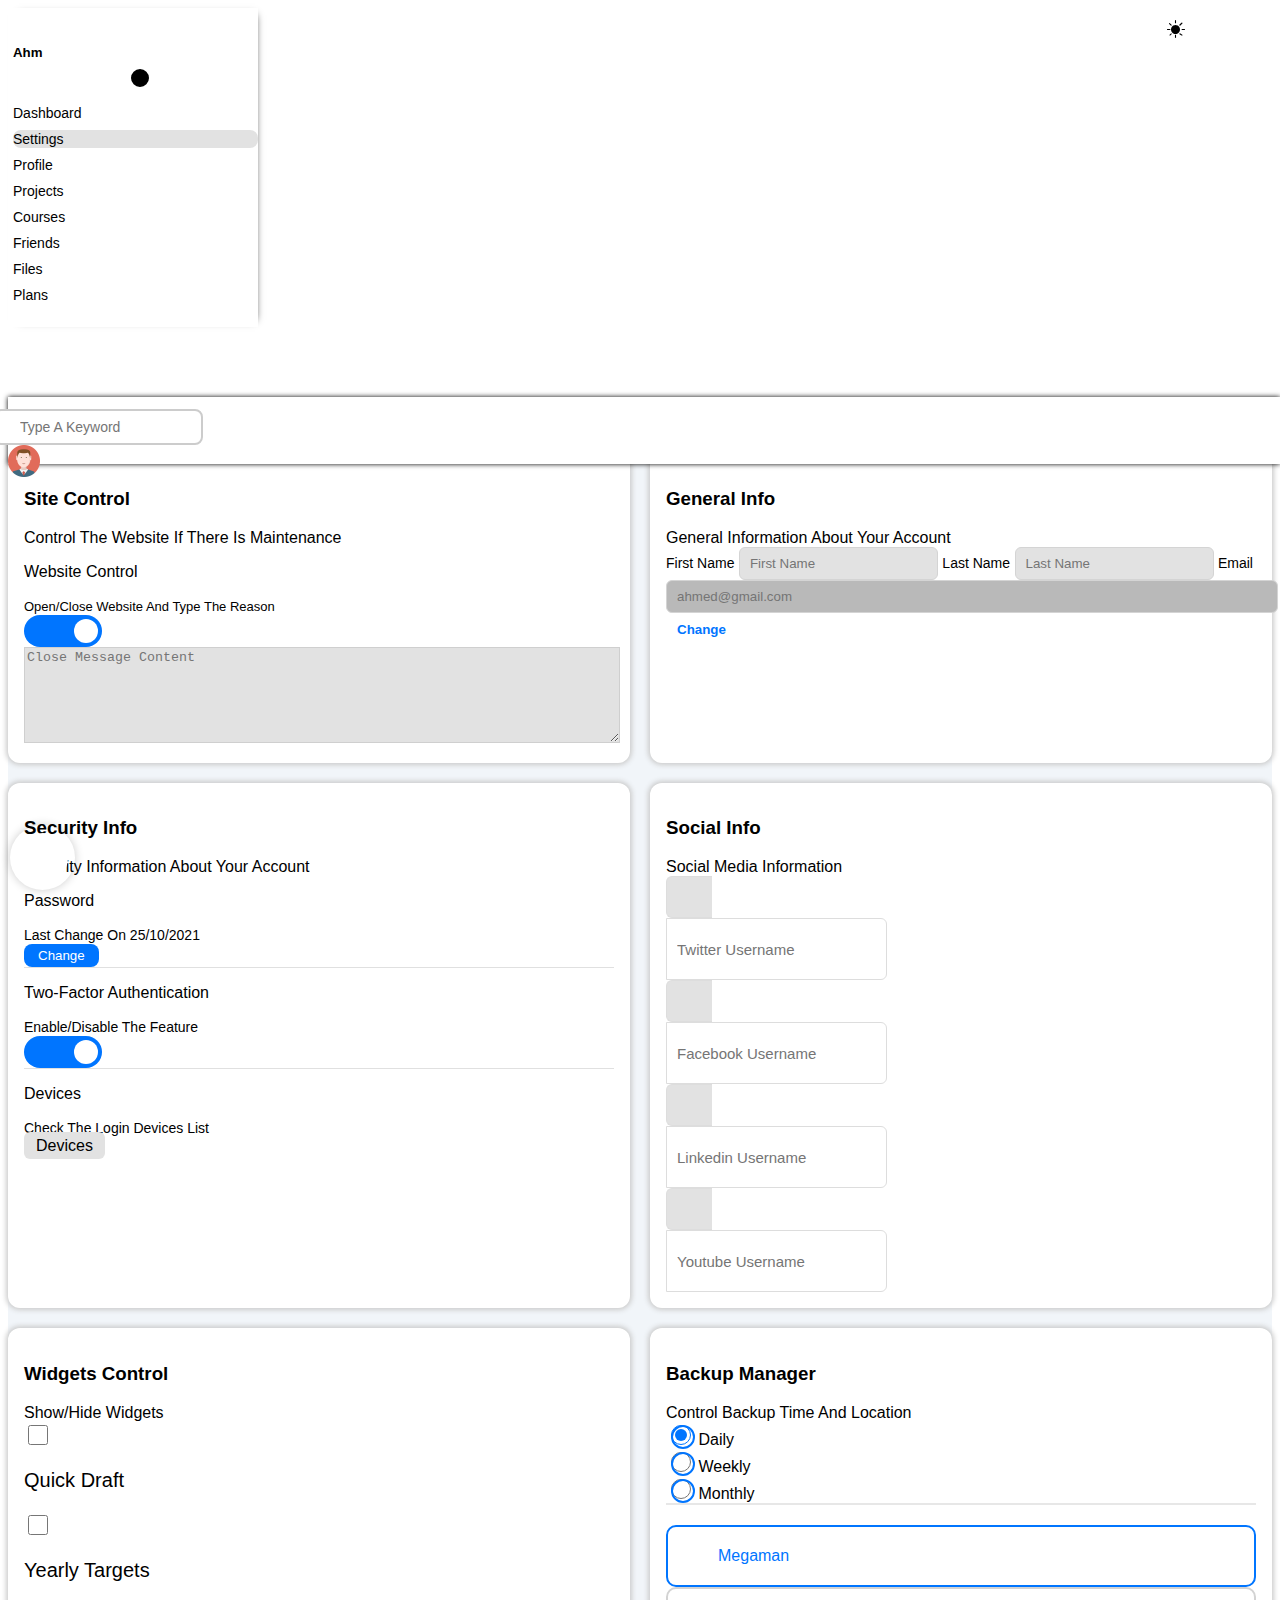
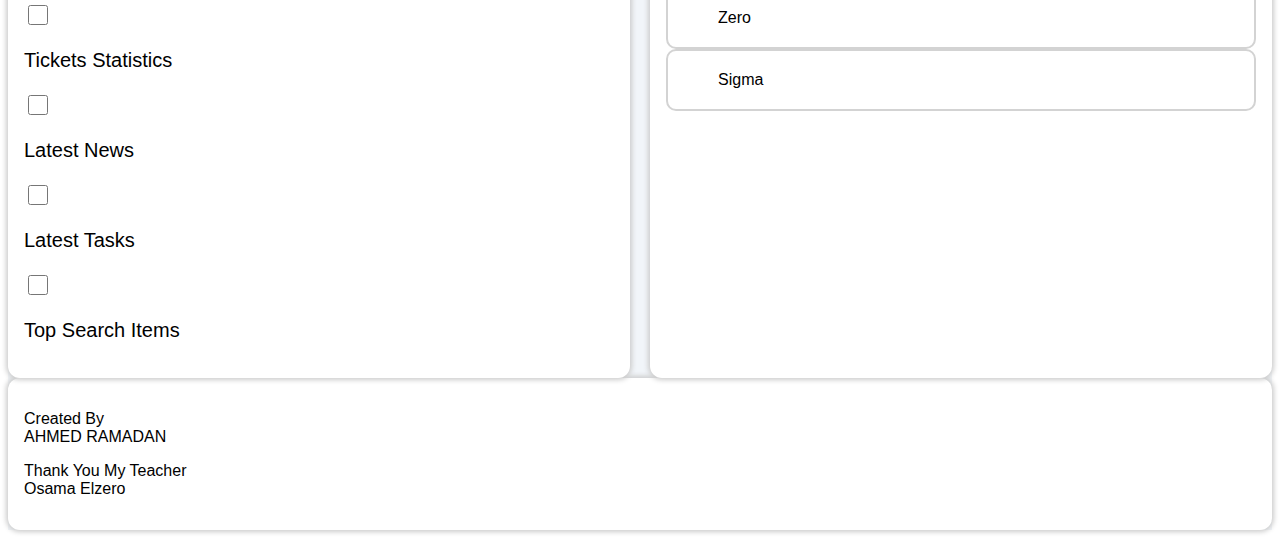
<file: setting.html>
<!DOCTYPE html>
<html lang="en">
<head>
    <meta charset="UTF-8">
    <meta http-equiv="X-UA-Compatible" content="IE=edge">
    <meta name="viewport" content="width=device-width, initial-scale=1.0">
    <title>Setting</title>
    <!-- main css -->
    <link rel="stylesheet" href="css/dashboard.css">
    <!-- fontawesome -->
    <link rel="stylesheet" href="https://cdnjs.cloudflare.com/ajax/libs/font-awesome/6.1.2/css/all.min.css" integrity="sha512-1sCRPdkRXhBV2PBLUdRb4tMg1w2YPf37qatUFeS7zlBy7jJI8Lf4VHwWfZZfpXtYSLy85pkm9GaYVYMfw5BC1A==" crossorigin="anonymous" referrerpolicy="no-referrer" />
    <!-- bootstrab -->
    <link href="https://cdn.jsdelivr.net/npm/bootstrap@5.0.2/dist/css/bootstrap.min.css" rel="stylesheet" integrity="sha384-EVSTQN3/azprG1Anm3QDgpJLIm9Nao0Yz1ztcQTwFspd3yD65VohhpuuCOmLASjC" crossorigin="anonymous">
    <script src="https://cdn.jsdelivr.net/npm/bootstrap@5.0.2/dist/js/bootstrap.bundle.min.js" integrity="sha384-MrcW6ZMFYlzcLA8Nl+NtUVF0sA7MsXsP1UyJoMp4YLEuNSfAP+JcXn/tWtIaxVXM" crossorigin="anonymous"></script>
    <!-- icon CDN bootstrab -->
    <link rel="stylesheet" href="https://cdn.jsdelivr.net/npm/bootstrap-icons@1.10.3/font/bootstrap-icons.css">
    <!-- aos.js -->
    <link href="https://unpkg.com/aos@2.3.1/dist/aos.css" rel="stylesheet">
    <script src="https://unpkg.com/aos@2.3.1/dist/aos.js"></script>
</head>
<body>
    <!-- start scroll progress -->
    <div id="progress">
    <span id="progress-value"></span>
    </div>
    <!-- End scroll progress -->

    <!-- start dark mood -->
    <i class="bi bi-brightness-high-fill" id="toggle-mood"></i>
    <!-- End dark mood -->

    <!-- start btn scroll to top -->
    <a class="btn-up">
    <script src="https://cdn.lordicon.com/pzdvqjsp.js"></script>
    <lord-icon
        src="https://cdn.lordicon.com/qsacmnwj.json"
        trigger="loop"
        delay="1000"
        style="width:50px;height:50px">
    </lord-icon>
    </a>
    <!-- End btn scroll to top -->

    <!-- start main page flex -->

    <div class="page d-flex">
        
        <!-- start side bar -->
        <div class="side-bar pt-3">
            <h5 class="text-center" data-text="Ahmed"></h5>
            <hr>
            <ul class="links d-flex flex-column justify-content-center align-items-center">
                
                <li class="">
                    <a href="index.html" class=" p-2 d-flex justify-content-start align-items-center">
                        <i class="fa-regular fa-chart-bar fa-fw"></i>
                        <span class="ps-3">Dashboard</span>
                    </a>
                </li>
    
                <li class="active">
                    <a href="setting.html" class="p-2 d-flex justify-content-start align-items-center">
                        <i class="fa-solid fa-gear fa-fw"></i>
                        <span class="ps-3">Settings</span>
                    </a>
                </li>
                
                <li class="">
                    <a href="profile.html" class="p-2 d-flex justify-content-start align-items-center">
                        <i class="fa-regular fa-user fa-fw"></i>
                        <span class="ps-3">Profile</span>
                    </a> 
                </li>
                
                
                <li class="">
                    <a href="projects.html" class="p-2 d-flex justify-content-start align-items-center">
                        <i class="fa-solid fa-diagram-project fa-fw"></i>
                        <span class="ps-3">Projects</span>
                    </a>
                </li>
                
                <li class="">
                    <a href="courses.html" class="p-2 d-flex justify-content-start align-items-center">
                        <i class="fa-solid fa-graduation-cap fa-fw"></i>
                        <span class="ps-3">Courses</span>
                    </a>
                </li>
                
                <li class="">
                    <a href="friends.html" class="p-2 d-flex justify-content-start align-items-center">
                        <i class="fa-regular fa-circle-user fa-fw"></i>
                        <span class="ps-3">Friends</span>
                    </a>
                </li>
                
                <li class="">
                    <a href="files.html" class="p-2 d-flex justify-content-start align-items-center">
                        <i class="fa-regular fa-file fa-fw"></i>
                        <span class="ps-3">Files</span>
                    </a>
                </li>
    
                <li class="">
                    <a href="plans.html" class="p-2 d-flex justify-content-start align-items-center">
                        <i class="fa-regular fa-credit-card fa-fw"></i>
                        <span class="ps-3">Plans</span>
                    </a>
                </li>
    
            </ul>
        </div>
        <!-- end side bar -->
        
        <!-- start content -->
        <div class="content">

            <!-- start main header ----- search && small img   -->
            <div class="main-header">
                <div class="container">
                    
                    <div class="row justify-content-between justify-content-md-between align-items-center">
                    
                    <div class="col-7 col-sm-6 col-md-6 col-lg-8 search">
                        <i class="fa-solid fa-magnifying-glass"></i>
                        <input type="search" placeholder="Type A Keyword" id="">
                    </div>
                    
                    <div class="col-3 col-sm-2 col-md-2 col-lg-1 icon-img d-flex justify-content-center align-items-center">
                        <i class="fa-regular fa-bell fa-lg"></i>
                        <img src="imgs/avatar.png" class="img-fluid" alt="">    
                    </div>

                    </div>
                
                </div>

            </div>
            <!-- end main header ----- search && small img   -->

            <!-- start text head -->
            <div class="container heading py-3">

                <h2 class="fw-bold ps-1" data-header="Settings"></h2>
                <hr class="heading-hr ps-1">

            </div>
            <!-- end text head -->

            <!-- start setting boxes (grid-system by normal css) -->
            <div class="container px-4 py-4 overflow-hidden setting">

                <!-- start site control box -->
                <div class="site-control box">
                    
                    <h3 class="fw-bold">Site Control</h3>
                    <span class="text-secondary">Control The Website If There Is Maintenance</span>
                
                    <div class="my-3 d-flex justify-content-between align-items-center">
                        <div class="text">
                            <p class="mb-0 fw-500">Website Control</p>
                            <span class="text-secondary">Open/Close Website And Type The Reason</span>
                        </div>
                        <div class="icons-checkbox">
                            <label>
                                <input class="toggle-checkbox" type="checkbox" checked />
                                <div class="toggle-switch"></div>
                            </label>
                        </div>
                    </div>
                    <textarea class="mt-2 p-1 rounded-3 textarea-site" placeholder="Close Message Content" rows="6"></textarea>
                </div>
                <!-- End site control box -->

                <!-- start site control box -->
                <div class="general-info box">
                    
                    <h3 class="fw-bold">General Info</h3>
                    <span class="text-secondary">General Information About Your Account</span>
                
                    <form class="mt-2">
                        <label class="d-flex flex-column">
                            <span class="mb-1 text-secondary">First Name</span>
                            <input type="text" class="" placeholder="First Name">
                        </label>
                        
                        <label class="d-flex flex-column mt-3">
                            <span class="mb-1 text-secondary">Last Name</span>
                            <input type="text" class="" placeholder="Last Name">
                        </label>
                        
                        <label class="mt-3 w-100">
                            <span class="mb-1 d-block text-secondary">Email</span>
                            <div class="d-flex justify-content-between">
                                <input type="email" class="" placeholder="ahmed@gmail.com" disabled>
                                <input type="submit" value="Change">    
                            </div>
                        </label>
                    </form>

                </div>
                <!-- End site control box -->
                
                <!-- start security-info box -->
                <div class="security-info box">
                                    
                    <h3 class="fw-bold">Security Info</h3>
                    <span class="text-secondary">Security Information About Your Account</span>
                
                    <div class="security-row pb-3 mt-4 mb-4 d-flex justify-content-between align-items-center">
                        <div class="text">
                            <p class="mb-0">Password</p>
                            <span class="text-secondary">Last Change On 25/10/2021</span>
                        </div>
                        <button class="main-btn">
                            <a href="###" >Change</a>
                        </button>
                    </div>
                    <div class="security-row pb-3 mt-3 mb-4 d-flex justify-content-between align-items-center">
                        <div class="text">
                            <p class="mb-0">Two-Factor Authentication</p>
                            <span class="text-secondary">Enable/Disable The Feature</span>
                        </div>
                        <div class="icons-checkbox">
                            <label>
                                <input class="toggle-checkbox" type="checkbox" checked />
                                <div class="toggle-switch"></div>
                            </label>
                        </div>
                    </div>
                    <div class="security-row pb-3 mt-3 mb-3 d-flex justify-content-between align-items-center">
                        <div class="text">
                            <p class="mb-0">Devices</p>
                            <span class="text-secondary">Check The Login Devices List</span>
                        </div>
                        <a href="###" class="devices">Devices</a>
                    </div>

                </div>
                <!-- End security-info box -->

                <!-- start Social-info box -->
                <div class="social-info box">
                        
                    <h3 class="fw-bold">Social Info</h3>
                    <span class="text-secondary">Social Media Information</span>
                
                    <div class="d-flex flex-column gap-4 mt-3">

                        <div class="social-row d-flex justify-content-between align-items-center">
                            <div class="icon">
                                <i class="fa-brands fa-twitter"></i>
                            </div>
                            <input type="text" class="w-100" placeholder="Twitter Username">
                        </div>
                        <div class="social-row d-flex justify-content-between align-items-center">
                            <div class="icon">
                                <i class="fa-brands fa-facebook-f"></i>
                            </div>
                            <input type="text" class="w-100" placeholder="Facebook Username">
                        </div>
                        <div class="social-row d-flex justify-content-between align-items-center">
                            <div class="icon">
                                <i class="fa-brands fa-linkedin"></i>
                            </div>
                            <input type="text" class="w-100" placeholder="Linkedin Username">
                        </div>
                        <div class="social-row d-flex justify-content-between align-items-center">
                            <div class="icon">
                                <i class="fa-brands fa-youtube"></i>
                            </div>
                            <input type="text" class="w-100" placeholder="Youtube Username">
                        </div>

                    </div>

                </div>
                <!-- End Social-info box -->

                <!-- start Widgets-Control box -->
                <div class="widgets-control box">
            
                    <h3 class="fw-bold">Widgets Control</h3>
                    <span class="text-secondary">Show/Hide Widgets</span>
                
                    <div class="d-flex flex-column gap-3 mt-3">

                        <div class="widgets-row d-flex justify-content-between align-items-center">

                            <label for="check" class="d-flex align-items-center gap-2">
                                <input type="checkbox" name="" id="check">
                                <p class="mb-0">Quick Draft</p>
                            </label>

                        </div>
                        <div class="widgets-row d-flex justify-content-between align-items-center">

                            <label for="check-2" class="d-flex align-items-center gap-2">
                                <input type="checkbox" name="" id="check-2">
                                <p class="mb-0">Yearly Targets</p>
                            </label>

                        </div>
                        <div class="widgets-row d-flex justify-content-between align-items-center">

                            <label for="check-3" class="d-flex align-items-center gap-2">
                                <input type="checkbox" name="" id="check-3">
                                <p class="mb-0">Tickets Statistics</p>
                            </label>

                        </div>
                        <div class="widgets-row d-flex justify-content-between align-items-center">

                            <label for="check-4" class="d-flex align-items-center gap-2">
                                <input type="checkbox" name="" id="check-4">
                                <p class="mb-0">Latest News</p>
                            </label>

                        </div>
                        <div class="widgets-row d-flex justify-content-between align-items-center">

                            <label for="check-5" class="d-flex align-items-center gap-2">
                                <input type="checkbox" name="" id="check-5">
                                <p class="mb-0">Latest Tasks</p>
                            </label>

                        </div>
                        <div class="widgets-row d-flex justify-content-between align-items-center">

                            <label for="check-6" class="d-flex align-items-center gap-2">
                                <input type="checkbox" name="" id="check-6">
                                <p class="mb-0">Top Search Items</p>
                            </label>

                        </div>

                    </div>

                </div>
                <!-- End Widgets-Control box -->

                <!-- start Backup Manager -->
                <div class="backup box">
                    
                    <h3 class="fw-bold">Backup Manager</h3>
                    <span class="text-secondary">Control Backup Time And Location</span>

                    <div class="d-flex flex-column gap-3 mt-3 mb-3">

                        <div class="backup-row d-flex flex-column gap-3">

                            <div class="date d-flex gap-2 align-items-center">
                                <input type="radio" name="time" id="daily" checked />
                                <label for="daily">Daily</label>
                            </div>
                            <div class="date d-flex gap-2 align-items-center">
                            <input type="radio" name="time" id="weekly" />
                            <label for="weekly">Weekly</label>
                            </div>
                            <div class="date d-flex gap-2 align-items-center">
                            <input type="radio" name="time" id="monthly" />
                            <label for="monthly">Monthly</label>
                            </div>

                        </div>

                    </div>
                
                    <div class="container">

                        <div class="icons row mt-4 d-flex flex-column flex-md-row justify-content-between align-items-center gap-2 gap-md-0">
                            
                            <div class="mega active-backup  col-11 col-md-3 d-flex flex-column justify-content-center align-items-center gap-3">
                                <i class="fa-solid fa-server"></i>
                                <span>Megaman</span>
                            </div>

                            <div class="mega col-11 col-md-3 d-flex flex-column justify-content-center align-items-center gap-3">
                                <i class="fa-solid fa-server"></i>
                                <span>Zero</span>
                            </div>

                            <div class="mega col-11 col-md-3 d-flex flex-column justify-content-center align-items-center gap-3">
                                <i class="fa-solid fa-server"></i>
                                <span>Sigma</span>
                            </div>

                        </div>

                    </div>

                </div>
                <!-- End Backup Manager -->

            </div>
            <!-- End setting boxes (grid-system by normal css) -->

            <!-- start Footer -->
            <div class="footer my-2 mx-4 box d-flex justify-content-between align-items-center">

                <p class="created text-center fw-bold mb-0">
                    Created By <br>
                    <i class="fa-solid fa-heart"></i> 
                    AHMED RAMADAN
                    <i class="fa-solid fa-heart"></i> 
                </p>
    
                <p class="created text-center fw-bold mb-0">
                    Thank You My Teacher <br>
                    <i class="fa-solid fa-heart"></i> 
                    Osama Elzero
                    <i class="fa-solid fa-heart"></i> 
                </p>
    
    
            </div>
            <!-- End Footer -->

        </div>
        <!-- End content -->

    </div>

    <!-- end main page flex -->

    <!-- start js -->
    <script src="js/main.js"></script>
    <script src="js/setting.js"></script>
    <!-- End js -->
</body>
</html>
</file>
<file: css/dashboard.css>
@charset "UTF-8";
:root {
  --blue-color: #0075ff;
  --blue-alt-color: #0d69d5;
  --orange-color: #f59e0b;
  --green-color: #22c55e;
  --red-color: #f44336;
  --grey-color: #888;
  --light-grey-color: #f1f5f9;
  --bg-white: #ffffff;
  --bg-black: #000000;
  --text-white: #ffffff;
  --text-black: #000000;
  --bg-color: #e2e2e2;
}

.dark {
  --blue-color: #ffffff;
  --bg-color: #222222;
  --light-grey-color: #0c0c0c;
  --bg-white: #000000;
  --text-white: #000000;
  --bg-black: #ffffff;
  --text-black: #ffffff;
}

.main-btn {
  background-color: var(--blue-color);
  color: var(--text-white) !important;
  outline: none !important;
  border-color: transparent !important;
  border-radius: 8px;
  padding: 2px 12px;
  text-align: center;
}

#progress {
  display: flex;
  justify-content: center;
  align-items: center;
  height: 65px;
  width: 65px;
  border-radius: 50%;
  position: fixed;
  bottom: 10px;
  left: 10px;
  box-shadow: 0 0 10px rgba(0, 0, 0, 0.2);
  z-index: 1000;
}
@media (min-width: 100px) and (max-width: 767px) {
  #progress {
    height: 45px !important;
    width: 45px !important;
    left: 7px !important;
  }
}
#progress #progress-value {
  display: flex;
  justify-content: center;
  align-items: center;
  height: calc(100% - 15px);
  width: calc(100% - 15px);
  background-color: var(--bg-white);
  color: var(--text-black);
  border-radius: 50%;
  font-weight: 600;
  font-size: 16px;
  z-index: 1000;
}
@media (min-width: 100px) and (max-width: 767px) {
  #progress #progress-value {
    height: calc(100% - 10px);
    width: calc(100% - 10px);
    font-size: 13px;
  }
}

.btn-up {
  position: fixed;
  bottom: 10px;
  right: -50px;
  z-index: 1000;
  cursor: pointer;
}

.show {
  right: 0px;
}

.icons-checkbox .toggle-checkbox {
  -webkit-appearance: none;
  -moz-appearance: none;
       appearance: none;
  display: none;
}
.icons-checkbox .toggle-switch {
  background-color: #ccc;
  width: 78px;
  height: 32px;
  border-radius: 16px;
  position: relative;
  transition: 0.3s;
  cursor: pointer;
}
.icons-checkbox .toggle-switch::before {
  font-family: "Font Awesome 5 Free";
  content: "\f00d";
  font-weight: 900;
  background-color: var(--bg-white);
  width: 24px;
  height: 24px;
  position: absolute;
  border-radius: 50%;
  top: 4px;
  left: 4px;
  display: flex;
  justify-content: center;
  align-items: center;
  color: #aaa;
  transition: 0.3s;
}
.icons-checkbox .toggle-checkbox:checked + .toggle-switch {
  background-color: var(--blue-color);
}
.icons-checkbox .toggle-checkbox:checked + .toggle-switch::before {
  content: "\f00c";
  left: 50px;
  color: var(--blue-color);
}

#toggle-mood {
  position: fixed;
  color: var(--text-black) !important;
  top: 20px;
  right: 95px;
  font-size: 18px;
  z-index: 1000;
  cursor: pointer;
  transition: all 0.5s linear !important;
}
@media (min-width: 100px) and (max-width: 767px) {
  #toggle-mood {
    top: 370px;
    left: 20px;
    position: absolute !important;
  }
}

.dashboard {
  display: grid;
  grid-template-columns: repeat(auto-fill, minmax(450px, 1fr)); /* مهم مهم مهم  */
  gap: 30px;
}
@media (min-width: 100px) and (max-width: 767px) {
  .dashboard {
    display: grid;
    grid-template-columns: repeat(auto-fill, minmax(250px, 1fr)); /* مهم مهم مهم  */
    gap: 30px;
  }
}
.dashboard .welcome .welcome-head {
  background-color: var(--bg-color);
}
.dashboard .welcome .welcome-head .img {
  width: 220px;
}
.dashboard .welcome .welcome-head .img img {
  width: 100%;
  height: 100%;
}
.dashboard .welcome .welcome-info {
  border: 1px solid #EEE;
  border-color: #EEE transparent;
}
.dashboard .welcome .welcome-info p {
  color: var(--text-black);
}
.dashboard .draft form {
  position: relative;
}
.dashboard .draft form input:first-child, .dashboard .draft form textarea {
  border-color: transparent;
  border-radius: 8px 8px 8px 3px;
  background-color: var(--bg-color);
  color: var(--text-black);
}
.dashboard .draft form .progress-input-draft {
  display: block;
  width: 0px;
  height: 2px;
  position: relative;
  left: 0;
  top: -10px;
  border-radius: 3px;
}
.dashboard .draft form .count-input-character {
  display: block;
  width: -webkit-fit-content;
  width: -moz-fit-content;
  width: fit-content;
  height: -webkit-fit-content;
  height: -moz-fit-content;
  height: fit-content;
  position: absolute;
  right: 8px;
  top: 13px;
  color: var(--text-black);
}
.dashboard .draft form .zero {
  font-weight: bold;
  font-size: 18px;
  color: red;
}
.dashboard .target .icon-prog .icon {
  font-size: 22px;
  width: 90px;
  height: 80px;
  display: flex;
  justify-content: center;
  align-items: center;
}
.dashboard .target .icon-prog .icon.money {
  background-color: rgba(0, 117, 255, 0.2);
}
.dashboard .target .icon-prog .icon.projects {
  background-color: hwb(38 20% 4%/0.288);
}
.dashboard .target .icon-prog .icon.team {
  background-color: hsla(142deg, 82%, 53%, 0.275);
}
.dashboard .target .icon-prog .prog {
  width: 100%;
}
.dashboard .target .icon-prog .prog .progress {
  height: 1.5rem !important;
}
.dashboard .ticket .container .row {
  gap: 15px !important;
}
@media (min-width: 100px) and (max-width: 767px) {
  .dashboard .ticket .container .row {
    gap: 20px !important;
  }
}
.dashboard .ticket .container .card {
  height: -webkit-fit-content !important;
  height: -moz-fit-content !important;
  height: fit-content !important;
  width: calc(50% - 10px) !important;
  background-color: var(--bg-white) !important;
  border-color: var(--bg-color) !important;
  box-shadow: 0 0 4px 2px var(--bg-color) !important;
}
@media (min-width: 100px) and (max-width: 767px) {
  .dashboard .ticket .container .card {
    width: 100% !important;
  }
}
.dashboard .latest-news .news-row:not(:last-child) {
  border-bottom: 1px solid gainsboro;
  padding-bottom: 20px;
}
.dashboard .latest-tasks .tasks-row:not(:last-child) {
  border-bottom: 1px solid rgb(224, 224, 224);
  padding-bottom: 10px;
}
@media (min-width: 100px) and (max-width: 767px) {
  .dashboard .latest-tasks .text-tasks p {
    font-size: 16px !important;
  }
}
@media (min-width: 100px) and (max-width: 767px) {
  .dashboard .latest-tasks .text-tasks span {
    font-size: 14px !important;
  }
}
.dashboard .latest-tasks .icon-tasks i:hover {
  cursor: pointer;
  color: var(--red-color) !important;
}
.dashboard .top-search .num-top {
  background-color: var(--bg-color) !important;
}
.dashboard .uploads .img-upload img {
  width: 40px;
  height: 40px;
}
.dashboard .uploads .img-upload span {
  font-size: 15px !important;
  letter-spacing: 1px;
}
.dashboard .uploads p:last-child {
  background-color: var(--bg-color) !important;
  font-size: 14px !important;
}
.dashboard .last-project {
  position: relative;
  color: var(--text-black) !important;
}
.dashboard .last-project .big-circle-div {
  position: relative;
}
@media (min-width: 100px) and (max-width: 767px) {
  .dashboard .last-project .big-circle-div {
    gap: 20px;
  }
}
@media (min-width: 768px) and (max-width: 990px) {
  .dashboard .last-project .big-circle-div {
    gap: 30px;
  }
}
@media (min-width: 991px) and (max-width: 1190px) {
  .dashboard .last-project .big-circle-div {
    gap: 30px;
  }
}
@media (min-width: 1200px) {
  .dashboard .last-project .big-circle-div {
    gap: 40px;
  }
}
.dashboard .last-project .big-circle-div ::after {
  content: "";
  width: 2px;
  height: calc(100% - 50px);
  position: absolute;
  left: 14px;
  top: 15px;
  background-color: var(--blue-color);
}
.dashboard .last-project .last-project-row .circle {
  width: 30px;
  height: 30px;
  min-width: 30px;
  display: flex !important;
  justify-content: center !important;
  align-items: center !important;
  background-color: var(--blue-color) !important;
  outline: 2px solid var(--blue-color) !important;
  border: 2px solid var(--bg-white) !important;
  position: relative;
  z-index: 2;
}
.dashboard .last-project .last-project-row .circle.finish::before {
  content: "";
  position: absolute;
  width: 100%;
  height: 100%;
  left: 0;
  top: 0;
  background-color: var(--blue-color);
  border-radius: 50%;
  -webkit-animation-name: white-circle;
          animation-name: white-circle;
  -webkit-animation-duration: 1.5s;
          animation-duration: 1.5s;
  -webkit-animation-timing-function: linear;
          animation-timing-function: linear;
  -webkit-animation-iteration-count: infinite;
          animation-iteration-count: infinite;
  -webkit-animation-direction: alternate;
          animation-direction: alternate;
}
.dashboard .last-project img {
  width: 160px;
  height: 160px;
  right: 20px;
  bottom: 15px;
  opacity: 0.3;
}
.dashboard .reminders .reminders-row div {
  position: relative;
  padding-left: 50px;
}
.dashboard .reminders .reminders-row div::before, .dashboard .reminders .reminders-row div ::after {
  content: "";
  position: absolute;
}
.dashboard .reminders .reminders-row div::before {
  width: 20px;
  height: 20px;
  border-radius: 50%;
  left: 0;
  top: 15px;
}
.dashboard .reminders .reminders-row div::after {
  width: 2px;
  height: 100%;
  left: 35px;
  top: 0;
}
.dashboard .reminders .reminders-row div p:last-child {
  font-size: 14px !important;
}
.dashboard .reminders .reminders-row .blue::before {
  content: "";
  position: absolute;
  width: 20px;
  height: 20px;
  background-color: var(--blue-color);
  border-radius: 50%;
  left: 0;
  top: 15px;
}
.dashboard .reminders .reminders-row .blue::after {
  content: "";
  position: absolute;
  width: 2px;
  height: 100%;
  background-color: var(--blue-color);
  left: 35px;
  top: 0;
}
.dashboard .reminders .reminders-row .orange::before {
  content: "";
  position: absolute;
  width: 20px;
  height: 20px;
  border-radius: 50%;
  left: 0;
  top: 15px;
  background-color: var(--orange-color);
}
.dashboard .reminders .reminders-row .orange::after {
  content: "";
  position: absolute;
  width: 2px;
  height: 100%;
  left: 35px;
  top: 0;
  background-color: var(--orange-color);
}
.dashboard .reminders .reminders-row .green::before {
  content: "";
  position: absolute;
  width: 20px;
  height: 20px;
  border-radius: 50%;
  left: 0;
  top: 15px;
  background-color: var(--green-color);
}
.dashboard .reminders .reminders-row .green::after {
  content: "";
  position: absolute;
  width: 2px;
  height: 100%;
  left: 35px;
  top: 0;
  background-color: var(--green-color);
}
.dashboard .reminders .reminders-row .red::before {
  content: "";
  position: absolute;
  width: 20px;
  height: 20px;
  border-radius: 50%;
  left: 0;
  top: 15px;
  background-color: var(--red-color);
}
.dashboard .reminders .reminders-row .red::after {
  content: "";
  position: absolute;
  width: 2px;
  height: 100%;
  left: 35px;
  top: 0;
  background-color: var(--red-color);
}
.dashboard .latest-post .post-text {
  border-top: 1px solid gainsboro;
  border-bottom: 1px solid gainsboro;
}
.dashboard .latest-post .post-text p {
  font-size: 18px !important;
}
.dashboard .social .twitter {
  background-color: rgba(29, 161, 242, 0.2) !important;
}
.dashboard .social .face-book {
  background-color: rgba(22, 108, 221, 0.4235294118) !important;
}
.dashboard .social .youtube {
  background-color: rgba(242, 61, 29, 0.2) !important;
}
.dashboard .social .linked-in {
  background-color: rgba(29, 160, 242, 0.4196078431) !important;
}
.dashboard .social .icon i {
  width: 60px;
  height: 60px;
  color: var(--text-white) !important;
}
.dashboard .social .icon i:hover {
  transform: rotate(5deg);
}
@media (min-width: 100px) and (max-width: 767px) {
  .dashboard .social .icon span {
    font-size: 14px !important;
  }
}
.dashboard .social a {
  color: var(--text-white) !important;
}
@media (min-width: 100px) and (max-width: 767px) {
  .dashboard .social a {
    font-size: 12px !important;
    padding: 3px 5px !important;
  }
}

.gallery-images .gallery {
  height: 400px;
}
.gallery-images .gallery .child-gallery {
  cursor: pointer;
  flex: 1;
  border-radius: 15px;
  background-position: center;
  background-size: auto 100%;
  background-repeat: no-repeat;
  filter: blur(2px);
  transition: all 0.5s linear !important;
  box-shadow: 0 0 3px 0px #cccccc !important;
}
.gallery-images .gallery .child-gallery:hover {
  transition: all 0.5s linear !important;
  flex: 5;
  filter: blur(0px);
}
@media (min-width: 100px) and (max-width: 767px) {
  .gallery-images .gallery .child-gallery:hover {
    flex: 10 !important;
  }
}
.gallery-images .gallery .child-gallery img {
  border-radius: 15px;
}

@-webkit-keyframes white-circle {
  0% {
    opacity: 1;
  }
  100% {
    background-color: var(--bg-white);
  }
}

@keyframes white-circle {
  0% {
    opacity: 1;
  }
  100% {
    background-color: var(--bg-white);
  }
}
.setting {
  display: grid;
  grid-template-columns: repeat(auto-fill, minmax(450px, 1fr)); /* مهم مهم مهم  */
  gap: 20px;
}
@media (min-width: 100px) and (max-width: 767px) {
  .setting {
    display: grid;
    grid-template-columns: repeat(auto-fill, minmax(250px, 1fr)); /* مهم مهم مهم  */
    gap: 30px;
  }
}
.setting .site-control .text span {
  font-size: 13px;
}
.setting .site-control .textarea-site {
  background-color: var(--bg-color) !important;
  color: var(--text-black) !important;
  border: 1px solid #cfcfcf !important;
  width: 100% !important;
}
.setting .general-info form label span {
  font-size: 14px;
}
.setting .general-info form label input {
  background-color: var(--bg-color) !important;
  color: var(--text-black) !important;
  border: 1px solid rgb(212, 212, 212);
  border-radius: 6px;
  padding: 8px 10px;
}
.setting .general-info form label input[type=email] {
  width: 100%;
  cursor: no-drop;
  background-color: #b9b9b9 !important;
}
.setting .general-info form label input[value=Change] {
  background-color: transparent !important;
  border-color: transparent;
  color: var(--blue-color) !important;
  font-weight: 700;
}
.setting .security-info .security-row:not(:last-child) {
  border-bottom: 1px solid #e0e0e0;
}
.setting .security-info .security-row .text span {
  font-size: 14px;
}
.setting .security-info .security-row button a {
  color: var(--text-white) !important;
}
.setting .security-info .security-row a.devices {
  background-color: var(--bg-color) !important;
  color: var(--text-black) !important;
  padding: 5px 12px;
  border-radius: 6px;
}
.setting .social-info .social-row:focus-within i {
  color: black !important;
}
.setting .social-info .social-row .icon {
  width: 45px;
  height: 40px;
  background-color: var(--bg-color);
  border: 1px solid #ddd;
  border-right: none;
  border-radius: 6px 0 0 6px;
  transition: 0.3s !important;
  display: flex;
  justify-content: center;
  align-items: center;
}
.setting .social-info .social-row .icon i {
  color: var(--grey-color);
  font-size: 18px;
}
.setting .social-info .social-row input {
  height: 40px;
  padding: 10px;
  background-color: var(--bg-white);
  color: var(--text-black);
  border: 1px solid #ddd;
  border-radius: 0px 6px 6px 0px;
  font-size: 15px;
}
.setting .widgets-control .widgets-row label input[type=checkbox] {
  width: 20px;
  height: 20px;
  position: relative;
}
.setting .widgets-control .widgets-row label input[type=checkbox]::before {
  content: "";
  display: none;
  position: absolute;
  width: 100%;
  height: 100%;
  left: 0;
  top: 0;
  border: 2px solid var(--blue-color);
  box-shadow: 0px 0px 4px 2px rgba(13, 106, 213, 0.337254902);
}
.setting .widgets-control .widgets-row label:hover input::before {
  display: block;
}
.setting .widgets-control .widgets-row label p {
  font-size: 20px;
}
.setting .backup .backup-row .date input[type=radio] {
  width: 20px;
  height: 20px;
  position: relative;
}
.setting .backup .backup-row .date input[type=radio]::before {
  content: "";
  position: absolute;
  width: 100%;
  height: 100%;
  left: 0;
  top: 0;
  border: 2px solid var(--blue-color);
  border-radius: 50%;
}
.setting .backup .backup-row .date label {
  color: var(--text-black) !important;
}
.setting .backup .icons {
  border-top: 2px solid rgb(231, 231, 231);
  padding-top: 20px;
  color: var(--text-black);
}
.setting .backup .icons > div {
  border: 2px solid #d3d3d3;
  padding: 20px 50px;
  border-radius: 10px;
  cursor: pointer;
}
.setting .backup .icons .active-backup {
  border: 2px solid #0075ff !important;
  color: #0075ff;
}

.profile .id-profile .id-img {
  border-right: 1px solid var(--bg-color);
}
.profile .id-profile .id-img img {
  width: 120px;
  height: 120px;
}
.profile .id-profile .id-img hr {
  height: 5px !important;
  width: 130px;
  background-color: var(--bg-color);
  border: 0;
  border-radius: 20px;
  opacity: 1;
  position: relative;
  margin-bottom: 5px;
  margin-top: 5px;
}
.profile .id-profile .id-img hr::before {
  content: "";
  position: absolute;
  width: 80px;
  height: 100%;
  border-radius: 15px;
  background-color: var(--blue-color);
}
.profile .id-profile .id-info .info-rows {
  width: 100%;
}
.profile .id-profile .id-info .info-rows:hover {
  background-color: var(--light-grey-color);
}
.profile .id-profile .id-info .info-rows:not(:last-child) {
  border-bottom: 1px solid var(--bg-color);
}
.profile .id-profile .id-info .info-rows .information {
  min-width: 250px;
}
.profile .id-profile .id-info .info-rows .information span:last-child {
  color: var(--text-black);
}
.profile .id-profile .id-info .info-rows .icons-checkbox .toggle-switch {
  height: 20px;
}
.profile .id-profile .id-info .info-rows .icons-checkbox .toggle-switch::before {
  width: 14px;
  height: 14px;
  font-size: 10px;
  top: 3px;
  left: 4px;
}
.profile .id-profile .id-info .info-rows .icons-checkbox .toggle-checkbox:checked + .toggle-switch {
  background-color: var(--blue-color);
}
.profile .id-profile .id-info .info-rows .icons-checkbox .toggle-checkbox:checked + .toggle-switch::before {
  left: 60px;
}
.profile .two-box .skills {
  flex-grow: 1;
}
.profile .two-box .skills .skills-row:not(:last-child) {
  border-bottom: 1px solid var(--bg-color);
}
.profile .two-box .skills .skills-row span {
  background-color: var(--bg-color);
  color: var(--text-black);
}
.profile .two-box .activities {
  flex-grow: 2;
}
.profile .two-box .activities .activities-row:not(:last-child) {
  border-bottom: 1px solid var(--bg-color);
}
.profile .two-box .activities .activities-row .activities-img img {
  width: 65px;
  height: 65px;
}

.projects {
  display: grid;
  grid-template-columns: repeat(auto-fill, minmax(450px, 1fr)); /* مهم مهم مهم  */
  gap: 20px;
}
@media (min-width: 100px) and (max-width: 767px) {
  .projects {
    display: grid;
    grid-template-columns: repeat(auto-fill, minmax(250px, 1fr)); /* مهم مهم مهم  */
    gap: 30px;
  }
}
.projects > div span.date {
  right: 15px;
  font-size: 13px;
  top: 8px;
}
.projects > div span:nth-of-type(2) {
  font-size: 15px;
}
.projects > div h5 {
  color: var(--text-black);
}
.projects > div .images {
  border-bottom: 1px solid var(--bg-color);
}
.projects > div .images img {
  width: 40px;
  height: 40px;
  border: 2px solid white;
  border-radius: 50%;
  position: relative;
  cursor: pointer;
}
.projects > div .images img:not(:first-child) {
  margin-left: -20px;
}
.projects > div .images img:hover {
  z-index: 1;
}
.projects > div .jobs-row {
  border-bottom: 1px solid var(--bg-color) !important;
}
.projects > div .jobs-row span {
  font-size: 13px !important;
  background-color: var(--bg-color);
  color: var(--text-black);
}
@media (min-width: 100px) and (max-width: 767px) {
  .projects > div .jobs-row span {
    font-size: 15px !important;
  }
}
.projects > div .progress-flex .progress {
  width: 50%;
  border-radius: 10px;
  height: 10px;
}
@media (min-width: 100px) and (max-width: 767px) {
  .projects > div .progress-flex .progress {
    width: 80%;
  }
}
.projects > div .progress-flex .progress .progress-bar {
  border-radius: 0 10px 10px 0 !important;
}

.courses {
  display: grid;
  grid-template-columns: repeat(auto-fill, minmax(350px, 1fr)); /* مهم مهم مهم  */
  gap: 30px;
}
@media (min-width: 100px) and (max-width: 767px) {
  .courses {
    display: grid;
    grid-template-columns: repeat(auto-fill, minmax(250px, 1fr)); /* مهم مهم مهم  */
    gap: 30px;
  }
}
.courses .card {
  padding: 0 !important;
  background-color: var(--bg-white) !important;
  border: none !important;
  border-radius: 12px !important;
  box-shadow: 0 0 5px 2px #cccccc !important;
  overflow: hidden;
}
.courses .card .card-img-top {
  box-shadow: 0 0 6px 0 white;
}
.courses .card .small-img {
  width: 60px;
  height: 60px;
  border: 2px solid white;
  top: 15px;
  left: 15px;
}
.courses .card .card-body h6 {
  color: var(--text-black);
}
.courses .card .card-body .card-text {
  font-size: 15px !important;
}
.courses .card .card-body .course-info {
  border-top: 2px solid var(--bg-color);
}
.courses .card .card-body .course-info div.icon-course {
  font-size: 14px !important;
}
.courses .card .card-body .course-info div:nth-of-type(2) {
  background-color: var(--blue-color) !important;
  color: var(--text-white);
  top: -25px;
}

.friends {
  display: grid;
  grid-template-columns: repeat(auto-fill, minmax(350px, 1fr)); /* مهم مهم مهم  */
  gap: 30px;
}
@media (min-width: 100px) and (max-width: 767px) {
  .friends {
    display: grid;
    grid-template-columns: repeat(auto-fill, minmax(250px, 1fr)); /* مهم مهم مهم  */
    gap: 30px;
  }
}
.friends .card {
  padding: 0 !important;
  background-color: var(--bg-white) !important;
  border: none !important;
  border-radius: 12px !important;
  box-shadow: 0 0 5px 2px #cccccc !important;
  overflow: hidden;
}
.friends .card:hover .icons-contact i {
  background-color: var(--blue-color) !important;
  color: var(--text-white);
}
.friends .card .card-img-top {
  width: 100px;
  height: 100px;
  border-radius: 50%;
  margin: 20px auto 10px !important;
  box-shadow: 0 0 10px 2px white;
}
.friends .card .icons-contact {
  top: 10px;
  left: 10px;
}
.friends .card .icons-contact i {
  background-color: var(--bg-color) !important;
  color: var(--grey-color);
  width: 30px;
  height: 30px;
  cursor: pointer;
}
.friends .card .card-body h6 {
  color: var(--text-black);
}
.friends .card .card-body .card-text {
  font-size: 13px !important;
}
.friends .card .card-body .friends-info {
  border-top: 2px solid var(--bg-color);
  border-bottom: 2px solid var(--bg-color);
}
.friends .card .card-body .friends-info .icon-friends {
  color: var(--text-black) !important;
}
.friends .card .card-body .friends-info .icon-friends i {
  width: 20px;
  height: 20px;
  text-align: center;
}
@media (min-width: 100px) and (max-width: 767px) {
  .friends .card .card-body .buttons {
    flex-direction: column !important;
    gap: 10px;
  }
}
.friends .card .card-body .buttons span {
  font-size: 13px;
}
.friends .card .card-body .buttons .main-btn {
  padding: 0px 10px !important;
}
.friends .card .card-body .buttons .remove {
  background-color: var(--red-color);
  color: var(--text-white) !important;
  outline: none !important;
  border-color: transparent !important;
  border-radius: 8px;
  padding: 0px 10px !important;
  text-align: center;
}

.files .main-box {
  gap: 20px;
}
.files .main-box .boxes-card {
  flex-grow: 8;
  display: grid;
  grid-template-columns: repeat(auto-fill, minmax(180px, 1fr)); /* مهم مهم مهم  */
  gap: 25px 25px;
}
@media (min-width: 100px) and (max-width: 767px) {
  .files .main-box .boxes-card {
    order: 2;
  }
}
.files .main-box .boxes-card .card {
  padding: 0 !important;
  background-color: var(--bg-white) !important;
  border: none !important;
  border-radius: 12px !important;
  box-shadow: 0 0 5px 2px #cccccc !important;
  overflow: hidden;
}
.files .main-box .boxes-card .card:hover img {
  transform: rotate(10deg) !important;
}
.files .main-box .boxes-card .card:hover i {
  color: var(--blue-color);
}
.files .main-box .boxes-card .card img {
  width: 70px;
  height: 70px;
  margin: 30px auto 15px;
}
.files .main-box .boxes-card .card p {
  color: var(--text-black);
}
.files .main-box .boxes-card .card i {
  top: 10px;
  left: 15px;
  color: var(--grey-color);
  cursor: pointer;
}
.files .main-box .boxes-card .card .card-body span {
  font-size: 13px;
}
.files .main-box .boxes-card .card .card-body .date-size {
  border-top: 1px solid var(--bg-color);
  padding-bottom: 10px;
}
.files .main-box .statistics {
  flex-grow: 1;
  height: -webkit-fit-content;
  height: -moz-fit-content;
  height: fit-content;
  background-color: var(--bg-white) !important;
  border-radius: 12px !important;
  box-shadow: 0 0 5px 2px #cccccc !important;
  overflow: hidden;
}
@media (min-width: 100px) and (max-width: 767px) {
  .files .main-box .statistics {
    order: 1;
  }
}
.files .main-box .statistics h3 {
  color: var(--text-black);
}
.files .main-box .statistics .statistics-row {
  margin: 8px 0;
}
.files .main-box .statistics .statistics-row:not(:last-child) {
  border: 2px solid var(--bg-color);
}
.files .main-box .statistics .statistics-row .icons i {
  width: 40px;
  height: 40px;
}
.files .main-box .statistics .statistics-row .icons i.blue {
  background-color: rgba(0, 47, 255, 0.255);
}
.files .main-box .statistics .statistics-row .icons i.green {
  background-color: rgba(34, 197, 94, 0.2);
}
.files .main-box .statistics .statistics-row .icons i.red {
  background-color: rgba(244, 67, 54, 0.2);
}
.files .main-box .statistics .statistics-row .icons i.yellow {
  background-color: rgba(245, 158, 11, 0.2);
}
.files .main-box .statistics .statistics-row .icons div p, .files .main-box .statistics .statistics-row .icons div span {
  font-size: 12px !important;
  color: var(--text-black);
}
.files .main-box .statistics .statistics-row span {
  font-size: 14px !important;
}

.plans {
  display: grid;
  grid-template-columns: repeat(auto-fill, minmax(450px, 1fr));
  gap: 20px;
}
@media (min-width: 100px) and (max-width: 767px) {
  .plans {
    display: grid;
    grid-template-columns: repeat(auto-fill, minmax(250px, 1fr)); /* مهم مهم مهم  */
    gap: 30px;
  }
}
.plans > div {
  background-color: var(--bg-white);
  padding: 15px !important;
  border-radius: 12px !important;
  box-shadow: 0 0 5px 2px #cccccc !important;
}
.plans > div .title {
  color: var(--text-white) !important;
  border: 3px solid var(--bg-white);
  padding: 20px;
  border-radius: 15px;
}
.plans > div .title h4 {
  font-size: 26px;
}
.plans > div .title span.price {
  font-size: 42px;
}
.plans > div ul li:not(:last-child) {
  border-bottom: 1px solid var(--bg-color);
}
.plans > div ul li .check-icon i {
  min-width: 25px;
  font-size: 19px !important;
}
@media (min-width: 100px) and (max-width: 767px) {
  .plans > div ul li .check-icon i {
    font-size: 15px;
  }
}
.plans > div ul li .check-icon .fa-check {
  color: var(--green-color);
}
.plans > div ul li .check-icon .fa-xmark {
  color: var(--red-color);
}
.plans > div ul li span {
  color: var(--text-black);
  font-size: 15px;
}
@media (min-width: 100px) and (max-width: 767px) {
  .plans > div ul li span {
    font-size: 12px;
  }
}
.plans > div ul li .fa-circle-info {
  background-color: white;
  border-radius: 50%;
  box-shadow: 0 0 5px 2px white !important;
  cursor: pointer;
}
.plans .free .title.green {
  background-color: var(--green-color);
  outline: 3px solid var(--green-color);
}
.plans .basic .title.blue {
  background-color: var(--blue-alt-color);
  outline: 3px solid var(--blue-alt-color);
}
.plans .premium .title.orange {
  background-color: var(--orange-color);
  outline: 3px solid var(--orange-color);
}

.side-bar {
  box-shadow: 4px 0px 8px -7px var(--text-black);
  z-index: 25;
  padding: 15px 0px 15px 5px;
  max-width: 245px !important;
  background-color: var(--bg-white);
}
@media (min-width: 100px) and (max-width: 767px) {
  .side-bar {
    max-width: 58px !important;
    padding: 15px 8px;
  }
}
.side-bar h5 {
  position: relative;
  color: var(--text-black);
}
.side-bar h5::after {
  content: "";
  position: absolute;
  bottom: -30px;
  left: 47%;
  width: 18px;
  height: 18px;
  border-radius: 50%;
  border: 3px solid var(--bg-white);
  background-color: var(--bg-black);
}
@media (min-width: 100px) and (max-width: 767px) {
  .side-bar h5::after {
    display: none;
  }
}
@media (min-width: 100px) and (max-width: 767px) {
  .side-bar h5 {
    font-size: 15px;
    text-align: center;
    font-weight: bold;
    width: 100%;
    margin: 5px auto 25px;
    position: relative;
    left: -3px;
  }
}
.side-bar hr {
  height: 2px !important;
  width: 90px;
  margin: 20px auto !important;
  border: 0;
  opacity: 1;
  color: var(--text-black);
}
@media (min-width: 100px) and (max-width: 767px) {
  .side-bar hr {
    display: none;
  }
}
.side-bar .links li {
  margin-bottom: 8px;
}
.side-bar .links li a {
  font-size: 14px !important;
  width: 200px;
  border-radius: 8px;
  color: var(--text-black) !important;
}
.side-bar .links li a:hover {
  background-color: var(--bg-color);
}
@media (min-width: 100px) and (max-width: 767px) {
  .side-bar .links li a {
    width: 100% !important;
  }
}
@media (min-width: 100px) and (max-width: 767px) {
  .side-bar .links li a span {
    display: none;
  }
}
.side-bar .active {
  background-color: var(--bg-color);
  border-radius: 8px;
}

.content {
  background-color: var(--light-grey-color);
  flex: 1;
}

.main-header {
  height: 67px !important;
  width: -webkit-fill-available !important;
  background-color: var(--bg-white);
  position: fixed;
  box-shadow: 0px 0px 5px 0px var(--bg-black);
  z-index: 20;
}
.main-header .container {
  height: 100%;
}
.main-header .container > div {
  padding-top: 12px !important;
}
@media (min-width: 100px) and (max-width: 767px) {
  .main-header .container > div {
    padding-top: 0px !important;
  }
}
.main-header .container .search {
  position: relative;
  left: -15px;
}
@media (min-width: 100px) and (max-width: 767px) {
  .main-header .container .search {
    left: 0 !important;
    bottom: 10px !important;
  }
}
.main-header .container .search i {
  position: relative;
  left: 25px;
  color: #a3a3a3;
  font-size: 14px;
}
@media (min-width: 100px) and (max-width: 767px) {
  .main-header .container .search i {
    position: relative;
    left: 8px;
    top: 33px;
    color: #a3a3a3;
    font-size: 14px;
  }
}
.main-header .container .search input {
  border-radius: 8px;
  border: 2px solid #ccc;
  background-color: var(--bg-white);
  color: var(--text-black);
  padding: 8px 0px 8px 25px !important;
  font-size: 14px;
}
@media (min-width: 100px) and (max-width: 767px) {
  .main-header .container .search input {
    width: 100% !important;
  }
}
.main-header .container .icon-img {
  height: 35px;
  position: relative;
  gap: 10px;
  color: var(--text-black);
}
.main-header .container .icon-img img {
  width: 32px !important;
}

.heading {
  margin-top: 70px !important;
}
.heading h2 {
  color: var(--text-black);
}
@media (min-width: 100px) and (max-width: 767px) {
  .heading h2 {
    font-size: 22px !important;
  }
}
.heading .heading-hr {
  height: 3px !important;
  width: 130px;
  background-color: var(--bg-white);
  border: 0;
  opacity: 1;
  position: relative;
  margin-bottom: 5px;
  margin-top: 5px;
}
.heading .heading-hr::before {
  content: "";
  position: absolute;
  width: 70px;
  height: 100%;
  background-color: var(--bg-black);
}

.box {
  background-color: var(--bg-white) !important;
  border-radius: 12px !important;
  padding: 16px;
  box-shadow: 0 0 5px 2px #cccccc !important;
}
.box h3 {
  color: var(--text-black) !important;
}
.box p {
  color: var(--text-black) !important;
}

@media (min-width: 100px) and (max-width: 767px) {
  .footer {
    flex-direction: column !important;
    gap: 20px !important;
  }
}
.footer i {
  color: var(--blue-color) !important;
}

body {
  font-family: "Open Sans", sans-serif !important;
}

::-webkit-scrollbar {
  width: 10px !important;
}

::-webkit-scrollbar-track {
  background-color: var(--bg-color) !important;
}

::-webkit-scrollbar-thumb {
  background-color: var(--blue-color) !important;
}

* {
  transition: all 0.3s linear !important;
}

*:focus {
  outline: none !important;
}

ul {
  margin: 0 !important;
  padding: 0 !important;
  list-style: none !important;
}

a {
  color: black !important;
  text-decoration: none !important;
}/*# sourceMappingURL=dashboard.css.map */
</file>
